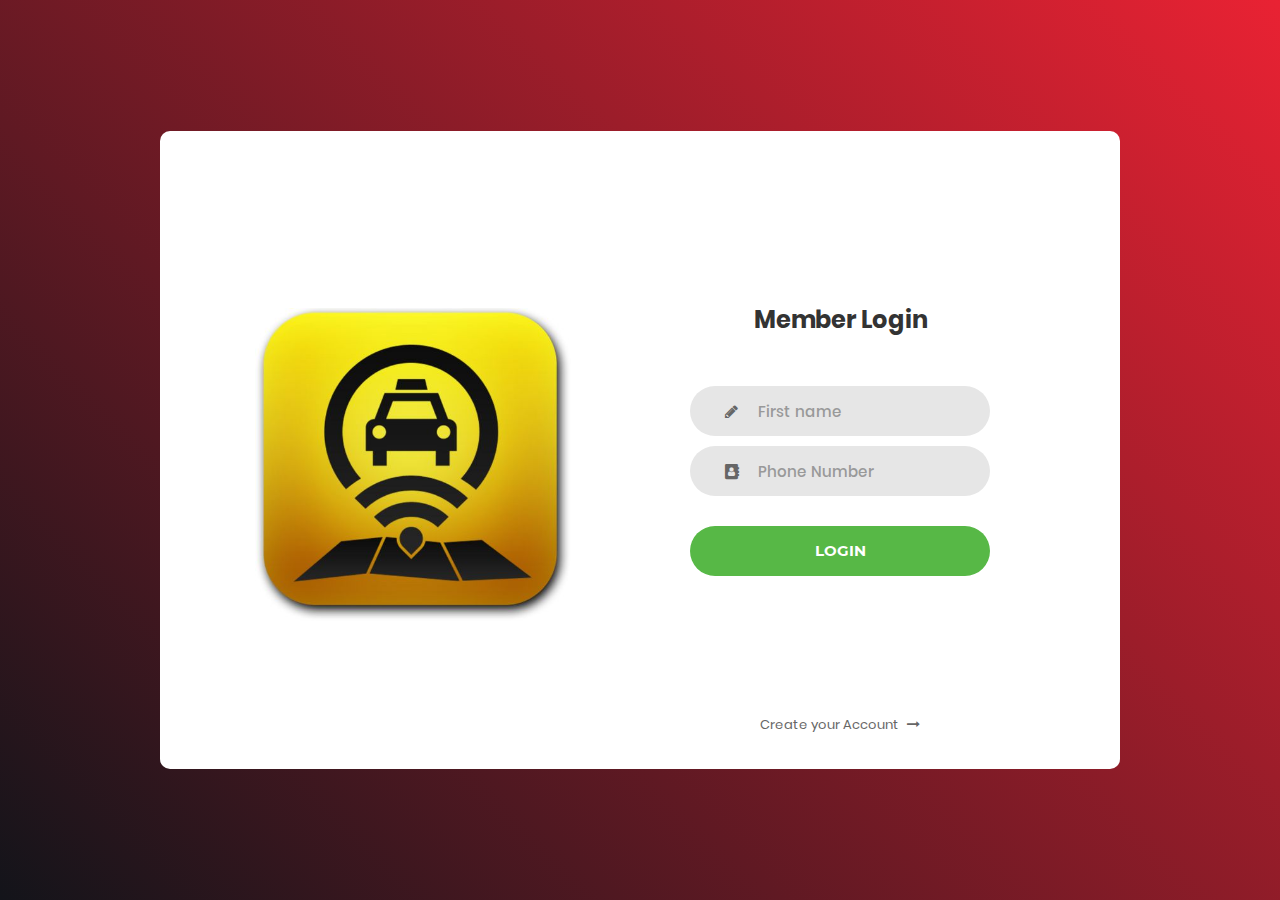
<file: FrontEnd/Login_v1/index.html>
<!DOCTYPE html>
<html lang="en">
<head>
	<title>Login</title>
	<meta charset="UTF-8">
	<meta name="viewport" content="width=device-width, initial-scale=1">
<!--===============================================================================================-->	
	<link rel="icon" type="image/png" href="images/icons/favicon.ico"/>
<!--===============================================================================================-->
	<link rel="stylesheet" type="text/css" href="vendor/bootstrap/css/bootstrap.min.css">
<!--===============================================================================================-->
	<link rel="stylesheet" type="text/css" href="fonts/font-awesome-4.7.0/css/font-awesome.min.css">
<!--===============================================================================================-->
	<link rel="stylesheet" type="text/css" href="vendor/animate/animate.css">
<!--===============================================================================================-->	
	<link rel="stylesheet" type="text/css" href="vendor/css-hamburgers/hamburgers.min.css">
<!--===============================================================================================-->
	<link rel="stylesheet" type="text/css" href="vendor/select2/select2.min.css">
<!--===============================================================================================-->
	<link rel="stylesheet" type="text/css" href="css/util.css">
	<link rel="stylesheet" type="text/css" href="css/main.css">
<!--===============================================================================================-->
</head>
<body>
	
	<div class="limiter">
		<div class="container-login100">
			<div class="wrap-login100">
				<div class="login100-pic js-tilt" data-tilt>
					<img src="images/icons/cab.jpg" alt="IMG">
				</div>

				<form class="login100-form validate-form">
					<span class="login100-form-title">
						Member Login
					</span>

					<div class="wrap-input100 validate-input" data-validate = "First Name required">
						<input class="input100" type="text" name="name" placeholder="First name">
						<span class="focus-input100"></span>
						<span class="symbol-input100">
							<i class="fa fa-pencil" aria-hidden="true"></i>
						</span>
					</div>

					<!--<div class="wrap-input100 validate-input" data-validate = "Last Name required">
						<input class="input100" type="text" name="name" placeholder="Last name">
						<span class="focus-input100"></span>
						<span class="symbol-input100">
							<i class="fa fa-pencil" aria-hidden="true"></i>
						</span>
					</div>-->

					<!--<div class="wrap-input100 validate-input" data-validate = "Password is required">
						<input class="input100" type="password" name="pass" placeholder="Password">
						<span class="focus-input100"></span>
						<span class="symbol-input100">
							<i class="fa fa-lock" aria-hidden="true"></i>
						</span>
					</div>-->

					<div class="wrap-input100 validate-input" data-validate = "Password not matching!">
						<input class="input100" type="number" name="pass" placeholder="Phone Number">
						<span class="focus-input100"></span>
						<span class="symbol-input100">
							<i class="fa fa-address-book" aria-hidden="true"></i>
						</span>
					</div>
					
					<div class="container-login100-form-btn">
						<button class="login100-form-btn">
							Login
						</button>
					</div>

					<div class="text-center p-t-136">
						<a class="txt2" href="signup.html">
							Create your Account
							<i class="fa fa-long-arrow-right m-l-5" aria-hidden="true"></i>
						</a>
					</div>
				</form>
			</div>
		</div>
	</div>
	
	

	
<!--===============================================================================================-->	
	<script src="vendor/jquery/jquery-3.2.1.min.js"></script>
<!--===============================================================================================-->
	<script src="vendor/bootstrap/js/popper.js"></script>
	<script src="vendor/bootstrap/js/bootstrap.min.js"></script>
<!--===============================================================================================-->
	<script src="vendor/select2/select2.min.js"></script>
<!--===============================================================================================-->
	<script src="vendor/tilt/tilt.jquery.min.js"></script>
	<script >
		$('.js-tilt').tilt({
			scale: 1.1
		})
	</script>
<!--===============================================================================================-->
	<script src="js/main.js"></script>

</body>
</html>
</file>
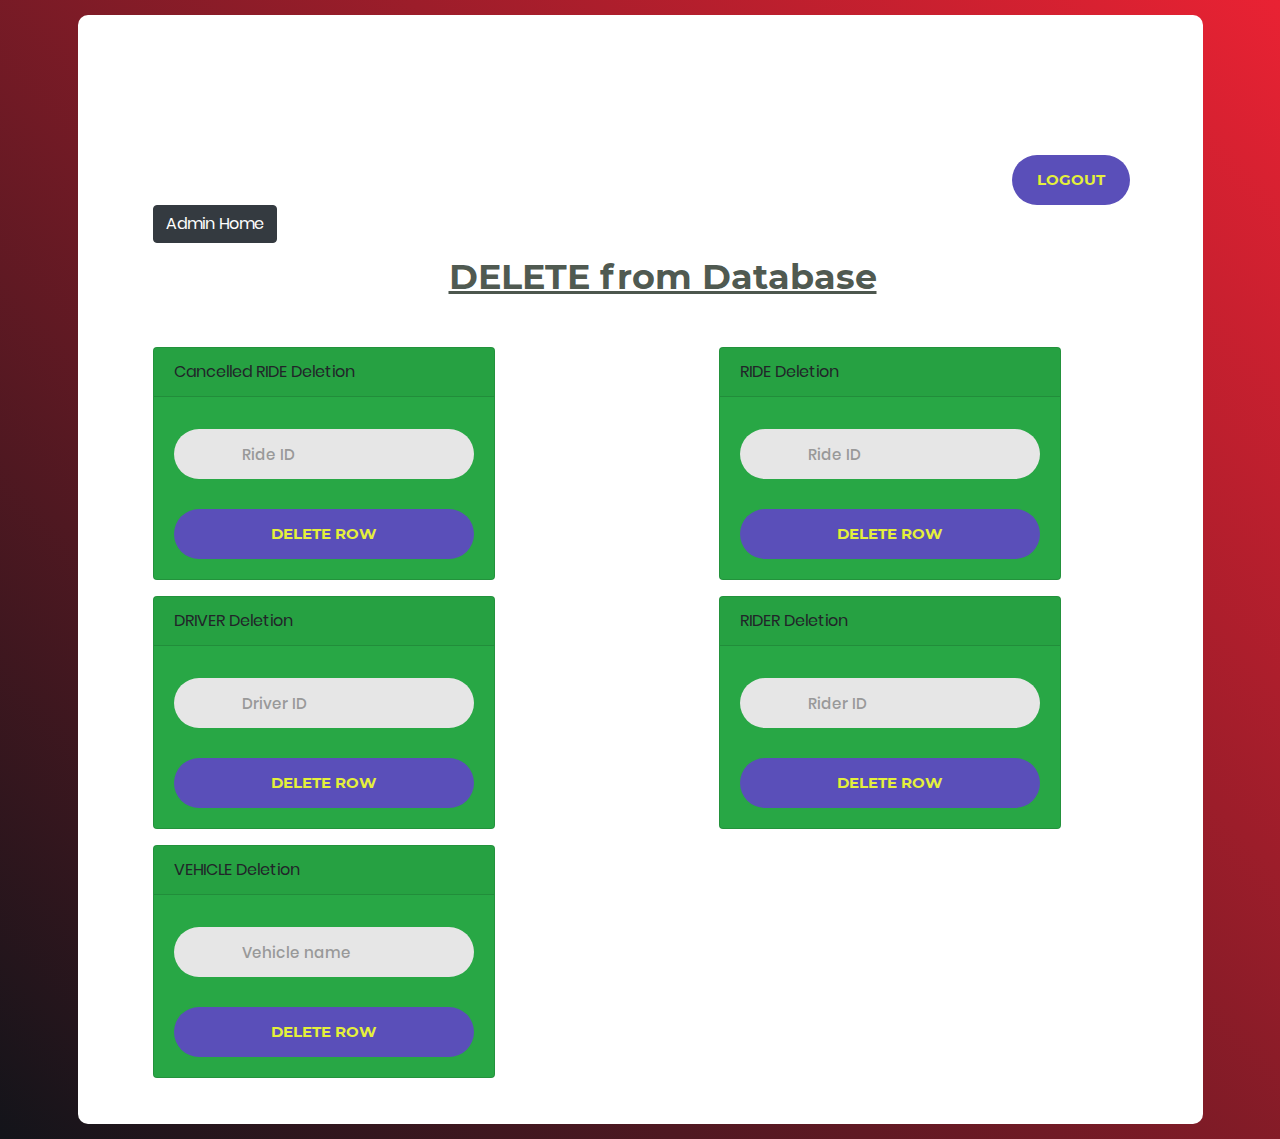
<file: templates/delete.html>
<!DOCTYPE html>
<html lang="en">
<head>
	<title>Deletion</title>
	<meta charset="UTF-8">
	<meta name="viewport" content="width=device-width, initial-scale=1">
<!--===============================================================================================-->	
	<link rel="icon" type="image/png" href="../static/images/icons/cab.jpg"/>
<!--===============================================================================================-->
	<link rel="stylesheet" type="text/css" href="../static/vendor/bootstrap/css/bootstrap.min.css">
<!--===============================================================================================-->
	<link rel="stylesheet" type="text/css" href="../static/fonts/font-awesome-4.7.0/css/font-awesome.min.css">
<!--===============================================================================================-->
	<link rel="stylesheet" type="text/css" href="../static/vendor/animate/animate.css">
<!--===============================================================================================-->	
	<link rel="stylesheet" type="text/css" href="../static/vendor/css-hamburgers/hamburgers.min.css">
<!--===============================================================================================-->
	<link rel="stylesheet" type="text/css" href="../static/vendor/select2/select2.min.css">
<!--===============================================================================================-->
	<link rel="stylesheet" type="text/css" href="../static/css/util.css">
	<link rel="stylesheet" type="text/css" href="../static/css/main.css">
<!--===============================================================================================-->
</head>
<body>
	
	<div class="limiter">
		<div class="container-login100">
			<div class="wrap-login100">
				<div class="container-login100-form-btn">
					<a href="/logout" style="margin-left: 80%;">
					<button class="login100-form-btn" >
						Logout
					</button>
					</a>
                </div>
                <a href='adminPage'>
                    <button class="btn btn-dark">Admin Home</button>
                </a>
                <br><br><br>
                <span class="login100-page-title" >
                    <u><b>DELETE from Database</b></u>
                </span>
                <div class="card text-grey bg-success mb-3" style="max-width: 30rem;">
                        <div class="card-header">Cancelled RIDE Deletion</div>
                        <div class="card-body">
                          <h5 class="card-title"></h5>
                          <form action="/delete" method="POST" class="login100-form validate-form">
                            <div class="wrap-input100 ">
                                <input class="input100" type="text" name="crideid" placeholder="Ride ID">
                                <span class="focus-input100"></span>
                            </div>                  
                            <div class="container-login100-form-btn">
                                <button name="dcrideform" class="login100-form-btn js-tilt" type="submit">
                                    DELETE Row
                                </button>
                            </div>
                        </form>
                        </div>
                    </div>
                    <br><br><br><br>
                    <div class="card text-grey bg-success mb-3" style="max-width: 30rem;">
                        <div class="card-header">RIDE Deletion</div>
                        <div class="card-body">
                          <h5 class="card-title"></h5>
                          <form action="/delete" method="POST" class="login100-form validate-form">
                            <div class="wrap-input100 ">
                                <input class="input100" type="text" name="rideid" placeholder="Ride ID">
                                <span class="focus-input100"></span>
                            </div>                  
                            <div class="container-login100-form-btn">
                                <button name="drideform" class="login100-form-btn js-tilt" type="submit">
                                    DELETE Row
                                </button>
                            </div>
                        </form>
                        </div>
                    </div>
                    <br><br><br><br>
                    <div class="card text-grey bg-success mb-3" style="max-width: 30rem;">
                        <div class="card-header">DRIVER Deletion</div>
                        <div class="card-body">
                          <h5 class="card-title"></h5>
                          <form action="/delete" method="POST" class="login100-form validate-form">
                            <div class="wrap-input100 ">
                                <input class="input100" type="text" name="driverid" placeholder="Driver ID">
                                <span class="focus-input100"></span>
                            </div>                  
                            <div class="container-login100-form-btn">
                                <button name="ddriverform" class="login100-form-btn js-tilt" type="submit">
                                    DELETE Row
                                </button>
                            </div>
                        </form>
                        </div>
                    </div>
                    <br><br><br><br>
                    <div class="card text-grey bg-success mb-3" style="max-width: 30rem;">
                        <div class="card-header">RIDER Deletion</div>
                        <div class="card-body">
                          <h5 class="card-title"></h5>
                          <form action="/delete" method="POST" class="login100-form validate-form">
                            <div class="wrap-input100 ">
                                <input class="input100" type="text" name="riderid" placeholder="Rider ID">
                                <span class="focus-input100"></span>
                            </div>                  
                            <div class="container-login100-form-btn">
                                <button name="driderform" class="login100-form-btn js-tilt" type="submit">
                                    DELETE Row
                                </button>
                            </div>
                        </form>
                        </div>
                    </div>
                    <br><br><br><br>
                    <div class="card text-grey bg-success mb-3" style="max-width: 30rem;">
                        <div class="card-header">VEHICLE Deletion</div>
                        <div class="card-body">
                          <h5 class="card-title"></h5>
                          <form action="/delete" method="POST" class="login100-form validate-form">
                            <div class="wrap-input100 ">
                                <input class="input100" type="text" name="vname" placeholder="Vehicle name">
                                <span class="focus-input100"></span>
                            </div>                  
                            <div class="container-login100-form-btn">
                                <button name="dvform" class="login100-form-btn js-tilt" type="submit">
                                    DELETE Row
                                </button>
                            </div>
                        </form>
                        </div>
                    </div>
                </div>
			</div>
		</div>
	</div>
	


	
<!--===============================================================================================-->	
	<script src="../static/vendor/jquery/jquery-3.2.1.min.js"></script>
<!--===============================================================================================-->
	<script src="../static/vendor/bootstrap/js/popper.js"></script>
	<script src="../static/vendor/bootstrap/js/bootstrap.min.js"></script>
<!--===============================================================================================-->
	<script src="../static/vendor/select2/select2.min.js"></script>
<!--===============================================================================================-->
	<script src="../static/vendor/tilt/tilt.jquery.min.js"></script>
	<script >
		$('.js-tilt').tilt({
			scale: 1.1
		})
	</script>
<!--===============================================================================================-->
	<script src="../static/js/main.js"></script>

</body>
</html>
</file>
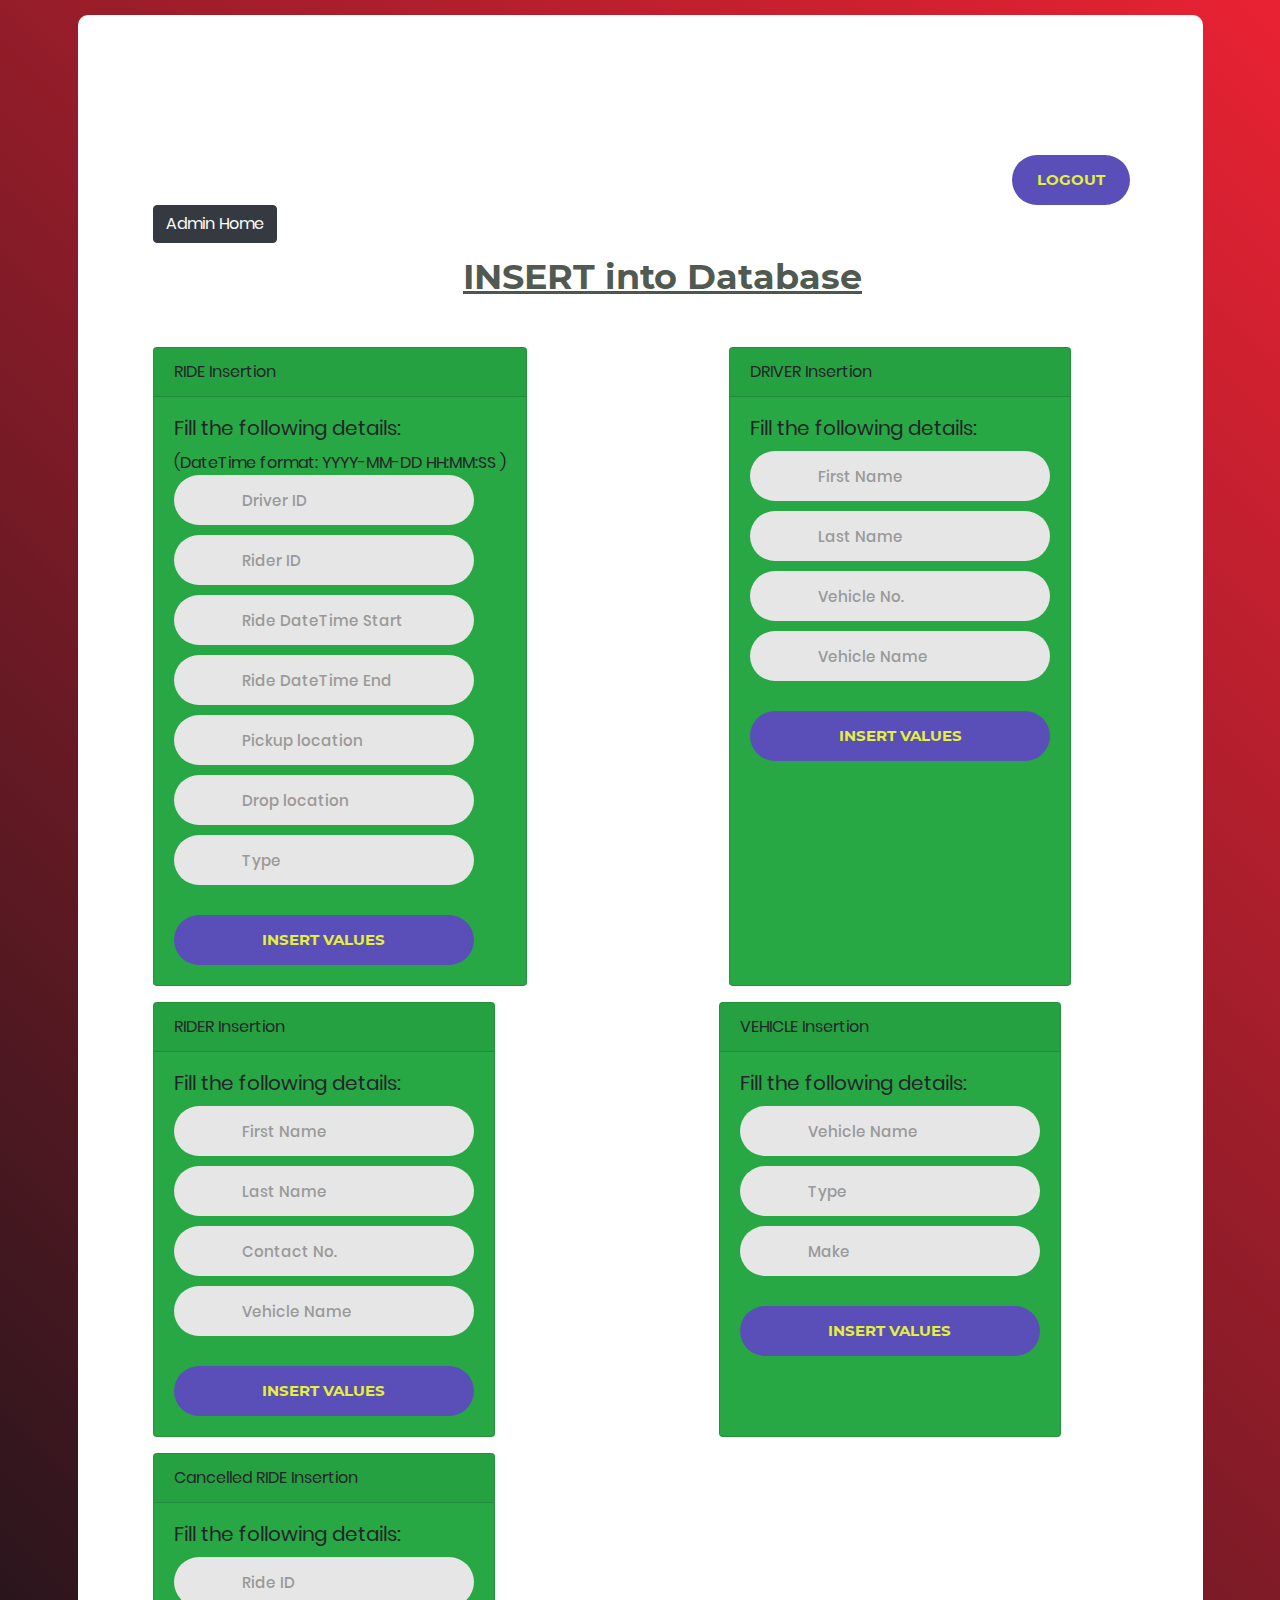
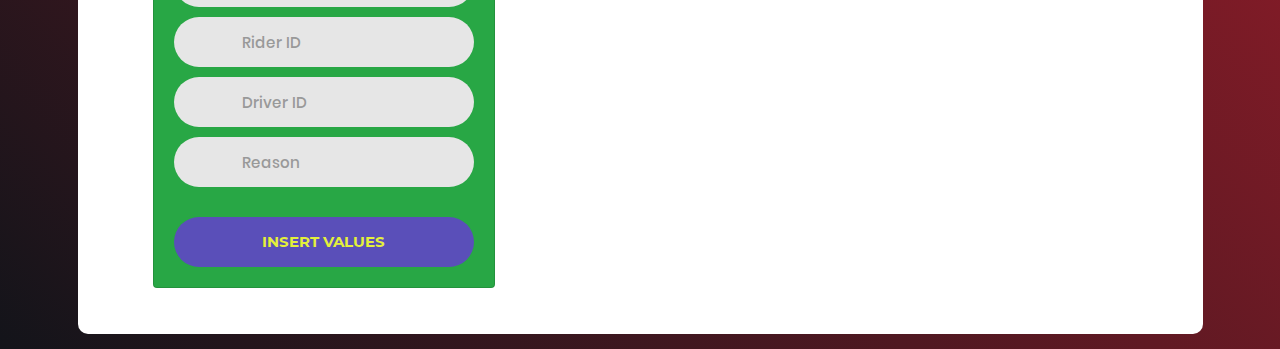
<file: templates/insert.html>
<!DOCTYPE html>
<html lang="en">
<head>
	<title>Insertion</title>
	<meta charset="UTF-8">
	<meta name="viewport" content="width=device-width, initial-scale=1">
<!--===============================================================================================-->	
	<link rel="icon" type="image/png" href="../static/images/icons/cab.jpg"/>
<!--===============================================================================================-->
	<link rel="stylesheet" type="text/css" href="../static/vendor/bootstrap/css/bootstrap.min.css">
<!--===============================================================================================-->
	<link rel="stylesheet" type="text/css" href="../static/fonts/font-awesome-4.7.0/css/font-awesome.min.css">
<!--===============================================================================================-->
	<link rel="stylesheet" type="text/css" href="../static/vendor/animate/animate.css">
<!--===============================================================================================-->	
	<link rel="stylesheet" type="text/css" href="../static/vendor/css-hamburgers/hamburgers.min.css">
<!--===============================================================================================-->
	<link rel="stylesheet" type="text/css" href="../static/vendor/select2/select2.min.css">
<!--===============================================================================================-->
	<link rel="stylesheet" type="text/css" href="../static/css/util.css">
	<link rel="stylesheet" type="text/css" href="../static/css/main.css">
<!--===============================================================================================-->
</head>
<body>
	
	<div class="limiter">
		<div class="container-login100">
			<div class="wrap-login100">
				<div class="container-login100-form-btn">
					<a href="/logout" style="margin-left: 80%;">
					<button class="login100-form-btn" >
						Logout
					</button>
					</a>
                </div>
                <a href='adminPage'>
                    <button class="btn btn-dark">Admin Home</button>
                </a>
                <br><br><br>
                <span class="login100-page-title" >
                    <u><b>INSERT into Database</b></u>
                </span>
                <div class="card text-grey bg-success mb-3" style="max-width: 30rem;">
                        <div class="card-header">RIDE Insertion</div>
                        <div class="card-body">
                          <h5 class="card-title">Fill the following details:</h5>
                          (DateTime format: YYYY-MM-DD HH:MM:SS )
                          <form action="/insert" method="POST" class="login100-form validate-form">
                            <div class="wrap-input100 ">
                                <input class="input100" type="text" name="rdriverid" placeholder="Driver ID">
                                <span class="focus-input100"></span>
                            </div>
                            <div class="wrap-input100 ">
                                    <input class="input100" type="text" name="rriderid" placeholder="Rider ID">
                                    <span class="focus-input100"></span>
                            </div>
                            <div class="wrap-input100 ">
                                    <input class="input100" type="text" name="dtstart" placeholder="Ride DateTime Start">
                                    <span class="focus-input100"></span>
                                </div>
                            <div class="wrap-input100 ">
                                    <input class="input100" type="text" name="dtend" placeholder="Ride DateTime End">
                                    <span class="focus-input100"></span>
                                </div>
                            <div class="wrap-input100 ">
                                    <input class="input100" type="text" name="ploc" placeholder="Pickup location">
                                    <span class="focus-input100"></span>
                                </div>
                            <div class="wrap-input100 ">
                                    <input class="input100" type="text" name="dloc" placeholder="Drop location">
                                    <span class="focus-input100"></span>
                                </div>
                            <div class="wrap-input100 ">
                                    <input class="input100" type="text" name="rtype" placeholder="Type">
                                    <span class="focus-input100"></span>
                                </div>                    
                            <div class="container-login100-form-btn">
                                <button name="rideform" class="login100-form-btn js-tilt" type="submit">
                                    INSERT Values
                                </button>
                            </div>
                        </form>
                        </div>
                    </div>
                    <br><br><br><br>
                    <div class="card text-grey bg-success mb-3" style="max-width: 30rem;">
                        <div class="card-header">DRIVER Insertion</div>
                        <div class="card-body">
                          <h5 class="card-title">Fill the following details:</h5>
                          <form action="/insert" method="POST" class="login100-form validate-form">
                            <div class="wrap-input100 ">
                                    <input class="input100" type="text" name="dfname" placeholder="First Name">
                                    <span class="focus-input100"></span>
                                </div>
                            <div class="wrap-input100 ">
                                    <input class="input100" type="text" name="dlname" placeholder="Last Name">
                                    <span class="focus-input100"></span>
                                </div>
                            <div class="wrap-input100 ">
                                    <input class="input100" type="text" name="dvno" placeholder="Vehicle No.">
                                    <span class="focus-input100"></span>
                                </div>
                            <div class="wrap-input100 ">
                                    <input class="input100" type="text" name="dvname" placeholder="Vehicle Name">
                                    <span class="focus-input100"></span>
                            </div>                
                            <div class="container-login100-form-btn">
                                <button name="driverform" class="login100-form-btn js-tilt" type="submit">
                                    INSERT Values
                                </button>
                            </div>
                        </form>
                        </div>
                    </div>
                    <br><br><br><br>
                    <div class="card text-grey bg-success mb-3" style="max-width: 30rem;">
                        <div class="card-header">RIDER Insertion</div>
                        <div class="card-body">
                          <h5 class="card-title">Fill the following details:</h5>
                          <form action="/insert" method="POST" class="login100-form validate-form">
                            <div class="wrap-input100 ">
                                    <input class="input100" type="text" name="rfname" placeholder="First Name">
                                    <span class="focus-input100"></span>
                                </div>
                            <div class="wrap-input100 ">
                                    <input class="input100" type="text" name="rlname" placeholder="Last Name">
                                    <span class="focus-input100"></span>
                                </div>
                            <div class="wrap-input100 ">
                                    <input class="input100" type="text" name="contact" placeholder="Contact No.">
                                    <span class="focus-input100"></span>
                                </div>
                            <div class="wrap-input100 ">
                                    <input class="input100" type="text" name="dvname" placeholder="Vehicle Name">
                                    <span class="focus-input100"></span>
                            </div>                
                            <div class="container-login100-form-btn">
                                <button name="riderform" class="login100-form-btn js-tilt" type="submit">
                                    INSERT Values
                                </button>
                            </div>
                        </form>
                        </div>
                    </div>
                <br><br><br><br>
                <div class="card text-grey bg-success mb-3" style="max-width: 30rem;">
                    <div class="card-header">VEHICLE Insertion</div>
                    <div class="card-body">
                      <h5 class="card-title">Fill the following details:</h5>
                      <form action="/insert" method="POST" class="login100-form validate-form">
                        <div class="wrap-input100 ">
                            <input class="input100" type="text" name="vname" placeholder="Vehicle Name">
                            <span class="focus-input100"></span>
                        </div>
                        <div class="wrap-input100 ">
                                <input class="input100" type="text" name="vtype" placeholder="Type">
                                <span class="focus-input100"></span>
                            </div>
                        <div class="wrap-input100 ">
                                <input class="input100" type="text" name="make" placeholder="Make">
                                <span class="focus-input100"></span>
                        </div>
                        <div class="container-login100-form-btn">
                            <button name="vform" class="login100-form-btn js-tilt" type="submit">
                                INSERT Values
                            </button>
                        </div>
                    </form>
                    </div>
                </div>
                <br><br><br><br>
                <div class="card text-grey bg-success mb-3" style="max-width: 30rem;">
                    <div class="card-header">Cancelled RIDE Insertion</div>
                    <div class="card-body">
                      <h5 class="card-title">Fill the following details:</h5>
                      <form action="/insert" method="POST" class="login100-form validate-form">
                        <div class="wrap-input100 ">
                            <input class="input100" type="text" name="crideid" placeholder="Ride ID">
                            <span class="focus-input100"></span>
                        </div>
                        <div class="wrap-input100 ">
                                <input class="input100" type="text" name="criderid" placeholder="Rider ID">
                                <span class="focus-input100"></span>
                            </div>
                        <div class="wrap-input100 ">
                                <input class="input100" type="text" name="cdriverid" placeholder="Driver ID">
                                <span class="focus-input100"></span>
                        </div>
                        <div class="wrap-input100 ">
                                <input class="input100" type="text" name="reason" placeholder="Reason">
                                <span class="focus-input100"></span>
                        </div>
                        <div class="container-login100-form-btn">
                            <button name="crideform" class="login100-form-btn js-tilt" type="submit">
                                INSERT Values
                            </button>
                        </div>
                    </form>
                    </div>
                </div>
			</div>
		</div>
	</div>
	


	
<!--===============================================================================================-->	
	<script src="../static/vendor/jquery/jquery-3.2.1.min.js"></script>
<!--===============================================================================================-->
	<script src="../static/vendor/bootstrap/js/popper.js"></script>
	<script src="../static/vendor/bootstrap/js/bootstrap.min.js"></script>
<!--===============================================================================================-->
	<script src="../static/vendor/select2/select2.min.js"></script>
<!--===============================================================================================-->
	<script src="../static/vendor/tilt/tilt.jquery.min.js"></script>
	<script >
		$('.js-tilt').tilt({
			scale: 1.1
		})
	</script>
<!--===============================================================================================-->
	<script src="../static/js/main.js"></script>

</body>
</html>
</file>
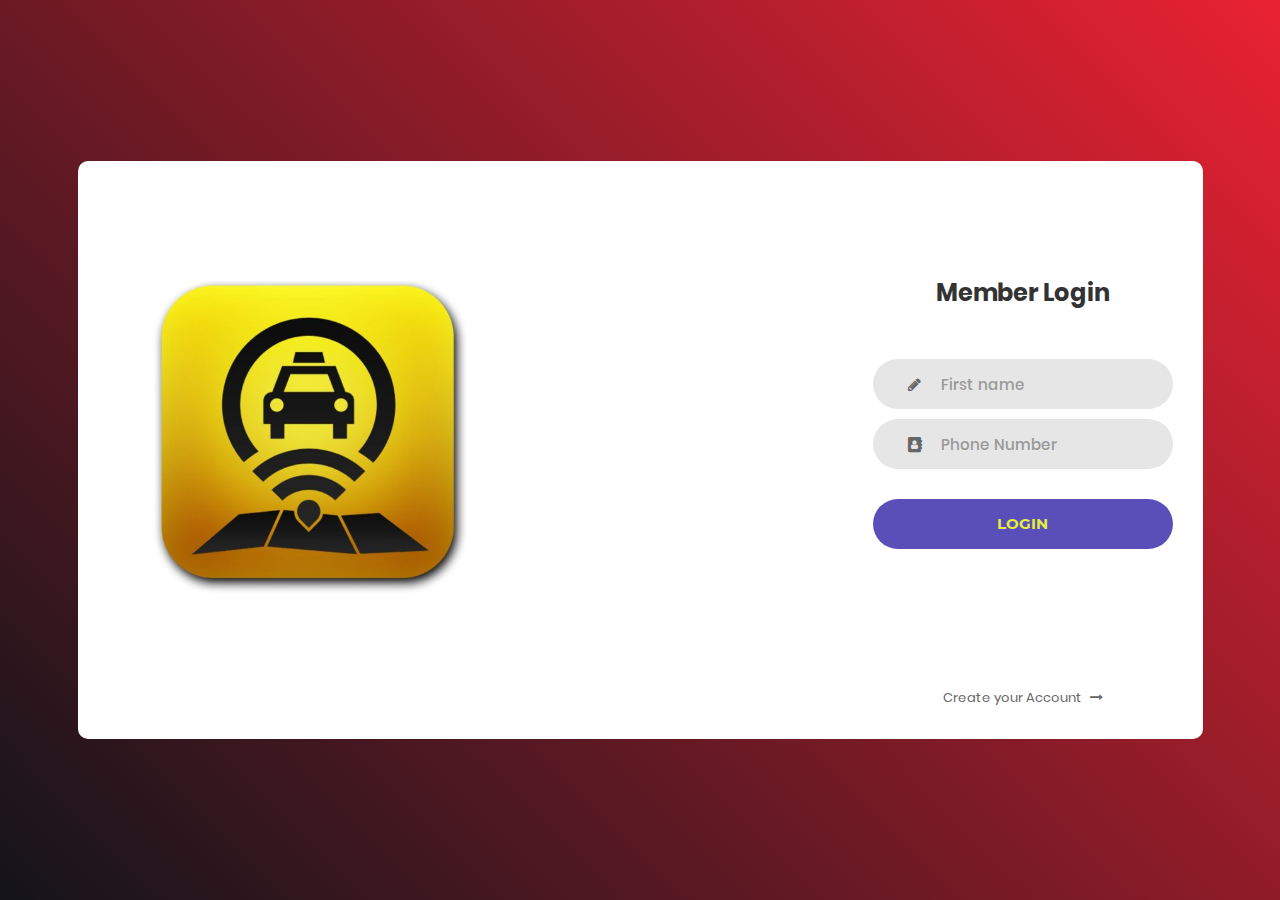
<file: templates/login.html>
<!DOCTYPE html>
<html lang="en">
<head>
	<title>Login</title>
	<meta charset="UTF-8">
	<meta name="viewport" content="width=device-width, initial-scale=1">
<!--===============================================================================================-->	
	<link rel="icon" type="image/png" href="../static/images/icons/favicon.ico"/>
<!--===============================================================================================-->
	<link rel="stylesheet" type="text/css" href="../static/vendor/bootstrap/css/bootstrap.min.css">
<!--===============================================================================================-->
	<link rel="stylesheet" type="text/css" href="../static/fonts/font-awesome-4.7.0/css/font-awesome.min.css">
<!--===============================================================================================-->
	<link rel="stylesheet" type="text/css" href="../static/vendor/animate/animate.css">
<!--===============================================================================================-->	
	<link rel="stylesheet" type="text/css" href="../static/vendor/css-hamburgers/hamburgers.min.css">
<!--===============================================================================================-->
	<link rel="stylesheet" type="text/css" href="../static/vendor/select2/select2.min.css">
<!--===============================================================================================-->
	<link rel="stylesheet" type="text/css" href="../static/css/util.css">
	<link rel="stylesheet" type="text/css" href="../static/css/main.css">
<!--===============================================================================================-->
</head>
<body>
	
	<div class="limiter">
		<div class="container-login100">
			<div class="wrap-login100">
				<div class="login100-pic js-tilt" data-tilt>
					<img src="../static/images/icons/cab.jpg" alt="IMG">
				</div>
				<form action="/login" class="login100-form validate-form", method="POST">
					<span class="login100-form-title">
						Member Login
					</span>

					<div class="wrap-input100 validate-input" data-validate = "First Name required">
						<input class="input100" type="text" name="first_name" placeholder="First name">
						<span class="focus-input100"></span>
						<span class="symbol-input100">
							<i class="fa fa-pencil" aria-hidden="true"></i>
						</span>
					</div>

					<!--<div class="wrap-input100 validate-input" data-validate = "Last Name required">
						<input class="input100" type="text" name="name" placeholder="Last name">
						<span class="focus-input100"></span>
						<span class="symbol-input100">
							<i class="fa fa-pencil" aria-hidden="true"></i>
						</span>
					</div>-->

					<!--<div class="wrap-input100 validate-input" data-validate = "Password is required">
						<input class="input100" type="password" name="pass" placeholder="Password">
						<span class="focus-input100"></span>
						<span class="symbol-input100">
							<i class="fa fa-lock" aria-hidden="true"></i>
						</span>
					</div>-->

					<div class="wrap-input100 validate-input" data-validate = "Password not matching!">
						<input class="input100" type="text" name="contact" placeholder="Phone Number">
						<span class="focus-input100"></span>
						<span class="symbol-input100">
							<i class="fa fa-address-book" aria-hidden="true"></i>
						</span>
					</div>
					
					<div class="container-login100-form-btn">
						<button class="login100-form-btn" type="submit">
							Login
						</button>
					</div>

					<div class="text-center p-t-136">
						<a class="txt2" href="signup">
							Create your Account
							<i class="fa fa-long-arrow-right m-l-5" aria-hidden="true"></i>
						</a>
					</div>
				</form>
			</div>
		</div>
	</div>
	
	

	
<!--===============================================================================================-->	
	<script src="../static/vendor/jquery/jquery-3.2.1.min.js"></script>
<!--===============================================================================================-->
	<script src="../static/vendor/bootstrap/js/popper.js"></script>
	<script src="../static/vendor/bootstrap/js/bootstrap.min.js"></script>
<!--===============================================================================================-->
	<script src="../static/vendor/select2/select2.min.js"></script>
<!--===============================================================================================-->
	<script src="../static/vendor/tilt/tilt.jquery.min.js"></script>
	<script >
		$('.js-tilt').tilt({
			scale: 1.1
		})
	</script>
<!--===============================================================================================-->
	<script src="../static/js/main.js"></script>

</body>
</html>
</file>
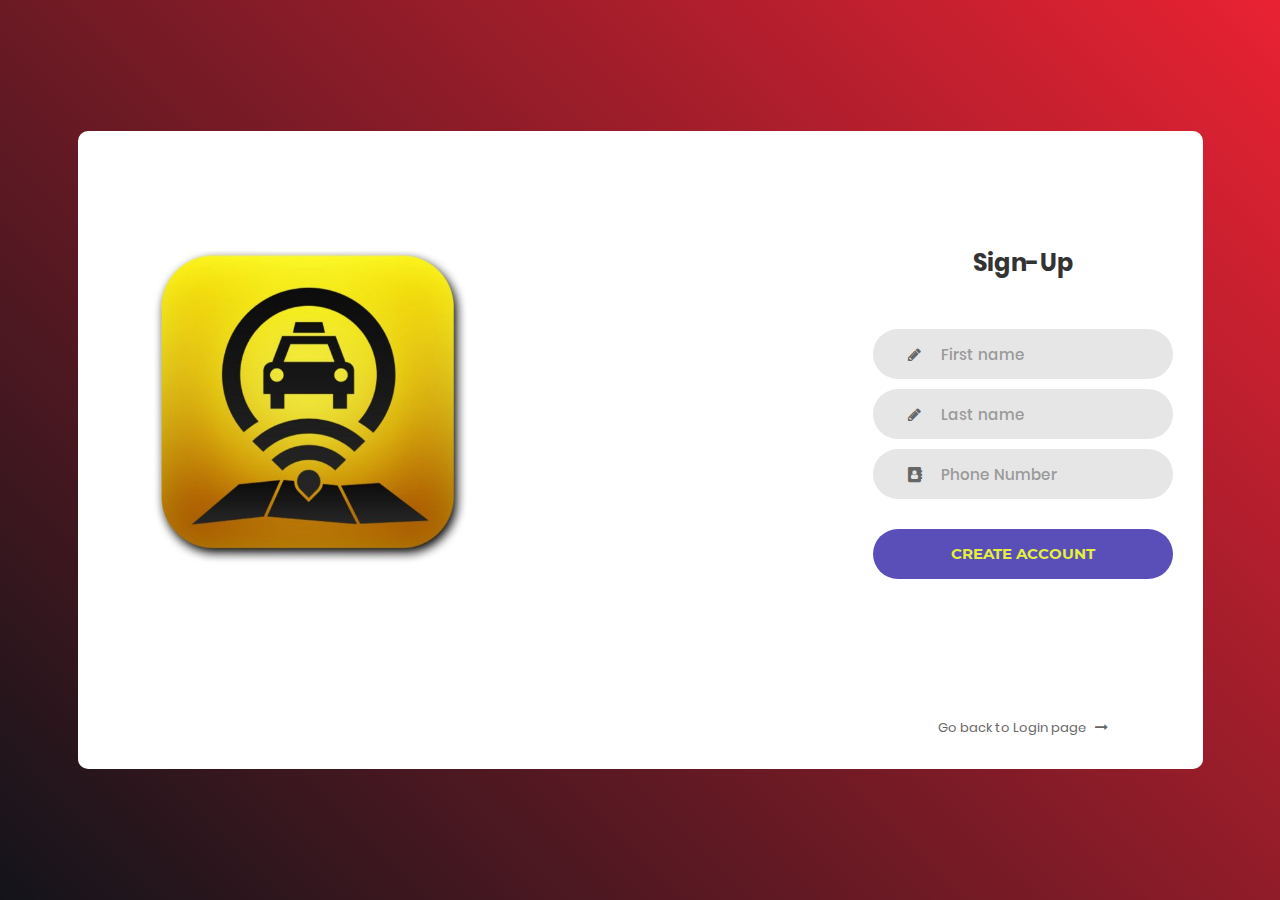
<file: templates/signup.html>
<!DOCTYPE html>
<html lang="en">
<head>
	<title>SignUp</title>
	<meta charset="UTF-8">
	<meta name="viewport" content="width=device-width, initial-scale=1">
<!--===============================================================================================-->	
	<link rel="icon" type="image/png" href="../static/images/icons/favicon.ico"/>
<!--===============================================================================================-->
	<link rel="stylesheet" type="text/css" href="../static/vendor/bootstrap/css/bootstrap.min.css">
<!--===============================================================================================-->
	<link rel="stylesheet" type="text/css" href="../static/fonts/font-awesome-4.7.0/css/font-awesome.min.css">
<!--===============================================================================================-->
	<link rel="stylesheet" type="text/css" href="../static/vendor/animate/animate.css">
<!--===============================================================================================-->	
	<link rel="stylesheet" type="text/css" href="../static/vendor/css-hamburgers/hamburgers.min.css">
<!--===============================================================================================-->
	<link rel="stylesheet" type="text/css" href="../static/vendor/select2/select2.min.css">
<!--===============================================================================================-->
	<link rel="stylesheet" type="text/css" href="../static/css/util.css">
	<link rel="stylesheet" type="text/css" href="../static/css/main.css">
<!--===============================================================================================-->
</head>
<body>
	
	<div class="limiter">
		<div class="container-login100">
			<div class="wrap-login100">
				<div class="login100-pic js-tilt" data-tilt>
					<img src="../static/images/icons/cab.jpg" alt="IMG">
				</div>

				<form action="/signup" method="POST" class="login100-form validate-form">
					<span class="login100-form-title">
                        Sign-Up
					</span>

					<div class="wrap-input100 validate-input" data-validate = "First Name required">
						<input class="input100" type="text" name="first_name" placeholder="First name">
						<span class="focus-input100"></span>
						<span class="symbol-input100">
							<i class="fa fa-pencil" aria-hidden="true"></i>
						</span>
					</div>

					<div class="wrap-input100 validate-input" data-validate = "Last Name required">
						<input class="input100" type="text" name="last_name" placeholder="Last name">
						<span class="focus-input100"></span>
						<span class="symbol-input100">
							<i class="fa fa-pencil" aria-hidden="true"></i>
						</span>
					</div>

					<!--<div class="wrap-input100 validate-input" data-validate = "Password is required">
						<input class="input100" type="password" name="pass" placeholder="Password">
						<span class="focus-input100"></span>
						<span class="symbol-input100">
							<i class="fa fa-lock" aria-hidden="true"></i>
						</span>
					</div>-->
                    
                    <div class="wrap-input100 validate-input" data-validate = "Phone number required">
						<input class="input100" type="text" name="contact" placeholder="Phone Number">
						<span class="focus-input100"></span>
						<span class="symbol-input100">
							<i class="fa fa-address-book" aria-hidden="true"></i>
						</span>
					</div>
					<div class="container-login100-form-btn">
						<button class="login100-form-btn" type="submit">
							Create Account
						</button>
                    </div>
                    
                    <div class="text-center p-t-136">
						<a class="txt2" href="login">
							Go back to Login page
							<i class="fa fa-long-arrow-right m-l-5" aria-hidden="true"></i>
						</a>
					</div>

				</form>
			</div>
		</div>
	</div>
	
	

	
<!--===============================================================================================-->	
	<script src="../static/vendor/jquery/jquery-3.2.1.min.js"></script>
<!--===============================================================================================-->
	<script src="../static/vendor/bootstrap/js/popper.js"></script>
	<script src="../static/vendor/bootstrap/js/bootstrap.min.js"></script>
<!--===============================================================================================-->
	<script src="../static/vendor/select2/select2.min.js"></script>
<!--===============================================================================================-->
	<script src="../static/vendor/tilt/tilt.jquery.min.js"></script>
	<script >
		$('.js-tilt').tilt({
			scale: 1.1
		})
	</script>
<!--===============================================================================================-->
	<script src="../static/js/main.js"></script>

</body>
</html>
</file>
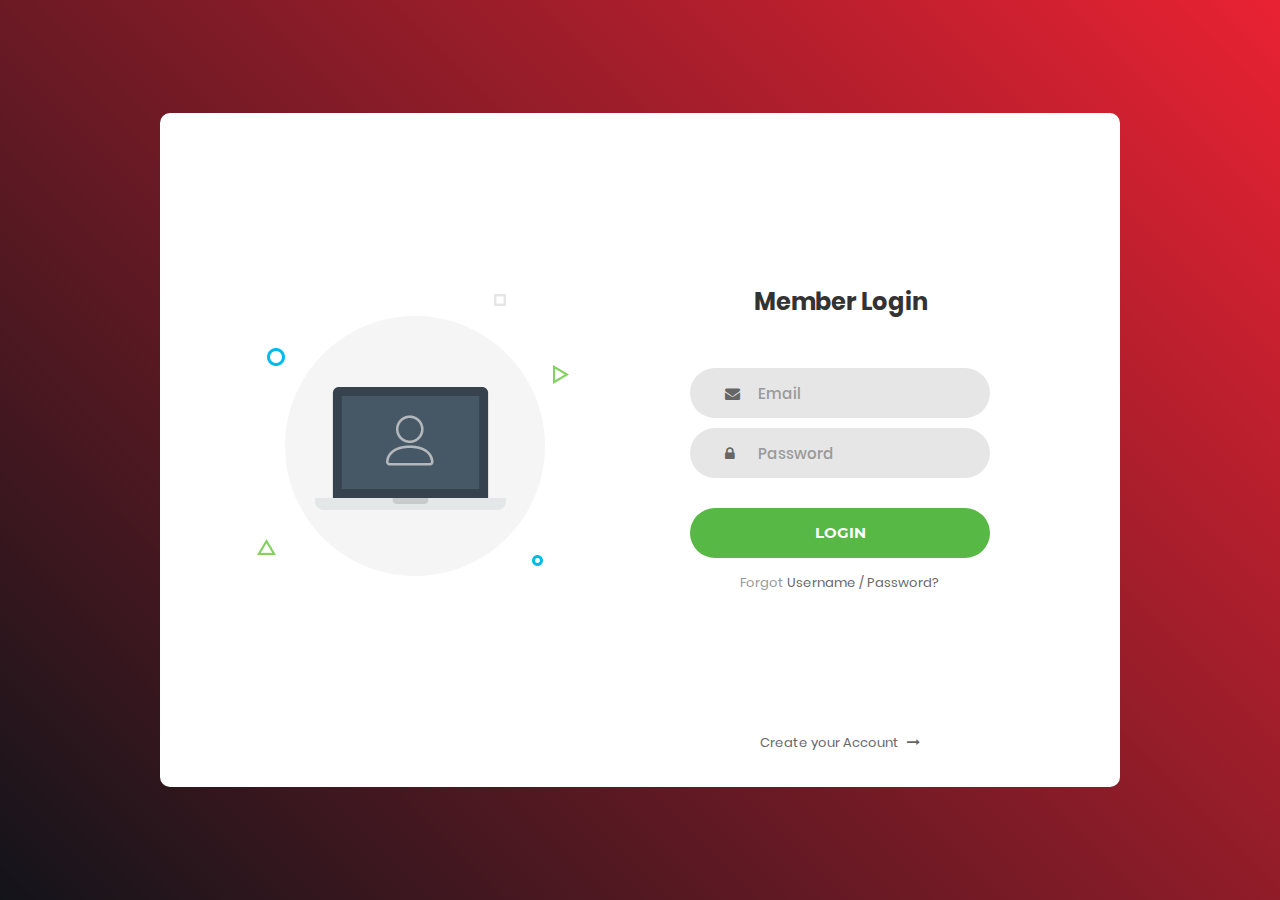
<file: FrontEnd/Login_v1/original.html>
<!DOCTYPE html>
<html lang="en">
<head>
	<title>Login V1</title>
	<meta charset="UTF-8">
	<meta name="viewport" content="width=device-width, initial-scale=1">
<!--===============================================================================================-->	
	<link rel="icon" type="image/png" href="images/icons/favicon.ico"/>
<!--===============================================================================================-->
	<link rel="stylesheet" type="text/css" href="vendor/bootstrap/css/bootstrap.min.css">
<!--===============================================================================================-->
	<link rel="stylesheet" type="text/css" href="fonts/font-awesome-4.7.0/css/font-awesome.min.css">
<!--===============================================================================================-->
	<link rel="stylesheet" type="text/css" href="vendor/animate/animate.css">
<!--===============================================================================================-->	
	<link rel="stylesheet" type="text/css" href="vendor/css-hamburgers/hamburgers.min.css">
<!--===============================================================================================-->
	<link rel="stylesheet" type="text/css" href="vendor/select2/select2.min.css">
<!--===============================================================================================-->
	<link rel="stylesheet" type="text/css" href="css/util.css">
	<link rel="stylesheet" type="text/css" href="css/main.css">
<!--===============================================================================================-->
</head>
<body>
	
	<div class="limiter">
		<div class="container-login100">
			<div class="wrap-login100">
				<div class="login100-pic js-tilt" data-tilt>
					<img src="images/img-01.png" alt="IMG">
				</div>

				<form class="login100-form validate-form">
					<span class="login100-form-title">
						Member Login
					</span>

					<div class="wrap-input100 validate-input" data-validate = "Valid email is required: ex@abc.xyz">
						<input class="input100" type="text" name="email" placeholder="Email">
						<span class="focus-input100"></span>
						<span class="symbol-input100">
							<i class="fa fa-envelope" aria-hidden="true"></i>
						</span>
					</div>

					<div class="wrap-input100 validate-input" data-validate = "Password is required">
						<input class="input100" type="password" name="pass" placeholder="Password">
						<span class="focus-input100"></span>
						<span class="symbol-input100">
							<i class="fa fa-lock" aria-hidden="true"></i>
						</span>
					</div>
					
					<div class="container-login100-form-btn">
						<button class="login100-form-btn">
							Login
						</button>
					</div>

					<div class="text-center p-t-12">
						<span class="txt1">
							Forgot
						</span>
						<a class="txt2" href="#">
							Username / Password?
						</a>
					</div>

					<div class="text-center p-t-136">
						<a class="txt2" href="#">
							Create your Account
							<i class="fa fa-long-arrow-right m-l-5" aria-hidden="true"></i>
						</a>
					</div>
				</form>
			</div>
		</div>
	</div>
	
	

	
<!--===============================================================================================-->	
	<script src="vendor/jquery/jquery-3.2.1.min.js"></script>
<!--===============================================================================================-->
	<script src="vendor/bootstrap/js/popper.js"></script>
	<script src="vendor/bootstrap/js/bootstrap.min.js"></script>
<!--===============================================================================================-->
	<script src="vendor/select2/select2.min.js"></script>
<!--===============================================================================================-->
	<script src="vendor/tilt/tilt.jquery.min.js"></script>
	<script >
		$('.js-tilt').tilt({
			scale: 1.1
		})
	</script>
<!--===============================================================================================-->
	<script src="js/main.js"></script>

</body>
</html>
</file>
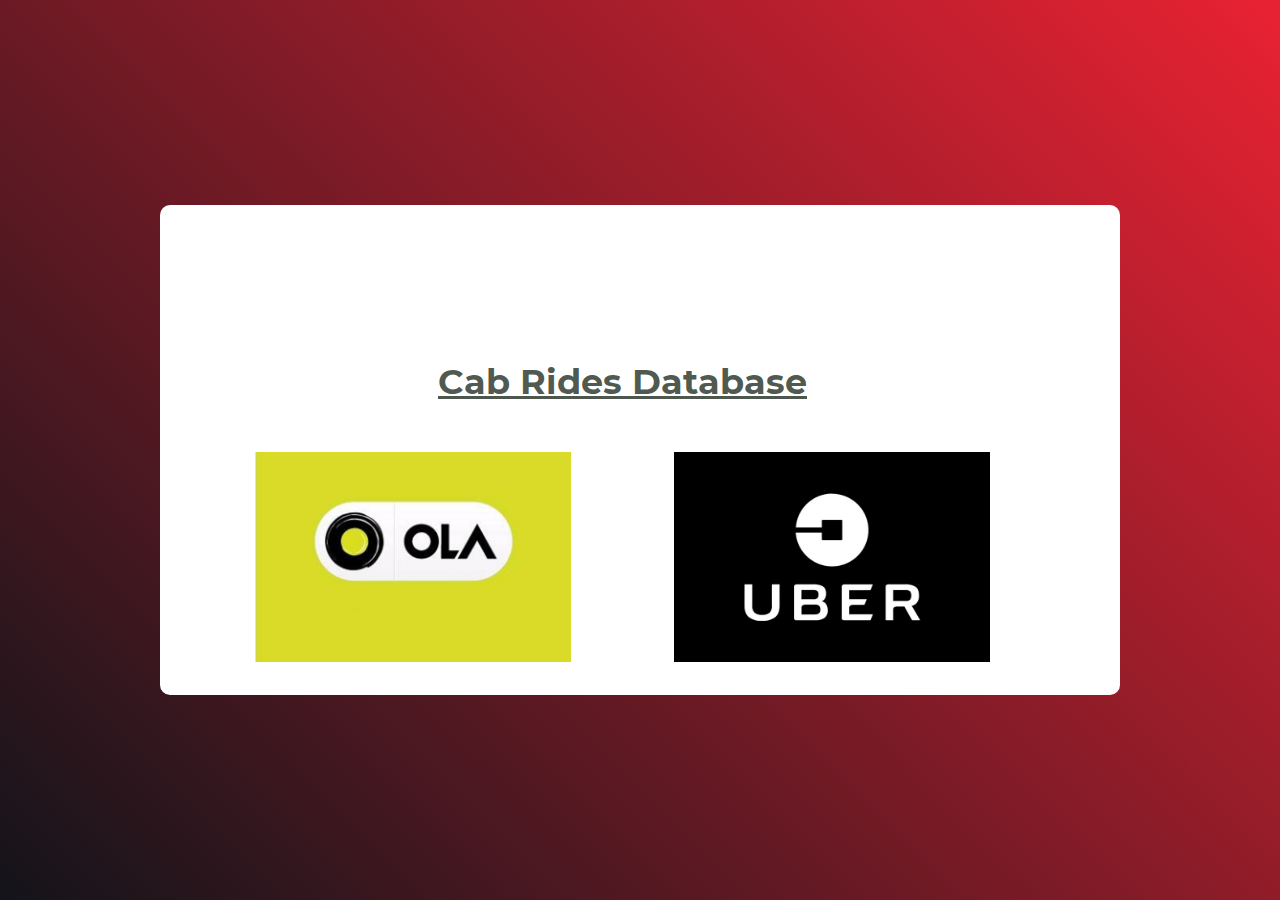
<file: FrontEnd/Login_v1/page1.html>
<!DOCTYPE html>
<html lang="en">
<head>
	<title>Cab RIDES</title>
	<meta charset="UTF-8">
	<meta name="viewport" content="width=device-width, initial-scale=1">
<!--===============================================================================================-->	
	<link rel="icon" type="image/png" href="images/icons/cab.jpg"/>
<!--===============================================================================================-->
	<link rel="stylesheet" type="text/css" href="vendor/bootstrap/css/bootstrap.min.css">
<!--===============================================================================================-->
	<link rel="stylesheet" type="text/css" href="fonts/font-awesome-4.7.0/css/font-awesome.min.css">
<!--===============================================================================================-->
	<link rel="stylesheet" type="text/css" href="vendor/animate/animate.css">
<!--===============================================================================================-->	
	<link rel="stylesheet" type="text/css" href="vendor/css-hamburgers/hamburgers.min.css">
<!--===============================================================================================-->
	<link rel="stylesheet" type="text/css" href="vendor/select2/select2.min.css">
<!--===============================================================================================-->
	<link rel="stylesheet" type="text/css" href="css/util.css">
	<link rel="stylesheet" type="text/css" href="css/main.css">
<!--===============================================================================================-->
</head>
<body>
	
	<div class="limiter">
		<div class="container-login100">
			<div class="wrap-login100">
                <span class="login100-page-title" >
                    <u><b>Cab Rides Database</b></u>
                </span>
				<div class="login100-pic js-tilt" data-tilt>
					<img src="images/ola.jpg" alt="IMG">
                </div>
                
                <div class="login100-pic js-tilt" data-tilt>
					<img src="images/uber.jpg" alt="IMG">
				</div>

				<!--form class="login100-form validate-form">
					<span class="login100-form-title">
						Member Login
					</span>

					<div class="wrap-input100 validate-input" data-validate = "First Name required">
						<input class="input100" type="text" name="name" placeholder="First name">
						<span class="focus-input100"></span>
						<span class="symbol-input100">
							<i class="fa fa-pencil" aria-hidden="true"></i>
						</span>
					</div>

					<div class="wrap-input100 validate-input" data-validate = "Last Name required">
						<input class="input100" type="text" name="name" placeholder="Last name">
						<span class="focus-input100"></span>
						<span class="symbol-input100">
							<i class="fa fa-pencil" aria-hidden="true"></i>
						</span>
					</div>

					<div class="wrap-input100 validate-input" data-validate = "Password is required">
						<input class="input100" type="password" name="pass" placeholder="Password">
						<span class="focus-input100"></span>
						<span class="symbol-input100">
							<i class="fa fa-lock" aria-hidden="true"></i>
						</span>
					</div>

					<div class="wrap-input100 validate-input" data-validate = "Password not matching!">
						<input class="input100" type="number" name="pass" placeholder="Phone Number">
						<span class="focus-input100"></span>
						<span class="symbol-input100">
							<i class="fa fa-address-book" aria-hidden="true"></i>
						</span>
					</div>
					
					<div class="container-login100-form-btn">
						<button class="login100-form-btn">
							Login
						</button>
					</div>

					<div class="text-center p-t-136">
						<a class="txt2" href="signup.html">
							Create your Account
							<i class="fa fa-long-arrow-right m-l-5" aria-hidden="true"></i>
						</a>
					</div>
				</form>-->
			</div>
		</div>
	</div>
	
	

	
<!--===============================================================================================-->	
	<script src="vendor/jquery/jquery-3.2.1.min.js"></script>
<!--===============================================================================================-->
	<script src="vendor/bootstrap/js/popper.js"></script>
	<script src="vendor/bootstrap/js/bootstrap.min.js"></script>
<!--===============================================================================================-->
	<script src="vendor/select2/select2.min.js"></script>
<!--===============================================================================================-->
	<script src="vendor/tilt/tilt.jquery.min.js"></script>
	<script >
		$('.js-tilt').tilt({
			scale: 1.1
		})
	</script>
<!--===============================================================================================-->
	<script src="js/main.js"></script>

</body>
</html>
</file>
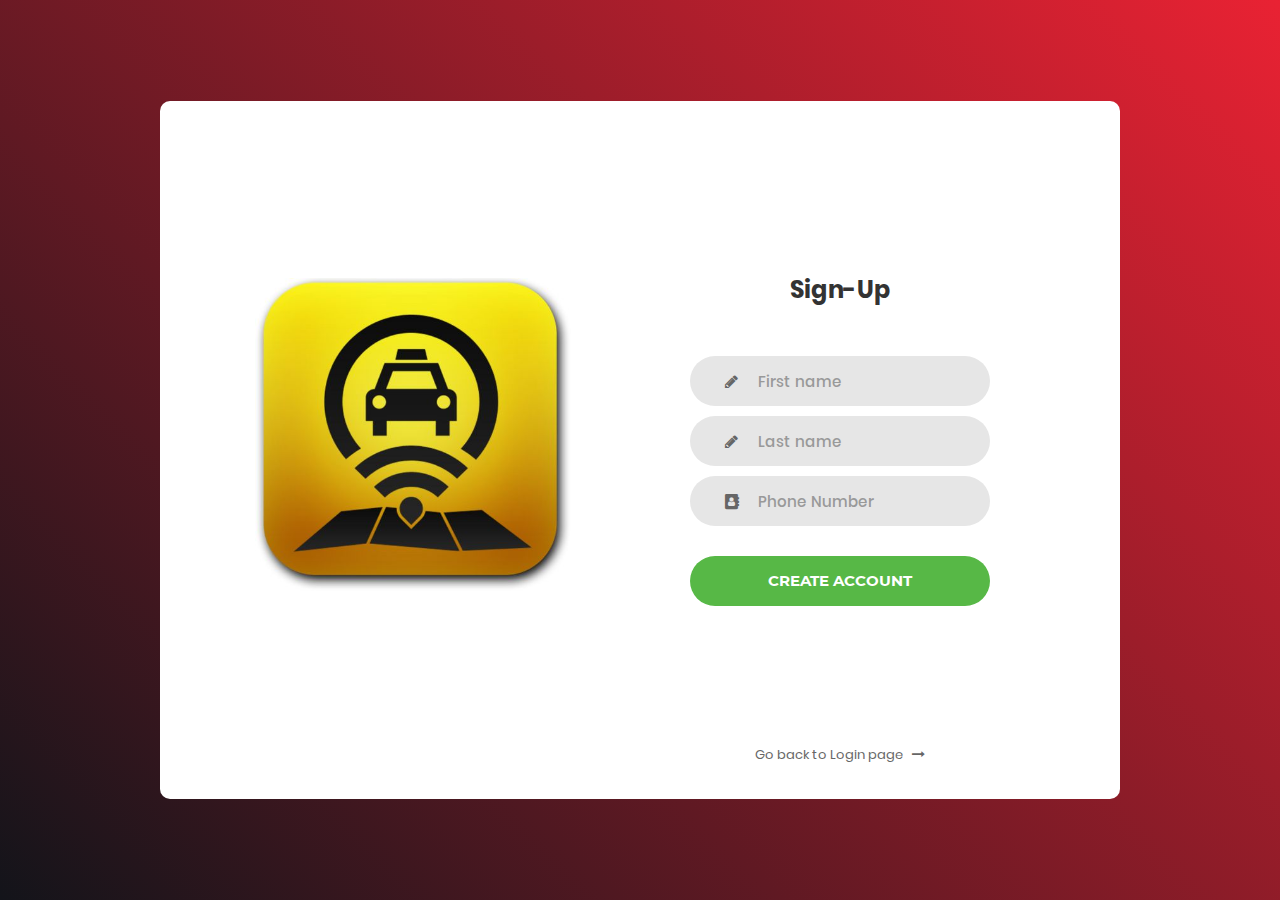
<file: FrontEnd/Login_v1/signup.html>
<!DOCTYPE html>
<html lang="en">
<head>
	<title>SignUp</title>
	<meta charset="UTF-8">
	<meta name="viewport" content="width=device-width, initial-scale=1">
<!--===============================================================================================-->	
	<link rel="icon" type="image/png" href="images/icons/favicon.ico"/>
<!--===============================================================================================-->
	<link rel="stylesheet" type="text/css" href="vendor/bootstrap/css/bootstrap.min.css">
<!--===============================================================================================-->
	<link rel="stylesheet" type="text/css" href="fonts/font-awesome-4.7.0/css/font-awesome.min.css">
<!--===============================================================================================-->
	<link rel="stylesheet" type="text/css" href="vendor/animate/animate.css">
<!--===============================================================================================-->	
	<link rel="stylesheet" type="text/css" href="vendor/css-hamburgers/hamburgers.min.css">
<!--===============================================================================================-->
	<link rel="stylesheet" type="text/css" href="vendor/select2/select2.min.css">
<!--===============================================================================================-->
	<link rel="stylesheet" type="text/css" href="css/util.css">
	<link rel="stylesheet" type="text/css" href="css/main.css">
<!--===============================================================================================-->
</head>
<body>
	
	<div class="limiter">
		<div class="container-login100">
			<div class="wrap-login100">
				<div class="login100-pic js-tilt" data-tilt>
					<img src="images/icons/cab.jpg" alt="IMG">
				</div>

				<form class="login100-form validate-form">
					<span class="login100-form-title">
                        Sign-Up
					</span>

					<div class="wrap-input100 validate-input" data-validate = "First Name required">
						<input class="input100" type="text" name="first_name" placeholder="First name">
						<span class="focus-input100"></span>
						<span class="symbol-input100">
							<i class="fa fa-pencil" aria-hidden="true"></i>
						</span>
					</div>

					<div class="wrap-input100 validate-input" data-validate = "Last Name required">
						<input class="input100" type="text" name="last_name" placeholder="Last name">
						<span class="focus-input100"></span>
						<span class="symbol-input100">
							<i class="fa fa-pencil" aria-hidden="true"></i>
						</span>
					</div>

					<!--<div class="wrap-input100 validate-input" data-validate = "Password is required">
						<input class="input100" type="password" name="pass" placeholder="Password">
						<span class="focus-input100"></span>
						<span class="symbol-input100">
							<i class="fa fa-lock" aria-hidden="true"></i>
						</span>
					</div>-->
                    
                    <div class="wrap-input100 validate-input" data-validate = "Password not matching!">
						<input class="input100" type="number" name="pass" placeholder="Phone Number">
						<span class="focus-input100"></span>
						<span class="symbol-input100">
							<i class="fa fa-address-book" aria-hidden="true"></i>
						</span>
					</div>
					<div class="container-login100-form-btn">
						<button class="login100-form-btn">
							Create Account
						</button>
                    </div>
                    
                    <div class="text-center p-t-136">
						<a class="txt2" href="index.html">
							Go back to Login page
							<i class="fa fa-long-arrow-right m-l-5" aria-hidden="true"></i>
						</a>
					</div>

				</form>
			</div>
		</div>
	</div>
	
	

	
<!--===============================================================================================-->	
	<script src="vendor/jquery/jquery-3.2.1.min.js"></script>
<!--===============================================================================================-->
	<script src="vendor/bootstrap/js/popper.js"></script>
	<script src="vendor/bootstrap/js/bootstrap.min.js"></script>
<!--===============================================================================================-->
	<script src="vendor/select2/select2.min.js"></script>
<!--===============================================================================================-->
	<script src="vendor/tilt/tilt.jquery.min.js"></script>
	<script >
		$('.js-tilt').tilt({
			scale: 1.1
		})
	</script>
<!--===============================================================================================-->
	<script src="js/main.js"></script>

</body>
</html>
</file>
<file: FrontEnd/Login_v1/css/util.css>
/*[ FONT SIZE ]
///////////////////////////////////////////////////////////
*/
.fs-1 {font-size: 1px;}
.fs-2 {font-size: 2px;}
.fs-3 {font-size: 3px;}
.fs-4 {font-size: 4px;}
.fs-5 {font-size: 5px;}
.fs-6 {font-size: 6px;}
.fs-7 {font-size: 7px;}
.fs-8 {font-size: 8px;}
.fs-9 {font-size: 9px;}
.fs-10 {font-size: 10px;}
.fs-11 {font-size: 11px;}
.fs-12 {font-size: 12px;}
.fs-13 {font-size: 13px;}
.fs-14 {font-size: 14px;}
.fs-15 {font-size: 15px;}
.fs-16 {font-size: 16px;}
.fs-17 {font-size: 17px;}
.fs-18 {font-size: 18px;}
.fs-19 {font-size: 19px;}
.fs-20 {font-size: 20px;}
.fs-21 {font-size: 21px;}
.fs-22 {font-size: 22px;}
.fs-23 {font-size: 23px;}
.fs-24 {font-size: 24px;}
.fs-25 {font-size: 25px;}
.fs-26 {font-size: 26px;}
.fs-27 {font-size: 27px;}
.fs-28 {font-size: 28px;}
.fs-29 {font-size: 29px;}
.fs-30 {font-size: 30px;}
.fs-31 {font-size: 31px;}
.fs-32 {font-size: 32px;}
.fs-33 {font-size: 33px;}
.fs-34 {font-size: 34px;}
.fs-35 {font-size: 35px;}
.fs-36 {font-size: 36px;}
.fs-37 {font-size: 37px;}
.fs-38 {font-size: 38px;}
.fs-39 {font-size: 39px;}
.fs-40 {font-size: 40px;}
.fs-41 {font-size: 41px;}
.fs-42 {font-size: 42px;}
.fs-43 {font-size: 43px;}
.fs-44 {font-size: 44px;}
.fs-45 {font-size: 45px;}
.fs-46 {font-size: 46px;}
.fs-47 {font-size: 47px;}
.fs-48 {font-size: 48px;}
.fs-49 {font-size: 49px;}
.fs-50 {font-size: 50px;}
.fs-51 {font-size: 51px;}
.fs-52 {font-size: 52px;}
.fs-53 {font-size: 53px;}
.fs-54 {font-size: 54px;}
.fs-55 {font-size: 55px;}
.fs-56 {font-size: 56px;}
.fs-57 {font-size: 57px;}
.fs-58 {font-size: 58px;}
.fs-59 {font-size: 59px;}
.fs-60 {font-size: 60px;}
.fs-61 {font-size: 61px;}
.fs-62 {font-size: 62px;}
.fs-63 {font-size: 63px;}
.fs-64 {font-size: 64px;}
.fs-65 {font-size: 65px;}
.fs-66 {font-size: 66px;}
.fs-67 {font-size: 67px;}
.fs-68 {font-size: 68px;}
.fs-69 {font-size: 69px;}
.fs-70 {font-size: 70px;}
.fs-71 {font-size: 71px;}
.fs-72 {font-size: 72px;}
.fs-73 {font-size: 73px;}
.fs-74 {font-size: 74px;}
.fs-75 {font-size: 75px;}
.fs-76 {font-size: 76px;}
.fs-77 {font-size: 77px;}
.fs-78 {font-size: 78px;}
.fs-79 {font-size: 79px;}
.fs-80 {font-size: 80px;}
.fs-81 {font-size: 81px;}
.fs-82 {font-size: 82px;}
.fs-83 {font-size: 83px;}
.fs-84 {font-size: 84px;}
.fs-85 {font-size: 85px;}
.fs-86 {font-size: 86px;}
.fs-87 {font-size: 87px;}
.fs-88 {font-size: 88px;}
.fs-89 {font-size: 89px;}
.fs-90 {font-size: 90px;}
.fs-91 {font-size: 91px;}
.fs-92 {font-size: 92px;}
.fs-93 {font-size: 93px;}
.fs-94 {font-size: 94px;}
.fs-95 {font-size: 95px;}
.fs-96 {font-size: 96px;}
.fs-97 {font-size: 97px;}
.fs-98 {font-size: 98px;}
.fs-99 {font-size: 99px;}
.fs-100 {font-size: 100px;}
.fs-101 {font-size: 101px;}
.fs-102 {font-size: 102px;}
.fs-103 {font-size: 103px;}
.fs-104 {font-size: 104px;}
.fs-105 {font-size: 105px;}
.fs-106 {font-size: 106px;}
.fs-107 {font-size: 107px;}
.fs-108 {font-size: 108px;}
.fs-109 {font-size: 109px;}
.fs-110 {font-size: 110px;}
.fs-111 {font-size: 111px;}
.fs-112 {font-size: 112px;}
.fs-113 {font-size: 113px;}
.fs-114 {font-size: 114px;}
.fs-115 {font-size: 115px;}
.fs-116 {font-size: 116px;}
.fs-117 {font-size: 117px;}
.fs-118 {font-size: 118px;}
.fs-119 {font-size: 119px;}
.fs-120 {font-size: 120px;}
.fs-121 {font-size: 121px;}
.fs-122 {font-size: 122px;}
.fs-123 {font-size: 123px;}
.fs-124 {font-size: 124px;}
.fs-125 {font-size: 125px;}
.fs-126 {font-size: 126px;}
.fs-127 {font-size: 127px;}
.fs-128 {font-size: 128px;}
.fs-129 {font-size: 129px;}
.fs-130 {font-size: 130px;}
.fs-131 {font-size: 131px;}
.fs-132 {font-size: 132px;}
.fs-133 {font-size: 133px;}
.fs-134 {font-size: 134px;}
.fs-135 {font-size: 135px;}
.fs-136 {font-size: 136px;}
.fs-137 {font-size: 137px;}
.fs-138 {font-size: 138px;}
.fs-139 {font-size: 139px;}
.fs-140 {font-size: 140px;}
.fs-141 {font-size: 141px;}
.fs-142 {font-size: 142px;}
.fs-143 {font-size: 143px;}
.fs-144 {font-size: 144px;}
.fs-145 {font-size: 145px;}
.fs-146 {font-size: 146px;}
.fs-147 {font-size: 147px;}
.fs-148 {font-size: 148px;}
.fs-149 {font-size: 149px;}
.fs-150 {font-size: 150px;}
.fs-151 {font-size: 151px;}
.fs-152 {font-size: 152px;}
.fs-153 {font-size: 153px;}
.fs-154 {font-size: 154px;}
.fs-155 {font-size: 155px;}
.fs-156 {font-size: 156px;}
.fs-157 {font-size: 157px;}
.fs-158 {font-size: 158px;}
.fs-159 {font-size: 159px;}
.fs-160 {font-size: 160px;}
.fs-161 {font-size: 161px;}
.fs-162 {font-size: 162px;}
.fs-163 {font-size: 163px;}
.fs-164 {font-size: 164px;}
.fs-165 {font-size: 165px;}
.fs-166 {font-size: 166px;}
.fs-167 {font-size: 167px;}
.fs-168 {font-size: 168px;}
.fs-169 {font-size: 169px;}
.fs-170 {font-size: 170px;}
.fs-171 {font-size: 171px;}
.fs-172 {font-size: 172px;}
.fs-173 {font-size: 173px;}
.fs-174 {font-size: 174px;}
.fs-175 {font-size: 175px;}
.fs-176 {font-size: 176px;}
.fs-177 {font-size: 177px;}
.fs-178 {font-size: 178px;}
.fs-179 {font-size: 179px;}
.fs-180 {font-size: 180px;}
.fs-181 {font-size: 181px;}
.fs-182 {font-size: 182px;}
.fs-183 {font-size: 183px;}
.fs-184 {font-size: 184px;}
.fs-185 {font-size: 185px;}
.fs-186 {font-size: 186px;}
.fs-187 {font-size: 187px;}
.fs-188 {font-size: 188px;}
.fs-189 {font-size: 189px;}
.fs-190 {font-size: 190px;}
.fs-191 {font-size: 191px;}
.fs-192 {font-size: 192px;}
.fs-193 {font-size: 193px;}
.fs-194 {font-size: 194px;}
.fs-195 {font-size: 195px;}
.fs-196 {font-size: 196px;}
.fs-197 {font-size: 197px;}
.fs-198 {font-size: 198px;}
.fs-199 {font-size: 199px;}
.fs-200 {font-size: 200px;}

/*[ PADDING ]
///////////////////////////////////////////////////////////
*/
.p-t-0 {padding-top: 0px;}
.p-t-1 {padding-top: 1px;}
.p-t-2 {padding-top: 2px;}
.p-t-3 {padding-top: 3px;}
.p-t-4 {padding-top: 4px;}
.p-t-5 {padding-top: 5px;}
.p-t-6 {padding-top: 6px;}
.p-t-7 {padding-top: 7px;}
.p-t-8 {padding-top: 8px;}
.p-t-9 {padding-top: 9px;}
.p-t-10 {padding-top: 10px;}
.p-t-11 {padding-top: 11px;}
.p-t-12 {padding-top: 12px;}
.p-t-13 {padding-top: 13px;}
.p-t-14 {padding-top: 14px;}
.p-t-15 {padding-top: 15px;}
.p-t-16 {padding-top: 16px;}
.p-t-17 {padding-top: 17px;}
.p-t-18 {padding-top: 18px;}
.p-t-19 {padding-top: 19px;}
.p-t-20 {padding-top: 20px;}
.p-t-21 {padding-top: 21px;}
.p-t-22 {padding-top: 22px;}
.p-t-23 {padding-top: 23px;}
.p-t-24 {padding-top: 24px;}
.p-t-25 {padding-top: 25px;}
.p-t-26 {padding-top: 26px;}
.p-t-27 {padding-top: 27px;}
.p-t-28 {padding-top: 28px;}
.p-t-29 {padding-top: 29px;}
.p-t-30 {padding-top: 30px;}
.p-t-31 {padding-top: 31px;}
.p-t-32 {padding-top: 32px;}
.p-t-33 {padding-top: 33px;}
.p-t-34 {padding-top: 34px;}
.p-t-35 {padding-top: 35px;}
.p-t-36 {padding-top: 36px;}
.p-t-37 {padding-top: 37px;}
.p-t-38 {padding-top: 38px;}
.p-t-39 {padding-top: 39px;}
.p-t-40 {padding-top: 40px;}
.p-t-41 {padding-top: 41px;}
.p-t-42 {padding-top: 42px;}
.p-t-43 {padding-top: 43px;}
.p-t-44 {padding-top: 44px;}
.p-t-45 {padding-top: 45px;}
.p-t-46 {padding-top: 46px;}
.p-t-47 {padding-top: 47px;}
.p-t-48 {padding-top: 48px;}
.p-t-49 {padding-top: 49px;}
.p-t-50 {padding-top: 50px;}
.p-t-51 {padding-top: 51px;}
.p-t-52 {padding-top: 52px;}
.p-t-53 {padding-top: 53px;}
.p-t-54 {padding-top: 54px;}
.p-t-55 {padding-top: 55px;}
.p-t-56 {padding-top: 56px;}
.p-t-57 {padding-top: 57px;}
.p-t-58 {padding-top: 58px;}
.p-t-59 {padding-top: 59px;}
.p-t-60 {padding-top: 60px;}
.p-t-61 {padding-top: 61px;}
.p-t-62 {padding-top: 62px;}
.p-t-63 {padding-top: 63px;}
.p-t-64 {padding-top: 64px;}
.p-t-65 {padding-top: 65px;}
.p-t-66 {padding-top: 66px;}
.p-t-67 {padding-top: 67px;}
.p-t-68 {padding-top: 68px;}
.p-t-69 {padding-top: 69px;}
.p-t-70 {padding-top: 70px;}
.p-t-71 {padding-top: 71px;}
.p-t-72 {padding-top: 72px;}
.p-t-73 {padding-top: 73px;}
.p-t-74 {padding-top: 74px;}
.p-t-75 {padding-top: 75px;}
.p-t-76 {padding-top: 76px;}
.p-t-77 {padding-top: 77px;}
.p-t-78 {padding-top: 78px;}
.p-t-79 {padding-top: 79px;}
.p-t-80 {padding-top: 80px;}
.p-t-81 {padding-top: 81px;}
.p-t-82 {padding-top: 82px;}
.p-t-83 {padding-top: 83px;}
.p-t-84 {padding-top: 84px;}
.p-t-85 {padding-top: 85px;}
.p-t-86 {padding-top: 86px;}
.p-t-87 {padding-top: 87px;}
.p-t-88 {padding-top: 88px;}
.p-t-89 {padding-top: 89px;}
.p-t-90 {padding-top: 90px;}
.p-t-91 {padding-top: 91px;}
.p-t-92 {padding-top: 92px;}
.p-t-93 {padding-top: 93px;}
.p-t-94 {padding-top: 94px;}
.p-t-95 {padding-top: 95px;}
.p-t-96 {padding-top: 96px;}
.p-t-97 {padding-top: 97px;}
.p-t-98 {padding-top: 98px;}
.p-t-99 {padding-top: 99px;}
.p-t-100 {padding-top: 100px;}
.p-t-101 {padding-top: 101px;}
.p-t-102 {padding-top: 102px;}
.p-t-103 {padding-top: 103px;}
.p-t-104 {padding-top: 104px;}
.p-t-105 {padding-top: 105px;}
.p-t-106 {padding-top: 106px;}
.p-t-107 {padding-top: 107px;}
.p-t-108 {padding-top: 108px;}
.p-t-109 {padding-top: 109px;}
.p-t-110 {padding-top: 110px;}
.p-t-111 {padding-top: 111px;}
.p-t-112 {padding-top: 112px;}
.p-t-113 {padding-top: 113px;}
.p-t-114 {padding-top: 114px;}
.p-t-115 {padding-top: 115px;}
.p-t-116 {padding-top: 116px;}
.p-t-117 {padding-top: 117px;}
.p-t-118 {padding-top: 118px;}
.p-t-119 {padding-top: 119px;}
.p-t-120 {padding-top: 120px;}
.p-t-121 {padding-top: 121px;}
.p-t-122 {padding-top: 122px;}
.p-t-123 {padding-top: 123px;}
.p-t-124 {padding-top: 124px;}
.p-t-125 {padding-top: 125px;}
.p-t-126 {padding-top: 126px;}
.p-t-127 {padding-top: 127px;}
.p-t-128 {padding-top: 128px;}
.p-t-129 {padding-top: 129px;}
.p-t-130 {padding-top: 130px;}
.p-t-131 {padding-top: 131px;}
.p-t-132 {padding-top: 132px;}
.p-t-133 {padding-top: 133px;}
.p-t-134 {padding-top: 134px;}
.p-t-135 {padding-top: 135px;}
.p-t-136 {padding-top: 136px;}
.p-t-137 {padding-top: 137px;}
.p-t-138 {padding-top: 138px;}
.p-t-139 {padding-top: 139px;}
.p-t-140 {padding-top: 140px;}
.p-t-141 {padding-top: 141px;}
.p-t-142 {padding-top: 142px;}
.p-t-143 {padding-top: 143px;}
.p-t-144 {padding-top: 144px;}
.p-t-145 {padding-top: 145px;}
.p-t-146 {padding-top: 146px;}
.p-t-147 {padding-top: 147px;}
.p-t-148 {padding-top: 148px;}
.p-t-149 {padding-top: 149px;}
.p-t-150 {padding-top: 150px;}
.p-t-151 {padding-top: 151px;}
.p-t-152 {padding-top: 152px;}
.p-t-153 {padding-top: 153px;}
.p-t-154 {padding-top: 154px;}
.p-t-155 {padding-top: 155px;}
.p-t-156 {padding-top: 156px;}
.p-t-157 {padding-top: 157px;}
.p-t-158 {padding-top: 158px;}
.p-t-159 {padding-top: 159px;}
.p-t-160 {padding-top: 160px;}
.p-t-161 {padding-top: 161px;}
.p-t-162 {padding-top: 162px;}
.p-t-163 {padding-top: 163px;}
.p-t-164 {padding-top: 164px;}
.p-t-165 {padding-top: 165px;}
.p-t-166 {padding-top: 166px;}
.p-t-167 {padding-top: 167px;}
.p-t-168 {padding-top: 168px;}
.p-t-169 {padding-top: 169px;}
.p-t-170 {padding-top: 170px;}
.p-t-171 {padding-top: 171px;}
.p-t-172 {padding-top: 172px;}
.p-t-173 {padding-top: 173px;}
.p-t-174 {padding-top: 174px;}
.p-t-175 {padding-top: 175px;}
.p-t-176 {padding-top: 176px;}
.p-t-177 {padding-top: 177px;}
.p-t-178 {padding-top: 178px;}
.p-t-179 {padding-top: 179px;}
.p-t-180 {padding-top: 180px;}
.p-t-181 {padding-top: 181px;}
.p-t-182 {padding-top: 182px;}
.p-t-183 {padding-top: 183px;}
.p-t-184 {padding-top: 184px;}
.p-t-185 {padding-top: 185px;}
.p-t-186 {padding-top: 186px;}
.p-t-187 {padding-top: 187px;}
.p-t-188 {padding-top: 188px;}
.p-t-189 {padding-top: 189px;}
.p-t-190 {padding-top: 190px;}
.p-t-191 {padding-top: 191px;}
.p-t-192 {padding-top: 192px;}
.p-t-193 {padding-top: 193px;}
.p-t-194 {padding-top: 194px;}
.p-t-195 {padding-top: 195px;}
.p-t-196 {padding-top: 196px;}
.p-t-197 {padding-top: 197px;}
.p-t-198 {padding-top: 198px;}
.p-t-199 {padding-top: 199px;}
.p-t-200 {padding-top: 200px;}
.p-t-201 {padding-top: 201px;}
.p-t-202 {padding-top: 202px;}
.p-t-203 {padding-top: 203px;}
.p-t-204 {padding-top: 204px;}
.p-t-205 {padding-top: 205px;}
.p-t-206 {padding-top: 206px;}
.p-t-207 {padding-top: 207px;}
.p-t-208 {padding-top: 208px;}
.p-t-209 {padding-top: 209px;}
.p-t-210 {padding-top: 210px;}
.p-t-211 {padding-top: 211px;}
.p-t-212 {padding-top: 212px;}
.p-t-213 {padding-top: 213px;}
.p-t-214 {padding-top: 214px;}
.p-t-215 {padding-top: 215px;}
.p-t-216 {padding-top: 216px;}
.p-t-217 {padding-top: 217px;}
.p-t-218 {padding-top: 218px;}
.p-t-219 {padding-top: 219px;}
.p-t-220 {padding-top: 220px;}
.p-t-221 {padding-top: 221px;}
.p-t-222 {padding-top: 222px;}
.p-t-223 {padding-top: 223px;}
.p-t-224 {padding-top: 224px;}
.p-t-225 {padding-top: 225px;}
.p-t-226 {padding-top: 226px;}
.p-t-227 {padding-top: 227px;}
.p-t-228 {padding-top: 228px;}
.p-t-229 {padding-top: 229px;}
.p-t-230 {padding-top: 230px;}
.p-t-231 {padding-top: 231px;}
.p-t-232 {padding-top: 232px;}
.p-t-233 {padding-top: 233px;}
.p-t-234 {padding-top: 234px;}
.p-t-235 {padding-top: 235px;}
.p-t-236 {padding-top: 236px;}
.p-t-237 {padding-top: 237px;}
.p-t-238 {padding-top: 238px;}
.p-t-239 {padding-top: 239px;}
.p-t-240 {padding-top: 240px;}
.p-t-241 {padding-top: 241px;}
.p-t-242 {padding-top: 242px;}
.p-t-243 {padding-top: 243px;}
.p-t-244 {padding-top: 244px;}
.p-t-245 {padding-top: 245px;}
.p-t-246 {padding-top: 246px;}
.p-t-247 {padding-top: 247px;}
.p-t-248 {padding-top: 248px;}
.p-t-249 {padding-top: 249px;}
.p-t-250 {padding-top: 250px;}
.p-b-0 {padding-bottom: 0px;}
.p-b-1 {padding-bottom: 1px;}
.p-b-2 {padding-bottom: 2px;}
.p-b-3 {padding-bottom: 3px;}
.p-b-4 {padding-bottom: 4px;}
.p-b-5 {padding-bottom: 5px;}
.p-b-6 {padding-bottom: 6px;}
.p-b-7 {padding-bottom: 7px;}
.p-b-8 {padding-bottom: 8px;}
.p-b-9 {padding-bottom: 9px;}
.p-b-10 {padding-bottom: 10px;}
.p-b-11 {padding-bottom: 11px;}
.p-b-12 {padding-bottom: 12px;}
.p-b-13 {padding-bottom: 13px;}
.p-b-14 {padding-bottom: 14px;}
.p-b-15 {padding-bottom: 15px;}
.p-b-16 {padding-bottom: 16px;}
.p-b-17 {padding-bottom: 17px;}
.p-b-18 {padding-bottom: 18px;}
.p-b-19 {padding-bottom: 19px;}
.p-b-20 {padding-bottom: 20px;}
.p-b-21 {padding-bottom: 21px;}
.p-b-22 {padding-bottom: 22px;}
.p-b-23 {padding-bottom: 23px;}
.p-b-24 {padding-bottom: 24px;}
.p-b-25 {padding-bottom: 25px;}
.p-b-26 {padding-bottom: 26px;}
.p-b-27 {padding-bottom: 27px;}
.p-b-28 {padding-bottom: 28px;}
.p-b-29 {padding-bottom: 29px;}
.p-b-30 {padding-bottom: 30px;}
.p-b-31 {padding-bottom: 31px;}
.p-b-32 {padding-bottom: 32px;}
.p-b-33 {padding-bottom: 33px;}
.p-b-34 {padding-bottom: 34px;}
.p-b-35 {padding-bottom: 35px;}
.p-b-36 {padding-bottom: 36px;}
.p-b-37 {padding-bottom: 37px;}
.p-b-38 {padding-bottom: 38px;}
.p-b-39 {padding-bottom: 39px;}
.p-b-40 {padding-bottom: 40px;}
.p-b-41 {padding-bottom: 41px;}
.p-b-42 {padding-bottom: 42px;}
.p-b-43 {padding-bottom: 43px;}
.p-b-44 {padding-bottom: 44px;}
.p-b-45 {padding-bottom: 45px;}
.p-b-46 {padding-bottom: 46px;}
.p-b-47 {padding-bottom: 47px;}
.p-b-48 {padding-bottom: 48px;}
.p-b-49 {padding-bottom: 49px;}
.p-b-50 {padding-bottom: 50px;}
.p-b-51 {padding-bottom: 51px;}
.p-b-52 {padding-bottom: 52px;}
.p-b-53 {padding-bottom: 53px;}
.p-b-54 {padding-bottom: 54px;}
.p-b-55 {padding-bottom: 55px;}
.p-b-56 {padding-bottom: 56px;}
.p-b-57 {padding-bottom: 57px;}
.p-b-58 {padding-bottom: 58px;}
.p-b-59 {padding-bottom: 59px;}
.p-b-60 {padding-bottom: 60px;}
.p-b-61 {padding-bottom: 61px;}
.p-b-62 {padding-bottom: 62px;}
.p-b-63 {padding-bottom: 63px;}
.p-b-64 {padding-bottom: 64px;}
.p-b-65 {padding-bottom: 65px;}
.p-b-66 {padding-bottom: 66px;}
.p-b-67 {padding-bottom: 67px;}
.p-b-68 {padding-bottom: 68px;}
.p-b-69 {padding-bottom: 69px;}
.p-b-70 {padding-bottom: 70px;}
.p-b-71 {padding-bottom: 71px;}
.p-b-72 {padding-bottom: 72px;}
.p-b-73 {padding-bottom: 73px;}
.p-b-74 {padding-bottom: 74px;}
.p-b-75 {padding-bottom: 75px;}
.p-b-76 {padding-bottom: 76px;}
.p-b-77 {padding-bottom: 77px;}
.p-b-78 {padding-bottom: 78px;}
.p-b-79 {padding-bottom: 79px;}
.p-b-80 {padding-bottom: 80px;}
.p-b-81 {padding-bottom: 81px;}
.p-b-82 {padding-bottom: 82px;}
.p-b-83 {padding-bottom: 83px;}
.p-b-84 {padding-bottom: 84px;}
.p-b-85 {padding-bottom: 85px;}
.p-b-86 {padding-bottom: 86px;}
.p-b-87 {padding-bottom: 87px;}
.p-b-88 {padding-bottom: 88px;}
.p-b-89 {padding-bottom: 89px;}
.p-b-90 {padding-bottom: 90px;}
.p-b-91 {padding-bottom: 91px;}
.p-b-92 {padding-bottom: 92px;}
.p-b-93 {padding-bottom: 93px;}
.p-b-94 {padding-bottom: 94px;}
.p-b-95 {padding-bottom: 95px;}
.p-b-96 {padding-bottom: 96px;}
.p-b-97 {padding-bottom: 97px;}
.p-b-98 {padding-bottom: 98px;}
.p-b-99 {padding-bottom: 99px;}
.p-b-100 {padding-bottom: 100px;}
.p-b-101 {padding-bottom: 101px;}
.p-b-102 {padding-bottom: 102px;}
.p-b-103 {padding-bottom: 103px;}
.p-b-104 {padding-bottom: 104px;}
.p-b-105 {padding-bottom: 105px;}
.p-b-106 {padding-bottom: 106px;}
.p-b-107 {padding-bottom: 107px;}
.p-b-108 {padding-bottom: 108px;}
.p-b-109 {padding-bottom: 109px;}
.p-b-110 {padding-bottom: 110px;}
.p-b-111 {padding-bottom: 111px;}
.p-b-112 {padding-bottom: 112px;}
.p-b-113 {padding-bottom: 113px;}
.p-b-114 {padding-bottom: 114px;}
.p-b-115 {padding-bottom: 115px;}
.p-b-116 {padding-bottom: 116px;}
.p-b-117 {padding-bottom: 117px;}
.p-b-118 {padding-bottom: 118px;}
.p-b-119 {padding-bottom: 119px;}
.p-b-120 {padding-bottom: 120px;}
.p-b-121 {padding-bottom: 121px;}
.p-b-122 {padding-bottom: 122px;}
.p-b-123 {padding-bottom: 123px;}
.p-b-124 {padding-bottom: 124px;}
.p-b-125 {padding-bottom: 125px;}
.p-b-126 {padding-bottom: 126px;}
.p-b-127 {padding-bottom: 127px;}
.p-b-128 {padding-bottom: 128px;}
.p-b-129 {padding-bottom: 129px;}
.p-b-130 {padding-bottom: 130px;}
.p-b-131 {padding-bottom: 131px;}
.p-b-132 {padding-bottom: 132px;}
.p-b-133 {padding-bottom: 133px;}
.p-b-134 {padding-bottom: 134px;}
.p-b-135 {padding-bottom: 135px;}
.p-b-136 {padding-bottom: 136px;}
.p-b-137 {padding-bottom: 137px;}
.p-b-138 {padding-bottom: 138px;}
.p-b-139 {padding-bottom: 139px;}
.p-b-140 {padding-bottom: 140px;}
.p-b-141 {padding-bottom: 141px;}
.p-b-142 {padding-bottom: 142px;}
.p-b-143 {padding-bottom: 143px;}
.p-b-144 {padding-bottom: 144px;}
.p-b-145 {padding-bottom: 145px;}
.p-b-146 {padding-bottom: 146px;}
.p-b-147 {padding-bottom: 147px;}
.p-b-148 {padding-bottom: 148px;}
.p-b-149 {padding-bottom: 149px;}
.p-b-150 {padding-bottom: 150px;}
.p-b-151 {padding-bottom: 151px;}
.p-b-152 {padding-bottom: 152px;}
.p-b-153 {padding-bottom: 153px;}
.p-b-154 {padding-bottom: 154px;}
.p-b-155 {padding-bottom: 155px;}
.p-b-156 {padding-bottom: 156px;}
.p-b-157 {padding-bottom: 157px;}
.p-b-158 {padding-bottom: 158px;}
.p-b-159 {padding-bottom: 159px;}
.p-b-160 {padding-bottom: 160px;}
.p-b-161 {padding-bottom: 161px;}
.p-b-162 {padding-bottom: 162px;}
.p-b-163 {padding-bottom: 163px;}
.p-b-164 {padding-bottom: 164px;}
.p-b-165 {padding-bottom: 165px;}
.p-b-166 {padding-bottom: 166px;}
.p-b-167 {padding-bottom: 167px;}
.p-b-168 {padding-bottom: 168px;}
.p-b-169 {padding-bottom: 169px;}
.p-b-170 {padding-bottom: 170px;}
.p-b-171 {padding-bottom: 171px;}
.p-b-172 {padding-bottom: 172px;}
.p-b-173 {padding-bottom: 173px;}
.p-b-174 {padding-bottom: 174px;}
.p-b-175 {padding-bottom: 175px;}
.p-b-176 {padding-bottom: 176px;}
.p-b-177 {padding-bottom: 177px;}
.p-b-178 {padding-bottom: 178px;}
.p-b-179 {padding-bottom: 179px;}
.p-b-180 {padding-bottom: 180px;}
.p-b-181 {padding-bottom: 181px;}
.p-b-182 {padding-bottom: 182px;}
.p-b-183 {padding-bottom: 183px;}
.p-b-184 {padding-bottom: 184px;}
.p-b-185 {padding-bottom: 185px;}
.p-b-186 {padding-bottom: 186px;}
.p-b-187 {padding-bottom: 187px;}
.p-b-188 {padding-bottom: 188px;}
.p-b-189 {padding-bottom: 189px;}
.p-b-190 {padding-bottom: 190px;}
.p-b-191 {padding-bottom: 191px;}
.p-b-192 {padding-bottom: 192px;}
.p-b-193 {padding-bottom: 193px;}
.p-b-194 {padding-bottom: 194px;}
.p-b-195 {padding-bottom: 195px;}
.p-b-196 {padding-bottom: 196px;}
.p-b-197 {padding-bottom: 197px;}
.p-b-198 {padding-bottom: 198px;}
.p-b-199 {padding-bottom: 199px;}
.p-b-200 {padding-bottom: 200px;}
.p-b-201 {padding-bottom: 201px;}
.p-b-202 {padding-bottom: 202px;}
.p-b-203 {padding-bottom: 203px;}
.p-b-204 {padding-bottom: 204px;}
.p-b-205 {padding-bottom: 205px;}
.p-b-206 {padding-bottom: 206px;}
.p-b-207 {padding-bottom: 207px;}
.p-b-208 {padding-bottom: 208px;}
.p-b-209 {padding-bottom: 209px;}
.p-b-210 {padding-bottom: 210px;}
.p-b-211 {padding-bottom: 211px;}
.p-b-212 {padding-bottom: 212px;}
.p-b-213 {padding-bottom: 213px;}
.p-b-214 {padding-bottom: 214px;}
.p-b-215 {padding-bottom: 215px;}
.p-b-216 {padding-bottom: 216px;}
.p-b-217 {padding-bottom: 217px;}
.p-b-218 {padding-bottom: 218px;}
.p-b-219 {padding-bottom: 219px;}
.p-b-220 {padding-bottom: 220px;}
.p-b-221 {padding-bottom: 221px;}
.p-b-222 {padding-bottom: 222px;}
.p-b-223 {padding-bottom: 223px;}
.p-b-224 {padding-bottom: 224px;}
.p-b-225 {padding-bottom: 225px;}
.p-b-226 {padding-bottom: 226px;}
.p-b-227 {padding-bottom: 227px;}
.p-b-228 {padding-bottom: 228px;}
.p-b-229 {padding-bottom: 229px;}
.p-b-230 {padding-bottom: 230px;}
.p-b-231 {padding-bottom: 231px;}
.p-b-232 {padding-bottom: 232px;}
.p-b-233 {padding-bottom: 233px;}
.p-b-234 {padding-bottom: 234px;}
.p-b-235 {padding-bottom: 235px;}
.p-b-236 {padding-bottom: 236px;}
.p-b-237 {padding-bottom: 237px;}
.p-b-238 {padding-bottom: 238px;}
.p-b-239 {padding-bottom: 239px;}
.p-b-240 {padding-bottom: 240px;}
.p-b-241 {padding-bottom: 241px;}
.p-b-242 {padding-bottom: 242px;}
.p-b-243 {padding-bottom: 243px;}
.p-b-244 {padding-bottom: 244px;}
.p-b-245 {padding-bottom: 245px;}
.p-b-246 {padding-bottom: 246px;}
.p-b-247 {padding-bottom: 247px;}
.p-b-248 {padding-bottom: 248px;}
.p-b-249 {padding-bottom: 249px;}
.p-b-250 {padding-bottom: 250px;}
.p-l-0 {padding-left: 0px;}
.p-l-1 {padding-left: 1px;}
.p-l-2 {padding-left: 2px;}
.p-l-3 {padding-left: 3px;}
.p-l-4 {padding-left: 4px;}
.p-l-5 {padding-left: 5px;}
.p-l-6 {padding-left: 6px;}
.p-l-7 {padding-left: 7px;}
.p-l-8 {padding-left: 8px;}
.p-l-9 {padding-left: 9px;}
.p-l-10 {padding-left: 10px;}
.p-l-11 {padding-left: 11px;}
.p-l-12 {padding-left: 12px;}
.p-l-13 {padding-left: 13px;}
.p-l-14 {padding-left: 14px;}
.p-l-15 {padding-left: 15px;}
.p-l-16 {padding-left: 16px;}
.p-l-17 {padding-left: 17px;}
.p-l-18 {padding-left: 18px;}
.p-l-19 {padding-left: 19px;}
.p-l-20 {padding-left: 20px;}
.p-l-21 {padding-left: 21px;}
.p-l-22 {padding-left: 22px;}
.p-l-23 {padding-left: 23px;}
.p-l-24 {padding-left: 24px;}
.p-l-25 {padding-left: 25px;}
.p-l-26 {padding-left: 26px;}
.p-l-27 {padding-left: 27px;}
.p-l-28 {padding-left: 28px;}
.p-l-29 {padding-left: 29px;}
.p-l-30 {padding-left: 30px;}
.p-l-31 {padding-left: 31px;}
.p-l-32 {padding-left: 32px;}
.p-l-33 {padding-left: 33px;}
.p-l-34 {padding-left: 34px;}
.p-l-35 {padding-left: 35px;}
.p-l-36 {padding-left: 36px;}
.p-l-37 {padding-left: 37px;}
.p-l-38 {padding-left: 38px;}
.p-l-39 {padding-left: 39px;}
.p-l-40 {padding-left: 40px;}
.p-l-41 {padding-left: 41px;}
.p-l-42 {padding-left: 42px;}
.p-l-43 {padding-left: 43px;}
.p-l-44 {padding-left: 44px;}
.p-l-45 {padding-left: 45px;}
.p-l-46 {padding-left: 46px;}
.p-l-47 {padding-left: 47px;}
.p-l-48 {padding-left: 48px;}
.p-l-49 {padding-left: 49px;}
.p-l-50 {padding-left: 50px;}
.p-l-51 {padding-left: 51px;}
.p-l-52 {padding-left: 52px;}
.p-l-53 {padding-left: 53px;}
.p-l-54 {padding-left: 54px;}
.p-l-55 {padding-left: 55px;}
.p-l-56 {padding-left: 56px;}
.p-l-57 {padding-left: 57px;}
.p-l-58 {padding-left: 58px;}
.p-l-59 {padding-left: 59px;}
.p-l-60 {padding-left: 60px;}
.p-l-61 {padding-left: 61px;}
.p-l-62 {padding-left: 62px;}
.p-l-63 {padding-left: 63px;}
.p-l-64 {padding-left: 64px;}
.p-l-65 {padding-left: 65px;}
.p-l-66 {padding-left: 66px;}
.p-l-67 {padding-left: 67px;}
.p-l-68 {padding-left: 68px;}
.p-l-69 {padding-left: 69px;}
.p-l-70 {padding-left: 70px;}
.p-l-71 {padding-left: 71px;}
.p-l-72 {padding-left: 72px;}
.p-l-73 {padding-left: 73px;}
.p-l-74 {padding-left: 74px;}
.p-l-75 {padding-left: 75px;}
.p-l-76 {padding-left: 76px;}
.p-l-77 {padding-left: 77px;}
.p-l-78 {padding-left: 78px;}
.p-l-79 {padding-left: 79px;}
.p-l-80 {padding-left: 80px;}
.p-l-81 {padding-left: 81px;}
.p-l-82 {padding-left: 82px;}
.p-l-83 {padding-left: 83px;}
.p-l-84 {padding-left: 84px;}
.p-l-85 {padding-left: 85px;}
.p-l-86 {padding-left: 86px;}
.p-l-87 {padding-left: 87px;}
.p-l-88 {padding-left: 88px;}
.p-l-89 {padding-left: 89px;}
.p-l-90 {padding-left: 90px;}
.p-l-91 {padding-left: 91px;}
.p-l-92 {padding-left: 92px;}
.p-l-93 {padding-left: 93px;}
.p-l-94 {padding-left: 94px;}
.p-l-95 {padding-left: 95px;}
.p-l-96 {padding-left: 96px;}
.p-l-97 {padding-left: 97px;}
.p-l-98 {padding-left: 98px;}
.p-l-99 {padding-left: 99px;}
.p-l-100 {padding-left: 100px;}
.p-l-101 {padding-left: 101px;}
.p-l-102 {padding-left: 102px;}
.p-l-103 {padding-left: 103px;}
.p-l-104 {padding-left: 104px;}
.p-l-105 {padding-left: 105px;}
.p-l-106 {padding-left: 106px;}
.p-l-107 {padding-left: 107px;}
.p-l-108 {padding-left: 108px;}
.p-l-109 {padding-left: 109px;}
.p-l-110 {padding-left: 110px;}
.p-l-111 {padding-left: 111px;}
.p-l-112 {padding-left: 112px;}
.p-l-113 {padding-left: 113px;}
.p-l-114 {padding-left: 114px;}
.p-l-115 {padding-left: 115px;}
.p-l-116 {padding-left: 116px;}
.p-l-117 {padding-left: 117px;}
.p-l-118 {padding-left: 118px;}
.p-l-119 {padding-left: 119px;}
.p-l-120 {padding-left: 120px;}
.p-l-121 {padding-left: 121px;}
.p-l-122 {padding-left: 122px;}
.p-l-123 {padding-left: 123px;}
.p-l-124 {padding-left: 124px;}
.p-l-125 {padding-left: 125px;}
.p-l-126 {padding-left: 126px;}
.p-l-127 {padding-left: 127px;}
.p-l-128 {padding-left: 128px;}
.p-l-129 {padding-left: 129px;}
.p-l-130 {padding-left: 130px;}
.p-l-131 {padding-left: 131px;}
.p-l-132 {padding-left: 132px;}
.p-l-133 {padding-left: 133px;}
.p-l-134 {padding-left: 134px;}
.p-l-135 {padding-left: 135px;}
.p-l-136 {padding-left: 136px;}
.p-l-137 {padding-left: 137px;}
.p-l-138 {padding-left: 138px;}
.p-l-139 {padding-left: 139px;}
.p-l-140 {padding-left: 140px;}
.p-l-141 {padding-left: 141px;}
.p-l-142 {padding-left: 142px;}
.p-l-143 {padding-left: 143px;}
.p-l-144 {padding-left: 144px;}
.p-l-145 {padding-left: 145px;}
.p-l-146 {padding-left: 146px;}
.p-l-147 {padding-left: 147px;}
.p-l-148 {padding-left: 148px;}
.p-l-149 {padding-left: 149px;}
.p-l-150 {padding-left: 150px;}
.p-l-151 {padding-left: 151px;}
.p-l-152 {padding-left: 152px;}
.p-l-153 {padding-left: 153px;}
.p-l-154 {padding-left: 154px;}
.p-l-155 {padding-left: 155px;}
.p-l-156 {padding-left: 156px;}
.p-l-157 {padding-left: 157px;}
.p-l-158 {padding-left: 158px;}
.p-l-159 {padding-left: 159px;}
.p-l-160 {padding-left: 160px;}
.p-l-161 {padding-left: 161px;}
.p-l-162 {padding-left: 162px;}
.p-l-163 {padding-left: 163px;}
.p-l-164 {padding-left: 164px;}
.p-l-165 {padding-left: 165px;}
.p-l-166 {padding-left: 166px;}
.p-l-167 {padding-left: 167px;}
.p-l-168 {padding-left: 168px;}
.p-l-169 {padding-left: 169px;}
.p-l-170 {padding-left: 170px;}
.p-l-171 {padding-left: 171px;}
.p-l-172 {padding-left: 172px;}
.p-l-173 {padding-left: 173px;}
.p-l-174 {padding-left: 174px;}
.p-l-175 {padding-left: 175px;}
.p-l-176 {padding-left: 176px;}
.p-l-177 {padding-left: 177px;}
.p-l-178 {padding-left: 178px;}
.p-l-179 {padding-left: 179px;}
.p-l-180 {padding-left: 180px;}
.p-l-181 {padding-left: 181px;}
.p-l-182 {padding-left: 182px;}
.p-l-183 {padding-left: 183px;}
.p-l-184 {padding-left: 184px;}
.p-l-185 {padding-left: 185px;}
.p-l-186 {padding-left: 186px;}
.p-l-187 {padding-left: 187px;}
.p-l-188 {padding-left: 188px;}
.p-l-189 {padding-left: 189px;}
.p-l-190 {padding-left: 190px;}
.p-l-191 {padding-left: 191px;}
.p-l-192 {padding-left: 192px;}
.p-l-193 {padding-left: 193px;}
.p-l-194 {padding-left: 194px;}
.p-l-195 {padding-left: 195px;}
.p-l-196 {padding-left: 196px;}
.p-l-197 {padding-left: 197px;}
.p-l-198 {padding-left: 198px;}
.p-l-199 {padding-left: 199px;}
.p-l-200 {padding-left: 200px;}
.p-l-201 {padding-left: 201px;}
.p-l-202 {padding-left: 202px;}
.p-l-203 {padding-left: 203px;}
.p-l-204 {padding-left: 204px;}
.p-l-205 {padding-left: 205px;}
.p-l-206 {padding-left: 206px;}
.p-l-207 {padding-left: 207px;}
.p-l-208 {padding-left: 208px;}
.p-l-209 {padding-left: 209px;}
.p-l-210 {padding-left: 210px;}
.p-l-211 {padding-left: 211px;}
.p-l-212 {padding-left: 212px;}
.p-l-213 {padding-left: 213px;}
.p-l-214 {padding-left: 214px;}
.p-l-215 {padding-left: 215px;}
.p-l-216 {padding-left: 216px;}
.p-l-217 {padding-left: 217px;}
.p-l-218 {padding-left: 218px;}
.p-l-219 {padding-left: 219px;}
.p-l-220 {padding-left: 220px;}
.p-l-221 {padding-left: 221px;}
.p-l-222 {padding-left: 222px;}
.p-l-223 {padding-left: 223px;}
.p-l-224 {padding-left: 224px;}
.p-l-225 {padding-left: 225px;}
.p-l-226 {padding-left: 226px;}
.p-l-227 {padding-left: 227px;}
.p-l-228 {padding-left: 228px;}
.p-l-229 {padding-left: 229px;}
.p-l-230 {padding-left: 230px;}
.p-l-231 {padding-left: 231px;}
.p-l-232 {padding-left: 232px;}
.p-l-233 {padding-left: 233px;}
.p-l-234 {padding-left: 234px;}
.p-l-235 {padding-left: 235px;}
.p-l-236 {padding-left: 236px;}
.p-l-237 {padding-left: 237px;}
.p-l-238 {padding-left: 238px;}
.p-l-239 {padding-left: 239px;}
.p-l-240 {padding-left: 240px;}
.p-l-241 {padding-left: 241px;}
.p-l-242 {padding-left: 242px;}
.p-l-243 {padding-left: 243px;}
.p-l-244 {padding-left: 244px;}
.p-l-245 {padding-left: 245px;}
.p-l-246 {padding-left: 246px;}
.p-l-247 {padding-left: 247px;}
.p-l-248 {padding-left: 248px;}
.p-l-249 {padding-left: 249px;}
.p-l-250 {padding-left: 250px;}
.p-r-0 {padding-right: 0px;}
.p-r-1 {padding-right: 1px;}
.p-r-2 {padding-right: 2px;}
.p-r-3 {padding-right: 3px;}
.p-r-4 {padding-right: 4px;}
.p-r-5 {padding-right: 5px;}
.p-r-6 {padding-right: 6px;}
.p-r-7 {padding-right: 7px;}
.p-r-8 {padding-right: 8px;}
.p-r-9 {padding-right: 9px;}
.p-r-10 {padding-right: 10px;}
.p-r-11 {padding-right: 11px;}
.p-r-12 {padding-right: 12px;}
.p-r-13 {padding-right: 13px;}
.p-r-14 {padding-right: 14px;}
.p-r-15 {padding-right: 15px;}
.p-r-16 {padding-right: 16px;}
.p-r-17 {padding-right: 17px;}
.p-r-18 {padding-right: 18px;}
.p-r-19 {padding-right: 19px;}
.p-r-20 {padding-right: 20px;}
.p-r-21 {padding-right: 21px;}
.p-r-22 {padding-right: 22px;}
.p-r-23 {padding-right: 23px;}
.p-r-24 {padding-right: 24px;}
.p-r-25 {padding-right: 25px;}
.p-r-26 {padding-right: 26px;}
.p-r-27 {padding-right: 27px;}
.p-r-28 {padding-right: 28px;}
.p-r-29 {padding-right: 29px;}
.p-r-30 {padding-right: 30px;}
.p-r-31 {padding-right: 31px;}
.p-r-32 {padding-right: 32px;}
.p-r-33 {padding-right: 33px;}
.p-r-34 {padding-right: 34px;}
.p-r-35 {padding-right: 35px;}
.p-r-36 {padding-right: 36px;}
.p-r-37 {padding-right: 37px;}
.p-r-38 {padding-right: 38px;}
.p-r-39 {padding-right: 39px;}
.p-r-40 {padding-right: 40px;}
.p-r-41 {padding-right: 41px;}
.p-r-42 {padding-right: 42px;}
.p-r-43 {padding-right: 43px;}
.p-r-44 {padding-right: 44px;}
.p-r-45 {padding-right: 45px;}
.p-r-46 {padding-right: 46px;}
.p-r-47 {padding-right: 47px;}
.p-r-48 {padding-right: 48px;}
.p-r-49 {padding-right: 49px;}
.p-r-50 {padding-right: 50px;}
.p-r-51 {padding-right: 51px;}
.p-r-52 {padding-right: 52px;}
.p-r-53 {padding-right: 53px;}
.p-r-54 {padding-right: 54px;}
.p-r-55 {padding-right: 55px;}
.p-r-56 {padding-right: 56px;}
.p-r-57 {padding-right: 57px;}
.p-r-58 {padding-right: 58px;}
.p-r-59 {padding-right: 59px;}
.p-r-60 {padding-right: 60px;}
.p-r-61 {padding-right: 61px;}
.p-r-62 {padding-right: 62px;}
.p-r-63 {padding-right: 63px;}
.p-r-64 {padding-right: 64px;}
.p-r-65 {padding-right: 65px;}
.p-r-66 {padding-right: 66px;}
.p-r-67 {padding-right: 67px;}
.p-r-68 {padding-right: 68px;}
.p-r-69 {padding-right: 69px;}
.p-r-70 {padding-right: 70px;}
.p-r-71 {padding-right: 71px;}
.p-r-72 {padding-right: 72px;}
.p-r-73 {padding-right: 73px;}
.p-r-74 {padding-right: 74px;}
.p-r-75 {padding-right: 75px;}
.p-r-76 {padding-right: 76px;}
.p-r-77 {padding-right: 77px;}
.p-r-78 {padding-right: 78px;}
.p-r-79 {padding-right: 79px;}
.p-r-80 {padding-right: 80px;}
.p-r-81 {padding-right: 81px;}
.p-r-82 {padding-right: 82px;}
.p-r-83 {padding-right: 83px;}
.p-r-84 {padding-right: 84px;}
.p-r-85 {padding-right: 85px;}
.p-r-86 {padding-right: 86px;}
.p-r-87 {padding-right: 87px;}
.p-r-88 {padding-right: 88px;}
.p-r-89 {padding-right: 89px;}
.p-r-90 {padding-right: 90px;}
.p-r-91 {padding-right: 91px;}
.p-r-92 {padding-right: 92px;}
.p-r-93 {padding-right: 93px;}
.p-r-94 {padding-right: 94px;}
.p-r-95 {padding-right: 95px;}
.p-r-96 {padding-right: 96px;}
.p-r-97 {padding-right: 97px;}
.p-r-98 {padding-right: 98px;}
.p-r-99 {padding-right: 99px;}
.p-r-100 {padding-right: 100px;}
.p-r-101 {padding-right: 101px;}
.p-r-102 {padding-right: 102px;}
.p-r-103 {padding-right: 103px;}
.p-r-104 {padding-right: 104px;}
.p-r-105 {padding-right: 105px;}
.p-r-106 {padding-right: 106px;}
.p-r-107 {padding-right: 107px;}
.p-r-108 {padding-right: 108px;}
.p-r-109 {padding-right: 109px;}
.p-r-110 {padding-right: 110px;}
.p-r-111 {padding-right: 111px;}
.p-r-112 {padding-right: 112px;}
.p-r-113 {padding-right: 113px;}
.p-r-114 {padding-right: 114px;}
.p-r-115 {padding-right: 115px;}
.p-r-116 {padding-right: 116px;}
.p-r-117 {padding-right: 117px;}
.p-r-118 {padding-right: 118px;}
.p-r-119 {padding-right: 119px;}
.p-r-120 {padding-right: 120px;}
.p-r-121 {padding-right: 121px;}
.p-r-122 {padding-right: 122px;}
.p-r-123 {padding-right: 123px;}
.p-r-124 {padding-right: 124px;}
.p-r-125 {padding-right: 125px;}
.p-r-126 {padding-right: 126px;}
.p-r-127 {padding-right: 127px;}
.p-r-128 {padding-right: 128px;}
.p-r-129 {padding-right: 129px;}
.p-r-130 {padding-right: 130px;}
.p-r-131 {padding-right: 131px;}
.p-r-132 {padding-right: 132px;}
.p-r-133 {padding-right: 133px;}
.p-r-134 {padding-right: 134px;}
.p-r-135 {padding-right: 135px;}
.p-r-136 {padding-right: 136px;}
.p-r-137 {padding-right: 137px;}
.p-r-138 {padding-right: 138px;}
.p-r-139 {padding-right: 139px;}
.p-r-140 {padding-right: 140px;}
.p-r-141 {padding-right: 141px;}
.p-r-142 {padding-right: 142px;}
.p-r-143 {padding-right: 143px;}
.p-r-144 {padding-right: 144px;}
.p-r-145 {padding-right: 145px;}
.p-r-146 {padding-right: 146px;}
.p-r-147 {padding-right: 147px;}
.p-r-148 {padding-right: 148px;}
.p-r-149 {padding-right: 149px;}
.p-r-150 {padding-right: 150px;}
.p-r-151 {padding-right: 151px;}
.p-r-152 {padding-right: 152px;}
.p-r-153 {padding-right: 153px;}
.p-r-154 {padding-right: 154px;}
.p-r-155 {padding-right: 155px;}
.p-r-156 {padding-right: 156px;}
.p-r-157 {padding-right: 157px;}
.p-r-158 {padding-right: 158px;}
.p-r-159 {padding-right: 159px;}
.p-r-160 {padding-right: 160px;}
.p-r-161 {padding-right: 161px;}
.p-r-162 {padding-right: 162px;}
.p-r-163 {padding-right: 163px;}
.p-r-164 {padding-right: 164px;}
.p-r-165 {padding-right: 165px;}
.p-r-166 {padding-right: 166px;}
.p-r-167 {padding-right: 167px;}
.p-r-168 {padding-right: 168px;}
.p-r-169 {padding-right: 169px;}
.p-r-170 {padding-right: 170px;}
.p-r-171 {padding-right: 171px;}
.p-r-172 {padding-right: 172px;}
.p-r-173 {padding-right: 173px;}
.p-r-174 {padding-right: 174px;}
.p-r-175 {padding-right: 175px;}
.p-r-176 {padding-right: 176px;}
.p-r-177 {padding-right: 177px;}
.p-r-178 {padding-right: 178px;}
.p-r-179 {padding-right: 179px;}
.p-r-180 {padding-right: 180px;}
.p-r-181 {padding-right: 181px;}
.p-r-182 {padding-right: 182px;}
.p-r-183 {padding-right: 183px;}
.p-r-184 {padding-right: 184px;}
.p-r-185 {padding-right: 185px;}
.p-r-186 {padding-right: 186px;}
.p-r-187 {padding-right: 187px;}
.p-r-188 {padding-right: 188px;}
.p-r-189 {padding-right: 189px;}
.p-r-190 {padding-right: 190px;}
.p-r-191 {padding-right: 191px;}
.p-r-192 {padding-right: 192px;}
.p-r-193 {padding-right: 193px;}
.p-r-194 {padding-right: 194px;}
.p-r-195 {padding-right: 195px;}
.p-r-196 {padding-right: 196px;}
.p-r-197 {padding-right: 197px;}
.p-r-198 {padding-right: 198px;}
.p-r-199 {padding-right: 199px;}
.p-r-200 {padding-right: 200px;}
.p-r-201 {padding-right: 201px;}
.p-r-202 {padding-right: 202px;}
.p-r-203 {padding-right: 203px;}
.p-r-204 {padding-right: 204px;}
.p-r-205 {padding-right: 205px;}
.p-r-206 {padding-right: 206px;}
.p-r-207 {padding-right: 207px;}
.p-r-208 {padding-right: 208px;}
.p-r-209 {padding-right: 209px;}
.p-r-210 {padding-right: 210px;}
.p-r-211 {padding-right: 211px;}
.p-r-212 {padding-right: 212px;}
.p-r-213 {padding-right: 213px;}
.p-r-214 {padding-right: 214px;}
.p-r-215 {padding-right: 215px;}
.p-r-216 {padding-right: 216px;}
.p-r-217 {padding-right: 217px;}
.p-r-218 {padding-right: 218px;}
.p-r-219 {padding-right: 219px;}
.p-r-220 {padding-right: 220px;}
.p-r-221 {padding-right: 221px;}
.p-r-222 {padding-right: 222px;}
.p-r-223 {padding-right: 223px;}
.p-r-224 {padding-right: 224px;}
.p-r-225 {padding-right: 225px;}
.p-r-226 {padding-right: 226px;}
.p-r-227 {padding-right: 227px;}
.p-r-228 {padding-right: 228px;}
.p-r-229 {padding-right: 229px;}
.p-r-230 {padding-right: 230px;}
.p-r-231 {padding-right: 231px;}
.p-r-232 {padding-right: 232px;}
.p-r-233 {padding-right: 233px;}
.p-r-234 {padding-right: 234px;}
.p-r-235 {padding-right: 235px;}
.p-r-236 {padding-right: 236px;}
.p-r-237 {padding-right: 237px;}
.p-r-238 {padding-right: 238px;}
.p-r-239 {padding-right: 239px;}
.p-r-240 {padding-right: 240px;}
.p-r-241 {padding-right: 241px;}
.p-r-242 {padding-right: 242px;}
.p-r-243 {padding-right: 243px;}
.p-r-244 {padding-right: 244px;}
.p-r-245 {padding-right: 245px;}
.p-r-246 {padding-right: 246px;}
.p-r-247 {padding-right: 247px;}
.p-r-248 {padding-right: 248px;}
.p-r-249 {padding-right: 249px;}
.p-r-250 {padding-right: 250px;}

/*[ MARGIN ]
///////////////////////////////////////////////////////////
*/
.m-t-0 {margin-top: 0px;}
.m-t-1 {margin-top: 1px;}
.m-t-2 {margin-top: 2px;}
.m-t-3 {margin-top: 3px;}
.m-t-4 {margin-top: 4px;}
.m-t-5 {margin-top: 5px;}
.m-t-6 {margin-top: 6px;}
.m-t-7 {margin-top: 7px;}
.m-t-8 {margin-top: 8px;}
.m-t-9 {margin-top: 9px;}
.m-t-10 {margin-top: 10px;}
.m-t-11 {margin-top: 11px;}
.m-t-12 {margin-top: 12px;}
.m-t-13 {margin-top: 13px;}
.m-t-14 {margin-top: 14px;}
.m-t-15 {margin-top: 15px;}
.m-t-16 {margin-top: 16px;}
.m-t-17 {margin-top: 17px;}
.m-t-18 {margin-top: 18px;}
.m-t-19 {margin-top: 19px;}
.m-t-20 {margin-top: 20px;}
.m-t-21 {margin-top: 21px;}
.m-t-22 {margin-top: 22px;}
.m-t-23 {margin-top: 23px;}
.m-t-24 {margin-top: 24px;}
.m-t-25 {margin-top: 25px;}
.m-t-26 {margin-top: 26px;}
.m-t-27 {margin-top: 27px;}
.m-t-28 {margin-top: 28px;}
.m-t-29 {margin-top: 29px;}
.m-t-30 {margin-top: 30px;}
.m-t-31 {margin-top: 31px;}
.m-t-32 {margin-top: 32px;}
.m-t-33 {margin-top: 33px;}
.m-t-34 {margin-top: 34px;}
.m-t-35 {margin-top: 35px;}
.m-t-36 {margin-top: 36px;}
.m-t-37 {margin-top: 37px;}
.m-t-38 {margin-top: 38px;}
.m-t-39 {margin-top: 39px;}
.m-t-40 {margin-top: 40px;}
.m-t-41 {margin-top: 41px;}
.m-t-42 {margin-top: 42px;}
.m-t-43 {margin-top: 43px;}
.m-t-44 {margin-top: 44px;}
.m-t-45 {margin-top: 45px;}
.m-t-46 {margin-top: 46px;}
.m-t-47 {margin-top: 47px;}
.m-t-48 {margin-top: 48px;}
.m-t-49 {margin-top: 49px;}
.m-t-50 {margin-top: 50px;}
.m-t-51 {margin-top: 51px;}
.m-t-52 {margin-top: 52px;}
.m-t-53 {margin-top: 53px;}
.m-t-54 {margin-top: 54px;}
.m-t-55 {margin-top: 55px;}
.m-t-56 {margin-top: 56px;}
.m-t-57 {margin-top: 57px;}
.m-t-58 {margin-top: 58px;}
.m-t-59 {margin-top: 59px;}
.m-t-60 {margin-top: 60px;}
.m-t-61 {margin-top: 61px;}
.m-t-62 {margin-top: 62px;}
.m-t-63 {margin-top: 63px;}
.m-t-64 {margin-top: 64px;}
.m-t-65 {margin-top: 65px;}
.m-t-66 {margin-top: 66px;}
.m-t-67 {margin-top: 67px;}
.m-t-68 {margin-top: 68px;}
.m-t-69 {margin-top: 69px;}
.m-t-70 {margin-top: 70px;}
.m-t-71 {margin-top: 71px;}
.m-t-72 {margin-top: 72px;}
.m-t-73 {margin-top: 73px;}
.m-t-74 {margin-top: 74px;}
.m-t-75 {margin-top: 75px;}
.m-t-76 {margin-top: 76px;}
.m-t-77 {margin-top: 77px;}
.m-t-78 {margin-top: 78px;}
.m-t-79 {margin-top: 79px;}
.m-t-80 {margin-top: 80px;}
.m-t-81 {margin-top: 81px;}
.m-t-82 {margin-top: 82px;}
.m-t-83 {margin-top: 83px;}
.m-t-84 {margin-top: 84px;}
.m-t-85 {margin-top: 85px;}
.m-t-86 {margin-top: 86px;}
.m-t-87 {margin-top: 87px;}
.m-t-88 {margin-top: 88px;}
.m-t-89 {margin-top: 89px;}
.m-t-90 {margin-top: 90px;}
.m-t-91 {margin-top: 91px;}
.m-t-92 {margin-top: 92px;}
.m-t-93 {margin-top: 93px;}
.m-t-94 {margin-top: 94px;}
.m-t-95 {margin-top: 95px;}
.m-t-96 {margin-top: 96px;}
.m-t-97 {margin-top: 97px;}
.m-t-98 {margin-top: 98px;}
.m-t-99 {margin-top: 99px;}
.m-t-100 {margin-top: 100px;}
.m-t-101 {margin-top: 101px;}
.m-t-102 {margin-top: 102px;}
.m-t-103 {margin-top: 103px;}
.m-t-104 {margin-top: 104px;}
.m-t-105 {margin-top: 105px;}
.m-t-106 {margin-top: 106px;}
.m-t-107 {margin-top: 107px;}
.m-t-108 {margin-top: 108px;}
.m-t-109 {margin-top: 109px;}
.m-t-110 {margin-top: 110px;}
.m-t-111 {margin-top: 111px;}
.m-t-112 {margin-top: 112px;}
.m-t-113 {margin-top: 113px;}
.m-t-114 {margin-top: 114px;}
.m-t-115 {margin-top: 115px;}
.m-t-116 {margin-top: 116px;}
.m-t-117 {margin-top: 117px;}
.m-t-118 {margin-top: 118px;}
.m-t-119 {margin-top: 119px;}
.m-t-120 {margin-top: 120px;}
.m-t-121 {margin-top: 121px;}
.m-t-122 {margin-top: 122px;}
.m-t-123 {margin-top: 123px;}
.m-t-124 {margin-top: 124px;}
.m-t-125 {margin-top: 125px;}
.m-t-126 {margin-top: 126px;}
.m-t-127 {margin-top: 127px;}
.m-t-128 {margin-top: 128px;}
.m-t-129 {margin-top: 129px;}
.m-t-130 {margin-top: 130px;}
.m-t-131 {margin-top: 131px;}
.m-t-132 {margin-top: 132px;}
.m-t-133 {margin-top: 133px;}
.m-t-134 {margin-top: 134px;}
.m-t-135 {margin-top: 135px;}
.m-t-136 {margin-top: 136px;}
.m-t-137 {margin-top: 137px;}
.m-t-138 {margin-top: 138px;}
.m-t-139 {margin-top: 139px;}
.m-t-140 {margin-top: 140px;}
.m-t-141 {margin-top: 141px;}
.m-t-142 {margin-top: 142px;}
.m-t-143 {margin-top: 143px;}
.m-t-144 {margin-top: 144px;}
.m-t-145 {margin-top: 145px;}
.m-t-146 {margin-top: 146px;}
.m-t-147 {margin-top: 147px;}
.m-t-148 {margin-top: 148px;}
.m-t-149 {margin-top: 149px;}
.m-t-150 {margin-top: 150px;}
.m-t-151 {margin-top: 151px;}
.m-t-152 {margin-top: 152px;}
.m-t-153 {margin-top: 153px;}
.m-t-154 {margin-top: 154px;}
.m-t-155 {margin-top: 155px;}
.m-t-156 {margin-top: 156px;}
.m-t-157 {margin-top: 157px;}
.m-t-158 {margin-top: 158px;}
.m-t-159 {margin-top: 159px;}
.m-t-160 {margin-top: 160px;}
.m-t-161 {margin-top: 161px;}
.m-t-162 {margin-top: 162px;}
.m-t-163 {margin-top: 163px;}
.m-t-164 {margin-top: 164px;}
.m-t-165 {margin-top: 165px;}
.m-t-166 {margin-top: 166px;}
.m-t-167 {margin-top: 167px;}
.m-t-168 {margin-top: 168px;}
.m-t-169 {margin-top: 169px;}
.m-t-170 {margin-top: 170px;}
.m-t-171 {margin-top: 171px;}
.m-t-172 {margin-top: 172px;}
.m-t-173 {margin-top: 173px;}
.m-t-174 {margin-top: 174px;}
.m-t-175 {margin-top: 175px;}
.m-t-176 {margin-top: 176px;}
.m-t-177 {margin-top: 177px;}
.m-t-178 {margin-top: 178px;}
.m-t-179 {margin-top: 179px;}
.m-t-180 {margin-top: 180px;}
.m-t-181 {margin-top: 181px;}
.m-t-182 {margin-top: 182px;}
.m-t-183 {margin-top: 183px;}
.m-t-184 {margin-top: 184px;}
.m-t-185 {margin-top: 185px;}
.m-t-186 {margin-top: 186px;}
.m-t-187 {margin-top: 187px;}
.m-t-188 {margin-top: 188px;}
.m-t-189 {margin-top: 189px;}
.m-t-190 {margin-top: 190px;}
.m-t-191 {margin-top: 191px;}
.m-t-192 {margin-top: 192px;}
.m-t-193 {margin-top: 193px;}
.m-t-194 {margin-top: 194px;}
.m-t-195 {margin-top: 195px;}
.m-t-196 {margin-top: 196px;}
.m-t-197 {margin-top: 197px;}
.m-t-198 {margin-top: 198px;}
.m-t-199 {margin-top: 199px;}
.m-t-200 {margin-top: 200px;}
.m-t-201 {margin-top: 201px;}
.m-t-202 {margin-top: 202px;}
.m-t-203 {margin-top: 203px;}
.m-t-204 {margin-top: 204px;}
.m-t-205 {margin-top: 205px;}
.m-t-206 {margin-top: 206px;}
.m-t-207 {margin-top: 207px;}
.m-t-208 {margin-top: 208px;}
.m-t-209 {margin-top: 209px;}
.m-t-210 {margin-top: 210px;}
.m-t-211 {margin-top: 211px;}
.m-t-212 {margin-top: 212px;}
.m-t-213 {margin-top: 213px;}
.m-t-214 {margin-top: 214px;}
.m-t-215 {margin-top: 215px;}
.m-t-216 {margin-top: 216px;}
.m-t-217 {margin-top: 217px;}
.m-t-218 {margin-top: 218px;}
.m-t-219 {margin-top: 219px;}
.m-t-220 {margin-top: 220px;}
.m-t-221 {margin-top: 221px;}
.m-t-222 {margin-top: 222px;}
.m-t-223 {margin-top: 223px;}
.m-t-224 {margin-top: 224px;}
.m-t-225 {margin-top: 225px;}
.m-t-226 {margin-top: 226px;}
.m-t-227 {margin-top: 227px;}
.m-t-228 {margin-top: 228px;}
.m-t-229 {margin-top: 229px;}
.m-t-230 {margin-top: 230px;}
.m-t-231 {margin-top: 231px;}
.m-t-232 {margin-top: 232px;}
.m-t-233 {margin-top: 233px;}
.m-t-234 {margin-top: 234px;}
.m-t-235 {margin-top: 235px;}
.m-t-236 {margin-top: 236px;}
.m-t-237 {margin-top: 237px;}
.m-t-238 {margin-top: 238px;}
.m-t-239 {margin-top: 239px;}
.m-t-240 {margin-top: 240px;}
.m-t-241 {margin-top: 241px;}
.m-t-242 {margin-top: 242px;}
.m-t-243 {margin-top: 243px;}
.m-t-244 {margin-top: 244px;}
.m-t-245 {margin-top: 245px;}
.m-t-246 {margin-top: 246px;}
.m-t-247 {margin-top: 247px;}
.m-t-248 {margin-top: 248px;}
.m-t-249 {margin-top: 249px;}
.m-t-250 {margin-top: 250px;}
.m-b-0 {margin-bottom: 0px;}
.m-b-1 {margin-bottom: 1px;}
.m-b-2 {margin-bottom: 2px;}
.m-b-3 {margin-bottom: 3px;}
.m-b-4 {margin-bottom: 4px;}
.m-b-5 {margin-bottom: 5px;}
.m-b-6 {margin-bottom: 6px;}
.m-b-7 {margin-bottom: 7px;}
.m-b-8 {margin-bottom: 8px;}
.m-b-9 {margin-bottom: 9px;}
.m-b-10 {margin-bottom: 10px;}
.m-b-11 {margin-bottom: 11px;}
.m-b-12 {margin-bottom: 12px;}
.m-b-13 {margin-bottom: 13px;}
.m-b-14 {margin-bottom: 14px;}
.m-b-15 {margin-bottom: 15px;}
.m-b-16 {margin-bottom: 16px;}
.m-b-17 {margin-bottom: 17px;}
.m-b-18 {margin-bottom: 18px;}
.m-b-19 {margin-bottom: 19px;}
.m-b-20 {margin-bottom: 20px;}
.m-b-21 {margin-bottom: 21px;}
.m-b-22 {margin-bottom: 22px;}
.m-b-23 {margin-bottom: 23px;}
.m-b-24 {margin-bottom: 24px;}
.m-b-25 {margin-bottom: 25px;}
.m-b-26 {margin-bottom: 26px;}
.m-b-27 {margin-bottom: 27px;}
.m-b-28 {margin-bottom: 28px;}
.m-b-29 {margin-bottom: 29px;}
.m-b-30 {margin-bottom: 30px;}
.m-b-31 {margin-bottom: 31px;}
.m-b-32 {margin-bottom: 32px;}
.m-b-33 {margin-bottom: 33px;}
.m-b-34 {margin-bottom: 34px;}
.m-b-35 {margin-bottom: 35px;}
.m-b-36 {margin-bottom: 36px;}
.m-b-37 {margin-bottom: 37px;}
.m-b-38 {margin-bottom: 38px;}
.m-b-39 {margin-bottom: 39px;}
.m-b-40 {margin-bottom: 40px;}
.m-b-41 {margin-bottom: 41px;}
.m-b-42 {margin-bottom: 42px;}
.m-b-43 {margin-bottom: 43px;}
.m-b-44 {margin-bottom: 44px;}
.m-b-45 {margin-bottom: 45px;}
.m-b-46 {margin-bottom: 46px;}
.m-b-47 {margin-bottom: 47px;}
.m-b-48 {margin-bottom: 48px;}
.m-b-49 {margin-bottom: 49px;}
.m-b-50 {margin-bottom: 50px;}
.m-b-51 {margin-bottom: 51px;}
.m-b-52 {margin-bottom: 52px;}
.m-b-53 {margin-bottom: 53px;}
.m-b-54 {margin-bottom: 54px;}
.m-b-55 {margin-bottom: 55px;}
.m-b-56 {margin-bottom: 56px;}
.m-b-57 {margin-bottom: 57px;}
.m-b-58 {margin-bottom: 58px;}
.m-b-59 {margin-bottom: 59px;}
.m-b-60 {margin-bottom: 60px;}
.m-b-61 {margin-bottom: 61px;}
.m-b-62 {margin-bottom: 62px;}
.m-b-63 {margin-bottom: 63px;}
.m-b-64 {margin-bottom: 64px;}
.m-b-65 {margin-bottom: 65px;}
.m-b-66 {margin-bottom: 66px;}
.m-b-67 {margin-bottom: 67px;}
.m-b-68 {margin-bottom: 68px;}
.m-b-69 {margin-bottom: 69px;}
.m-b-70 {margin-bottom: 70px;}
.m-b-71 {margin-bottom: 71px;}
.m-b-72 {margin-bottom: 72px;}
.m-b-73 {margin-bottom: 73px;}
.m-b-74 {margin-bottom: 74px;}
.m-b-75 {margin-bottom: 75px;}
.m-b-76 {margin-bottom: 76px;}
.m-b-77 {margin-bottom: 77px;}
.m-b-78 {margin-bottom: 78px;}
.m-b-79 {margin-bottom: 79px;}
.m-b-80 {margin-bottom: 80px;}
.m-b-81 {margin-bottom: 81px;}
.m-b-82 {margin-bottom: 82px;}
.m-b-83 {margin-bottom: 83px;}
.m-b-84 {margin-bottom: 84px;}
.m-b-85 {margin-bottom: 85px;}
.m-b-86 {margin-bottom: 86px;}
.m-b-87 {margin-bottom: 87px;}
.m-b-88 {margin-bottom: 88px;}
.m-b-89 {margin-bottom: 89px;}
.m-b-90 {margin-bottom: 90px;}
.m-b-91 {margin-bottom: 91px;}
.m-b-92 {margin-bottom: 92px;}
.m-b-93 {margin-bottom: 93px;}
.m-b-94 {margin-bottom: 94px;}
.m-b-95 {margin-bottom: 95px;}
.m-b-96 {margin-bottom: 96px;}
.m-b-97 {margin-bottom: 97px;}
.m-b-98 {margin-bottom: 98px;}
.m-b-99 {margin-bottom: 99px;}
.m-b-100 {margin-bottom: 100px;}
.m-b-101 {margin-bottom: 101px;}
.m-b-102 {margin-bottom: 102px;}
.m-b-103 {margin-bottom: 103px;}
.m-b-104 {margin-bottom: 104px;}
.m-b-105 {margin-bottom: 105px;}
.m-b-106 {margin-bottom: 106px;}
.m-b-107 {margin-bottom: 107px;}
.m-b-108 {margin-bottom: 108px;}
.m-b-109 {margin-bottom: 109px;}
.m-b-110 {margin-bottom: 110px;}
.m-b-111 {margin-bottom: 111px;}
.m-b-112 {margin-bottom: 112px;}
.m-b-113 {margin-bottom: 113px;}
.m-b-114 {margin-bottom: 114px;}
.m-b-115 {margin-bottom: 115px;}
.m-b-116 {margin-bottom: 116px;}
.m-b-117 {margin-bottom: 117px;}
.m-b-118 {margin-bottom: 118px;}
.m-b-119 {margin-bottom: 119px;}
.m-b-120 {margin-bottom: 120px;}
.m-b-121 {margin-bottom: 121px;}
.m-b-122 {margin-bottom: 122px;}
.m-b-123 {margin-bottom: 123px;}
.m-b-124 {margin-bottom: 124px;}
.m-b-125 {margin-bottom: 125px;}
.m-b-126 {margin-bottom: 126px;}
.m-b-127 {margin-bottom: 127px;}
.m-b-128 {margin-bottom: 128px;}
.m-b-129 {margin-bottom: 129px;}
.m-b-130 {margin-bottom: 130px;}
.m-b-131 {margin-bottom: 131px;}
.m-b-132 {margin-bottom: 132px;}
.m-b-133 {margin-bottom: 133px;}
.m-b-134 {margin-bottom: 134px;}
.m-b-135 {margin-bottom: 135px;}
.m-b-136 {margin-bottom: 136px;}
.m-b-137 {margin-bottom: 137px;}
.m-b-138 {margin-bottom: 138px;}
.m-b-139 {margin-bottom: 139px;}
.m-b-140 {margin-bottom: 140px;}
.m-b-141 {margin-bottom: 141px;}
.m-b-142 {margin-bottom: 142px;}
.m-b-143 {margin-bottom: 143px;}
.m-b-144 {margin-bottom: 144px;}
.m-b-145 {margin-bottom: 145px;}
.m-b-146 {margin-bottom: 146px;}
.m-b-147 {margin-bottom: 147px;}
.m-b-148 {margin-bottom: 148px;}
.m-b-149 {margin-bottom: 149px;}
.m-b-150 {margin-bottom: 150px;}
.m-b-151 {margin-bottom: 151px;}
.m-b-152 {margin-bottom: 152px;}
.m-b-153 {margin-bottom: 153px;}
.m-b-154 {margin-bottom: 154px;}
.m-b-155 {margin-bottom: 155px;}
.m-b-156 {margin-bottom: 156px;}
.m-b-157 {margin-bottom: 157px;}
.m-b-158 {margin-bottom: 158px;}
.m-b-159 {margin-bottom: 159px;}
.m-b-160 {margin-bottom: 160px;}
.m-b-161 {margin-bottom: 161px;}
.m-b-162 {margin-bottom: 162px;}
.m-b-163 {margin-bottom: 163px;}
.m-b-164 {margin-bottom: 164px;}
.m-b-165 {margin-bottom: 165px;}
.m-b-166 {margin-bottom: 166px;}
.m-b-167 {margin-bottom: 167px;}
.m-b-168 {margin-bottom: 168px;}
.m-b-169 {margin-bottom: 169px;}
.m-b-170 {margin-bottom: 170px;}
.m-b-171 {margin-bottom: 171px;}
.m-b-172 {margin-bottom: 172px;}
.m-b-173 {margin-bottom: 173px;}
.m-b-174 {margin-bottom: 174px;}
.m-b-175 {margin-bottom: 175px;}
.m-b-176 {margin-bottom: 176px;}
.m-b-177 {margin-bottom: 177px;}
.m-b-178 {margin-bottom: 178px;}
.m-b-179 {margin-bottom: 179px;}
.m-b-180 {margin-bottom: 180px;}
.m-b-181 {margin-bottom: 181px;}
.m-b-182 {margin-bottom: 182px;}
.m-b-183 {margin-bottom: 183px;}
.m-b-184 {margin-bottom: 184px;}
.m-b-185 {margin-bottom: 185px;}
.m-b-186 {margin-bottom: 186px;}
.m-b-187 {margin-bottom: 187px;}
.m-b-188 {margin-bottom: 188px;}
.m-b-189 {margin-bottom: 189px;}
.m-b-190 {margin-bottom: 190px;}
.m-b-191 {margin-bottom: 191px;}
.m-b-192 {margin-bottom: 192px;}
.m-b-193 {margin-bottom: 193px;}
.m-b-194 {margin-bottom: 194px;}
.m-b-195 {margin-bottom: 195px;}
.m-b-196 {margin-bottom: 196px;}
.m-b-197 {margin-bottom: 197px;}
.m-b-198 {margin-bottom: 198px;}
.m-b-199 {margin-bottom: 199px;}
.m-b-200 {margin-bottom: 200px;}
.m-b-201 {margin-bottom: 201px;}
.m-b-202 {margin-bottom: 202px;}
.m-b-203 {margin-bottom: 203px;}
.m-b-204 {margin-bottom: 204px;}
.m-b-205 {margin-bottom: 205px;}
.m-b-206 {margin-bottom: 206px;}
.m-b-207 {margin-bottom: 207px;}
.m-b-208 {margin-bottom: 208px;}
.m-b-209 {margin-bottom: 209px;}
.m-b-210 {margin-bottom: 210px;}
.m-b-211 {margin-bottom: 211px;}
.m-b-212 {margin-bottom: 212px;}
.m-b-213 {margin-bottom: 213px;}
.m-b-214 {margin-bottom: 214px;}
.m-b-215 {margin-bottom: 215px;}
.m-b-216 {margin-bottom: 216px;}
.m-b-217 {margin-bottom: 217px;}
.m-b-218 {margin-bottom: 218px;}
.m-b-219 {margin-bottom: 219px;}
.m-b-220 {margin-bottom: 220px;}
.m-b-221 {margin-bottom: 221px;}
.m-b-222 {margin-bottom: 222px;}
.m-b-223 {margin-bottom: 223px;}
.m-b-224 {margin-bottom: 224px;}
.m-b-225 {margin-bottom: 225px;}
.m-b-226 {margin-bottom: 226px;}
.m-b-227 {margin-bottom: 227px;}
.m-b-228 {margin-bottom: 228px;}
.m-b-229 {margin-bottom: 229px;}
.m-b-230 {margin-bottom: 230px;}
.m-b-231 {margin-bottom: 231px;}
.m-b-232 {margin-bottom: 232px;}
.m-b-233 {margin-bottom: 233px;}
.m-b-234 {margin-bottom: 234px;}
.m-b-235 {margin-bottom: 235px;}
.m-b-236 {margin-bottom: 236px;}
.m-b-237 {margin-bottom: 237px;}
.m-b-238 {margin-bottom: 238px;}
.m-b-239 {margin-bottom: 239px;}
.m-b-240 {margin-bottom: 240px;}
.m-b-241 {margin-bottom: 241px;}
.m-b-242 {margin-bottom: 242px;}
.m-b-243 {margin-bottom: 243px;}
.m-b-244 {margin-bottom: 244px;}
.m-b-245 {margin-bottom: 245px;}
.m-b-246 {margin-bottom: 246px;}
.m-b-247 {margin-bottom: 247px;}
.m-b-248 {margin-bottom: 248px;}
.m-b-249 {margin-bottom: 249px;}
.m-b-250 {margin-bottom: 250px;}
.m-l-0 {margin-left: 0px;}
.m-l-1 {margin-left: 1px;}
.m-l-2 {margin-left: 2px;}
.m-l-3 {margin-left: 3px;}
.m-l-4 {margin-left: 4px;}
.m-l-5 {margin-left: 5px;}
.m-l-6 {margin-left: 6px;}
.m-l-7 {margin-left: 7px;}
.m-l-8 {margin-left: 8px;}
.m-l-9 {margin-left: 9px;}
.m-l-10 {margin-left: 10px;}
.m-l-11 {margin-left: 11px;}
.m-l-12 {margin-left: 12px;}
.m-l-13 {margin-left: 13px;}
.m-l-14 {margin-left: 14px;}
.m-l-15 {margin-left: 15px;}
.m-l-16 {margin-left: 16px;}
.m-l-17 {margin-left: 17px;}
.m-l-18 {margin-left: 18px;}
.m-l-19 {margin-left: 19px;}
.m-l-20 {margin-left: 20px;}
.m-l-21 {margin-left: 21px;}
.m-l-22 {margin-left: 22px;}
.m-l-23 {margin-left: 23px;}
.m-l-24 {margin-left: 24px;}
.m-l-25 {margin-left: 25px;}
.m-l-26 {margin-left: 26px;}
.m-l-27 {margin-left: 27px;}
.m-l-28 {margin-left: 28px;}
.m-l-29 {margin-left: 29px;}
.m-l-30 {margin-left: 30px;}
.m-l-31 {margin-left: 31px;}
.m-l-32 {margin-left: 32px;}
.m-l-33 {margin-left: 33px;}
.m-l-34 {margin-left: 34px;}
.m-l-35 {margin-left: 35px;}
.m-l-36 {margin-left: 36px;}
.m-l-37 {margin-left: 37px;}
.m-l-38 {margin-left: 38px;}
.m-l-39 {margin-left: 39px;}
.m-l-40 {margin-left: 40px;}
.m-l-41 {margin-left: 41px;}
.m-l-42 {margin-left: 42px;}
.m-l-43 {margin-left: 43px;}
.m-l-44 {margin-left: 44px;}
.m-l-45 {margin-left: 45px;}
.m-l-46 {margin-left: 46px;}
.m-l-47 {margin-left: 47px;}
.m-l-48 {margin-left: 48px;}
.m-l-49 {margin-left: 49px;}
.m-l-50 {margin-left: 50px;}
.m-l-51 {margin-left: 51px;}
.m-l-52 {margin-left: 52px;}
.m-l-53 {margin-left: 53px;}
.m-l-54 {margin-left: 54px;}
.m-l-55 {margin-left: 55px;}
.m-l-56 {margin-left: 56px;}
.m-l-57 {margin-left: 57px;}
.m-l-58 {margin-left: 58px;}
.m-l-59 {margin-left: 59px;}
.m-l-60 {margin-left: 60px;}
.m-l-61 {margin-left: 61px;}
.m-l-62 {margin-left: 62px;}
.m-l-63 {margin-left: 63px;}
.m-l-64 {margin-left: 64px;}
.m-l-65 {margin-left: 65px;}
.m-l-66 {margin-left: 66px;}
.m-l-67 {margin-left: 67px;}
.m-l-68 {margin-left: 68px;}
.m-l-69 {margin-left: 69px;}
.m-l-70 {margin-left: 70px;}
.m-l-71 {margin-left: 71px;}
.m-l-72 {margin-left: 72px;}
.m-l-73 {margin-left: 73px;}
.m-l-74 {margin-left: 74px;}
.m-l-75 {margin-left: 75px;}
.m-l-76 {margin-left: 76px;}
.m-l-77 {margin-left: 77px;}
.m-l-78 {margin-left: 78px;}
.m-l-79 {margin-left: 79px;}
.m-l-80 {margin-left: 80px;}
.m-l-81 {margin-left: 81px;}
.m-l-82 {margin-left: 82px;}
.m-l-83 {margin-left: 83px;}
.m-l-84 {margin-left: 84px;}
.m-l-85 {margin-left: 85px;}
.m-l-86 {margin-left: 86px;}
.m-l-87 {margin-left: 87px;}
.m-l-88 {margin-left: 88px;}
.m-l-89 {margin-left: 89px;}
.m-l-90 {margin-left: 90px;}
.m-l-91 {margin-left: 91px;}
.m-l-92 {margin-left: 92px;}
.m-l-93 {margin-left: 93px;}
.m-l-94 {margin-left: 94px;}
.m-l-95 {margin-left: 95px;}
.m-l-96 {margin-left: 96px;}
.m-l-97 {margin-left: 97px;}
.m-l-98 {margin-left: 98px;}
.m-l-99 {margin-left: 99px;}
.m-l-100 {margin-left: 100px;}
.m-l-101 {margin-left: 101px;}
.m-l-102 {margin-left: 102px;}
.m-l-103 {margin-left: 103px;}
.m-l-104 {margin-left: 104px;}
.m-l-105 {margin-left: 105px;}
.m-l-106 {margin-left: 106px;}
.m-l-107 {margin-left: 107px;}
.m-l-108 {margin-left: 108px;}
.m-l-109 {margin-left: 109px;}
.m-l-110 {margin-left: 110px;}
.m-l-111 {margin-left: 111px;}
.m-l-112 {margin-left: 112px;}
.m-l-113 {margin-left: 113px;}
.m-l-114 {margin-left: 114px;}
.m-l-115 {margin-left: 115px;}
.m-l-116 {margin-left: 116px;}
.m-l-117 {margin-left: 117px;}
.m-l-118 {margin-left: 118px;}
.m-l-119 {margin-left: 119px;}
.m-l-120 {margin-left: 120px;}
.m-l-121 {margin-left: 121px;}
.m-l-122 {margin-left: 122px;}
.m-l-123 {margin-left: 123px;}
.m-l-124 {margin-left: 124px;}
.m-l-125 {margin-left: 125px;}
.m-l-126 {margin-left: 126px;}
.m-l-127 {margin-left: 127px;}
.m-l-128 {margin-left: 128px;}
.m-l-129 {margin-left: 129px;}
.m-l-130 {margin-left: 130px;}
.m-l-131 {margin-left: 131px;}
.m-l-132 {margin-left: 132px;}
.m-l-133 {margin-left: 133px;}
.m-l-134 {margin-left: 134px;}
.m-l-135 {margin-left: 135px;}
.m-l-136 {margin-left: 136px;}
.m-l-137 {margin-left: 137px;}
.m-l-138 {margin-left: 138px;}
.m-l-139 {margin-left: 139px;}
.m-l-140 {margin-left: 140px;}
.m-l-141 {margin-left: 141px;}
.m-l-142 {margin-left: 142px;}
.m-l-143 {margin-left: 143px;}
.m-l-144 {margin-left: 144px;}
.m-l-145 {margin-left: 145px;}
.m-l-146 {margin-left: 146px;}
.m-l-147 {margin-left: 147px;}
.m-l-148 {margin-left: 148px;}
.m-l-149 {margin-left: 149px;}
.m-l-150 {margin-left: 150px;}
.m-l-151 {margin-left: 151px;}
.m-l-152 {margin-left: 152px;}
.m-l-153 {margin-left: 153px;}
.m-l-154 {margin-left: 154px;}
.m-l-155 {margin-left: 155px;}
.m-l-156 {margin-left: 156px;}
.m-l-157 {margin-left: 157px;}
.m-l-158 {margin-left: 158px;}
.m-l-159 {margin-left: 159px;}
.m-l-160 {margin-left: 160px;}
.m-l-161 {margin-left: 161px;}
.m-l-162 {margin-left: 162px;}
.m-l-163 {margin-left: 163px;}
.m-l-164 {margin-left: 164px;}
.m-l-165 {margin-left: 165px;}
.m-l-166 {margin-left: 166px;}
.m-l-167 {margin-left: 167px;}
.m-l-168 {margin-left: 168px;}
.m-l-169 {margin-left: 169px;}
.m-l-170 {margin-left: 170px;}
.m-l-171 {margin-left: 171px;}
.m-l-172 {margin-left: 172px;}
.m-l-173 {margin-left: 173px;}
.m-l-174 {margin-left: 174px;}
.m-l-175 {margin-left: 175px;}
.m-l-176 {margin-left: 176px;}
.m-l-177 {margin-left: 177px;}
.m-l-178 {margin-left: 178px;}
.m-l-179 {margin-left: 179px;}
.m-l-180 {margin-left: 180px;}
.m-l-181 {margin-left: 181px;}
.m-l-182 {margin-left: 182px;}
.m-l-183 {margin-left: 183px;}
.m-l-184 {margin-left: 184px;}
.m-l-185 {margin-left: 185px;}
.m-l-186 {margin-left: 186px;}
.m-l-187 {margin-left: 187px;}
.m-l-188 {margin-left: 188px;}
.m-l-189 {margin-left: 189px;}
.m-l-190 {margin-left: 190px;}
.m-l-191 {margin-left: 191px;}
.m-l-192 {margin-left: 192px;}
.m-l-193 {margin-left: 193px;}
.m-l-194 {margin-left: 194px;}
.m-l-195 {margin-left: 195px;}
.m-l-196 {margin-left: 196px;}
.m-l-197 {margin-left: 197px;}
.m-l-198 {margin-left: 198px;}
.m-l-199 {margin-left: 199px;}
.m-l-200 {margin-left: 200px;}
.m-l-201 {margin-left: 201px;}
.m-l-202 {margin-left: 202px;}
.m-l-203 {margin-left: 203px;}
.m-l-204 {margin-left: 204px;}
.m-l-205 {margin-left: 205px;}
.m-l-206 {margin-left: 206px;}
.m-l-207 {margin-left: 207px;}
.m-l-208 {margin-left: 208px;}
.m-l-209 {margin-left: 209px;}
.m-l-210 {margin-left: 210px;}
.m-l-211 {margin-left: 211px;}
.m-l-212 {margin-left: 212px;}
.m-l-213 {margin-left: 213px;}
.m-l-214 {margin-left: 214px;}
.m-l-215 {margin-left: 215px;}
.m-l-216 {margin-left: 216px;}
.m-l-217 {margin-left: 217px;}
.m-l-218 {margin-left: 218px;}
.m-l-219 {margin-left: 219px;}
.m-l-220 {margin-left: 220px;}
.m-l-221 {margin-left: 221px;}
.m-l-222 {margin-left: 222px;}
.m-l-223 {margin-left: 223px;}
.m-l-224 {margin-left: 224px;}
.m-l-225 {margin-left: 225px;}
.m-l-226 {margin-left: 226px;}
.m-l-227 {margin-left: 227px;}
.m-l-228 {margin-left: 228px;}
.m-l-229 {margin-left: 229px;}
.m-l-230 {margin-left: 230px;}
.m-l-231 {margin-left: 231px;}
.m-l-232 {margin-left: 232px;}
.m-l-233 {margin-left: 233px;}
.m-l-234 {margin-left: 234px;}
.m-l-235 {margin-left: 235px;}
.m-l-236 {margin-left: 236px;}
.m-l-237 {margin-left: 237px;}
.m-l-238 {margin-left: 238px;}
.m-l-239 {margin-left: 239px;}
.m-l-240 {margin-left: 240px;}
.m-l-241 {margin-left: 241px;}
.m-l-242 {margin-left: 242px;}
.m-l-243 {margin-left: 243px;}
.m-l-244 {margin-left: 244px;}
.m-l-245 {margin-left: 245px;}
.m-l-246 {margin-left: 246px;}
.m-l-247 {margin-left: 247px;}
.m-l-248 {margin-left: 248px;}
.m-l-249 {margin-left: 249px;}
.m-l-250 {margin-left: 250px;}
.m-r-0 {margin-right: 0px;}
.m-r-1 {margin-right: 1px;}
.m-r-2 {margin-right: 2px;}
.m-r-3 {margin-right: 3px;}
.m-r-4 {margin-right: 4px;}
.m-r-5 {margin-right: 5px;}
.m-r-6 {margin-right: 6px;}
.m-r-7 {margin-right: 7px;}
.m-r-8 {margin-right: 8px;}
.m-r-9 {margin-right: 9px;}
.m-r-10 {margin-right: 10px;}
.m-r-11 {margin-right: 11px;}
.m-r-12 {margin-right: 12px;}
.m-r-13 {margin-right: 13px;}
.m-r-14 {margin-right: 14px;}
.m-r-15 {margin-right: 15px;}
.m-r-16 {margin-right: 16px;}
.m-r-17 {margin-right: 17px;}
.m-r-18 {margin-right: 18px;}
.m-r-19 {margin-right: 19px;}
.m-r-20 {margin-right: 20px;}
.m-r-21 {margin-right: 21px;}
.m-r-22 {margin-right: 22px;}
.m-r-23 {margin-right: 23px;}
.m-r-24 {margin-right: 24px;}
.m-r-25 {margin-right: 25px;}
.m-r-26 {margin-right: 26px;}
.m-r-27 {margin-right: 27px;}
.m-r-28 {margin-right: 28px;}
.m-r-29 {margin-right: 29px;}
.m-r-30 {margin-right: 30px;}
.m-r-31 {margin-right: 31px;}
.m-r-32 {margin-right: 32px;}
.m-r-33 {margin-right: 33px;}
.m-r-34 {margin-right: 34px;}
.m-r-35 {margin-right: 35px;}
.m-r-36 {margin-right: 36px;}
.m-r-37 {margin-right: 37px;}
.m-r-38 {margin-right: 38px;}
.m-r-39 {margin-right: 39px;}
.m-r-40 {margin-right: 40px;}
.m-r-41 {margin-right: 41px;}
.m-r-42 {margin-right: 42px;}
.m-r-43 {margin-right: 43px;}
.m-r-44 {margin-right: 44px;}
.m-r-45 {margin-right: 45px;}
.m-r-46 {margin-right: 46px;}
.m-r-47 {margin-right: 47px;}
.m-r-48 {margin-right: 48px;}
.m-r-49 {margin-right: 49px;}
.m-r-50 {margin-right: 50px;}
.m-r-51 {margin-right: 51px;}
.m-r-52 {margin-right: 52px;}
.m-r-53 {margin-right: 53px;}
.m-r-54 {margin-right: 54px;}
.m-r-55 {margin-right: 55px;}
.m-r-56 {margin-right: 56px;}
.m-r-57 {margin-right: 57px;}
.m-r-58 {margin-right: 58px;}
.m-r-59 {margin-right: 59px;}
.m-r-60 {margin-right: 60px;}
.m-r-61 {margin-right: 61px;}
.m-r-62 {margin-right: 62px;}
.m-r-63 {margin-right: 63px;}
.m-r-64 {margin-right: 64px;}
.m-r-65 {margin-right: 65px;}
.m-r-66 {margin-right: 66px;}
.m-r-67 {margin-right: 67px;}
.m-r-68 {margin-right: 68px;}
.m-r-69 {margin-right: 69px;}
.m-r-70 {margin-right: 70px;}
.m-r-71 {margin-right: 71px;}
.m-r-72 {margin-right: 72px;}
.m-r-73 {margin-right: 73px;}
.m-r-74 {margin-right: 74px;}
.m-r-75 {margin-right: 75px;}
.m-r-76 {margin-right: 76px;}
.m-r-77 {margin-right: 77px;}
.m-r-78 {margin-right: 78px;}
.m-r-79 {margin-right: 79px;}
.m-r-80 {margin-right: 80px;}
.m-r-81 {margin-right: 81px;}
.m-r-82 {margin-right: 82px;}
.m-r-83 {margin-right: 83px;}
.m-r-84 {margin-right: 84px;}
.m-r-85 {margin-right: 85px;}
.m-r-86 {margin-right: 86px;}
.m-r-87 {margin-right: 87px;}
.m-r-88 {margin-right: 88px;}
.m-r-89 {margin-right: 89px;}
.m-r-90 {margin-right: 90px;}
.m-r-91 {margin-right: 91px;}
.m-r-92 {margin-right: 92px;}
.m-r-93 {margin-right: 93px;}
.m-r-94 {margin-right: 94px;}
.m-r-95 {margin-right: 95px;}
.m-r-96 {margin-right: 96px;}
.m-r-97 {margin-right: 97px;}
.m-r-98 {margin-right: 98px;}
.m-r-99 {margin-right: 99px;}
.m-r-100 {margin-right: 100px;}
.m-r-101 {margin-right: 101px;}
.m-r-102 {margin-right: 102px;}
.m-r-103 {margin-right: 103px;}
.m-r-104 {margin-right: 104px;}
.m-r-105 {margin-right: 105px;}
.m-r-106 {margin-right: 106px;}
.m-r-107 {margin-right: 107px;}
.m-r-108 {margin-right: 108px;}
.m-r-109 {margin-right: 109px;}
.m-r-110 {margin-right: 110px;}
.m-r-111 {margin-right: 111px;}
.m-r-112 {margin-right: 112px;}
.m-r-113 {margin-right: 113px;}
.m-r-114 {margin-right: 114px;}
.m-r-115 {margin-right: 115px;}
.m-r-116 {margin-right: 116px;}
.m-r-117 {margin-right: 117px;}
.m-r-118 {margin-right: 118px;}
.m-r-119 {margin-right: 119px;}
.m-r-120 {margin-right: 120px;}
.m-r-121 {margin-right: 121px;}
.m-r-122 {margin-right: 122px;}
.m-r-123 {margin-right: 123px;}
.m-r-124 {margin-right: 124px;}
.m-r-125 {margin-right: 125px;}
.m-r-126 {margin-right: 126px;}
.m-r-127 {margin-right: 127px;}
.m-r-128 {margin-right: 128px;}
.m-r-129 {margin-right: 129px;}
.m-r-130 {margin-right: 130px;}
.m-r-131 {margin-right: 131px;}
.m-r-132 {margin-right: 132px;}
.m-r-133 {margin-right: 133px;}
.m-r-134 {margin-right: 134px;}
.m-r-135 {margin-right: 135px;}
.m-r-136 {margin-right: 136px;}
.m-r-137 {margin-right: 137px;}
.m-r-138 {margin-right: 138px;}
.m-r-139 {margin-right: 139px;}
.m-r-140 {margin-right: 140px;}
.m-r-141 {margin-right: 141px;}
.m-r-142 {margin-right: 142px;}
.m-r-143 {margin-right: 143px;}
.m-r-144 {margin-right: 144px;}
.m-r-145 {margin-right: 145px;}
.m-r-146 {margin-right: 146px;}
.m-r-147 {margin-right: 147px;}
.m-r-148 {margin-right: 148px;}
.m-r-149 {margin-right: 149px;}
.m-r-150 {margin-right: 150px;}
.m-r-151 {margin-right: 151px;}
.m-r-152 {margin-right: 152px;}
.m-r-153 {margin-right: 153px;}
.m-r-154 {margin-right: 154px;}
.m-r-155 {margin-right: 155px;}
.m-r-156 {margin-right: 156px;}
.m-r-157 {margin-right: 157px;}
.m-r-158 {margin-right: 158px;}
.m-r-159 {margin-right: 159px;}
.m-r-160 {margin-right: 160px;}
.m-r-161 {margin-right: 161px;}
.m-r-162 {margin-right: 162px;}
.m-r-163 {margin-right: 163px;}
.m-r-164 {margin-right: 164px;}
.m-r-165 {margin-right: 165px;}
.m-r-166 {margin-right: 166px;}
.m-r-167 {margin-right: 167px;}
.m-r-168 {margin-right: 168px;}
.m-r-169 {margin-right: 169px;}
.m-r-170 {margin-right: 170px;}
.m-r-171 {margin-right: 171px;}
.m-r-172 {margin-right: 172px;}
.m-r-173 {margin-right: 173px;}
.m-r-174 {margin-right: 174px;}
.m-r-175 {margin-right: 175px;}
.m-r-176 {margin-right: 176px;}
.m-r-177 {margin-right: 177px;}
.m-r-178 {margin-right: 178px;}
.m-r-179 {margin-right: 179px;}
.m-r-180 {margin-right: 180px;}
.m-r-181 {margin-right: 181px;}
.m-r-182 {margin-right: 182px;}
.m-r-183 {margin-right: 183px;}
.m-r-184 {margin-right: 184px;}
.m-r-185 {margin-right: 185px;}
.m-r-186 {margin-right: 186px;}
.m-r-187 {margin-right: 187px;}
.m-r-188 {margin-right: 188px;}
.m-r-189 {margin-right: 189px;}
.m-r-190 {margin-right: 190px;}
.m-r-191 {margin-right: 191px;}
.m-r-192 {margin-right: 192px;}
.m-r-193 {margin-right: 193px;}
.m-r-194 {margin-right: 194px;}
.m-r-195 {margin-right: 195px;}
.m-r-196 {margin-right: 196px;}
.m-r-197 {margin-right: 197px;}
.m-r-198 {margin-right: 198px;}
.m-r-199 {margin-right: 199px;}
.m-r-200 {margin-right: 200px;}
.m-r-201 {margin-right: 201px;}
.m-r-202 {margin-right: 202px;}
.m-r-203 {margin-right: 203px;}
.m-r-204 {margin-right: 204px;}
.m-r-205 {margin-right: 205px;}
.m-r-206 {margin-right: 206px;}
.m-r-207 {margin-right: 207px;}
.m-r-208 {margin-right: 208px;}
.m-r-209 {margin-right: 209px;}
.m-r-210 {margin-right: 210px;}
.m-r-211 {margin-right: 211px;}
.m-r-212 {margin-right: 212px;}
.m-r-213 {margin-right: 213px;}
.m-r-214 {margin-right: 214px;}
.m-r-215 {margin-right: 215px;}
.m-r-216 {margin-right: 216px;}
.m-r-217 {margin-right: 217px;}
.m-r-218 {margin-right: 218px;}
.m-r-219 {margin-right: 219px;}
.m-r-220 {margin-right: 220px;}
.m-r-221 {margin-right: 221px;}
.m-r-222 {margin-right: 222px;}
.m-r-223 {margin-right: 223px;}
.m-r-224 {margin-right: 224px;}
.m-r-225 {margin-right: 225px;}
.m-r-226 {margin-right: 226px;}
.m-r-227 {margin-right: 227px;}
.m-r-228 {margin-right: 228px;}
.m-r-229 {margin-right: 229px;}
.m-r-230 {margin-right: 230px;}
.m-r-231 {margin-right: 231px;}
.m-r-232 {margin-right: 232px;}
.m-r-233 {margin-right: 233px;}
.m-r-234 {margin-right: 234px;}
.m-r-235 {margin-right: 235px;}
.m-r-236 {margin-right: 236px;}
.m-r-237 {margin-right: 237px;}
.m-r-238 {margin-right: 238px;}
.m-r-239 {margin-right: 239px;}
.m-r-240 {margin-right: 240px;}
.m-r-241 {margin-right: 241px;}
.m-r-242 {margin-right: 242px;}
.m-r-243 {margin-right: 243px;}
.m-r-244 {margin-right: 244px;}
.m-r-245 {margin-right: 245px;}
.m-r-246 {margin-right: 246px;}
.m-r-247 {margin-right: 247px;}
.m-r-248 {margin-right: 248px;}
.m-r-249 {margin-right: 249px;}
.m-r-250 {margin-right: 250px;}
.m-l-r-auto {margin-left: auto;	margin-right: auto;}
.m-l-auto {margin-left: auto;}
.m-r-auto {margin-right: auto;}



/*[ TEXT ]
///////////////////////////////////////////////////////////
*/
/* ------------------------------------ */
.text-white {color: white;}
.text-black {color: black;}

.text-hov-white:hover {color: white;}

/* ------------------------------------ */
.text-up {text-transform: uppercase;}

/* ------------------------------------ */
.text-center {text-align: center;}
.text-left {text-align: left;}
.text-right {text-align: right;}
.text-middle {vertical-align: middle;}

/* ------------------------------------ */
.lh-1-0 {line-height: 1.0;}
.lh-1-1 {line-height: 1.1;}
.lh-1-2 {line-height: 1.2;}
.lh-1-3 {line-height: 1.3;}
.lh-1-4 {line-height: 1.4;}
.lh-1-5 {line-height: 1.5;}
.lh-1-6 {line-height: 1.6;}
.lh-1-7 {line-height: 1.7;}
.lh-1-8 {line-height: 1.8;}
.lh-1-9 {line-height: 1.9;}
.lh-2-0 {line-height: 2.0;}
.lh-2-1 {line-height: 2.1;}
.lh-2-2 {line-height: 2.2;}
.lh-2-3 {line-height: 2.3;}
.lh-2-4 {line-height: 2.4;}
.lh-2-5 {line-height: 2.5;}
.lh-2-6 {line-height: 2.6;}
.lh-2-7 {line-height: 2.7;}
.lh-2-8 {line-height: 2.8;}
.lh-2-9 {line-height: 2.9;}





/*[ SHAPE ]
///////////////////////////////////////////////////////////
*/

/*[ Display ]
-----------------------------------------------------------
*/
.dis-none {display: none;}
.dis-block {display: block;}
.dis-inline {display: inline;}
.dis-inline-block {display: inline-block;}
.dis-flex {
	display: -webkit-box;
	display: -webkit-flex;
	display: -moz-box;
	display: -ms-flexbox;
	display: flex;
}

/*[ Position ]
-----------------------------------------------------------
*/
.pos-relative {position: relative;}
.pos-absolute {position: absolute;}
.pos-fixed {position: fixed;}

/*[ float ]
-----------------------------------------------------------
*/
.float-l {float: left;}
.float-r {float: right;}


/*[ Width & Height ]
-----------------------------------------------------------
*/
.sizefull {
	width: 100%;
	height: 100%;
}
.w-full {width: 100%;}
.h-full {height: 100%;}
.max-w-full {max-width: 100%;}
.max-h-full {max-height: 100%;}
.min-w-full {min-width: 100%;}
.min-h-full {min-height: 100%;}

/*[ Top Bottom Left Right ]
-----------------------------------------------------------
*/
.top-0 {top: 0;}
.bottom-0 {bottom: 0;}
.left-0 {left: 0;}
.right-0 {right: 0;}

.top-auto {top: auto;}
.bottom-auto {bottom: auto;}
.left-auto {left: auto;}
.right-auto {right: auto;}


/*[ Opacity ]
-----------------------------------------------------------
*/
.op-0-0 {opacity: 0;}
.op-0-1 {opacity: 0.1;}
.op-0-2 {opacity: 0.2;}
.op-0-3 {opacity: 0.3;}
.op-0-4 {opacity: 0.4;}
.op-0-5 {opacity: 0.5;}
.op-0-6 {opacity: 0.6;}
.op-0-7 {opacity: 0.7;}
.op-0-8 {opacity: 0.8;}
.op-0-9 {opacity: 0.9;}
.op-1-0 {opacity: 1;}

/*[ Background ]
-----------------------------------------------------------
*/
.bgwhite {background-color: white;}
.bgblack {background-color: black;}



/*[ Wrap Picture ]
-----------------------------------------------------------
*/
.wrap-pic-w img {width: 100%;}
.wrap-pic-max-w img {max-width: 100%;}

/* ------------------------------------ */
.wrap-pic-h img {height: 100%;}
.wrap-pic-max-h img {max-height: 100%;}

/* ------------------------------------ */
.wrap-pic-cir {
	border-radius: 50%;
	overflow: hidden;
}
.wrap-pic-cir img {
	width: 100%;
}



/*[ Hover ]
-----------------------------------------------------------
*/
.hov-pointer:hover {cursor: pointer;}

/* ------------------------------------ */
.hov-img-zoom {
	display: block;
	overflow: hidden;
}
.hov-img-zoom img{
	width: 100%;
	-webkit-transition: all 0.6s;
    -o-transition: all 0.6s;
    -moz-transition: all 0.6s;
    transition: all 0.6s;
}
.hov-img-zoom:hover img {
	-webkit-transform: scale(1.1);
  	-moz-transform: scale(1.1);
  	-ms-transform: scale(1.1);
  	-o-transform: scale(1.1);
	transform: scale(1.1);
}



/*[  ]
-----------------------------------------------------------
*/
.bo-cir {border-radius: 50%;}

.of-hidden {overflow: hidden;}

.visible-false {visibility: hidden;}
.visible-true {visibility: visible;}




/*[ Transition ]
-----------------------------------------------------------
*/
.trans-0-1 {
	-webkit-transition: all 0.1s;
    -o-transition: all 0.1s;
    -moz-transition: all 0.1s;
    transition: all 0.1s;
}
.trans-0-2 {
	-webkit-transition: all 0.2s;
    -o-transition: all 0.2s;
    -moz-transition: all 0.2s;
    transition: all 0.2s;
}
.trans-0-3 {
	-webkit-transition: all 0.3s;
    -o-transition: all 0.3s;
    -moz-transition: all 0.3s;
    transition: all 0.3s;
}
.trans-0-4 {
	-webkit-transition: all 0.4s;
    -o-transition: all 0.4s;
    -moz-transition: all 0.4s;
    transition: all 0.4s;
}
.trans-0-5 {
	-webkit-transition: all 0.5s;
    -o-transition: all 0.5s;
    -moz-transition: all 0.5s;
    transition: all 0.5s;
}
.trans-0-6 {
	-webkit-transition: all 0.6s;
    -o-transition: all 0.6s;
    -moz-transition: all 0.6s;
    transition: all 0.6s;
}
.trans-0-9 {
	-webkit-transition: all 0.9s;
    -o-transition: all 0.9s;
    -moz-transition: all 0.9s;
    transition: all 0.9s;
}
.trans-1-0 {
	-webkit-transition: all 1s;
    -o-transition: all 1s;
    -moz-transition: all 1s;
    transition: all 1s;
}



/*[ Layout ]
///////////////////////////////////////////////////////////
*/

/*[ Flex ]
-----------------------------------------------------------
*/
/* ------------------------------------ */
.flex-w {
	display: -webkit-box;
	display: -webkit-flex;
	display: -moz-box;
	display: -ms-flexbox;
	display: flex;
	-webkit-flex-wrap: wrap;
	-moz-flex-wrap: wrap;
	-ms-flex-wrap: wrap;
	-o-flex-wrap: wrap;
	flex-wrap: wrap;
}

/* ------------------------------------ */
.flex-l {
	display: -webkit-box;
	display: -webkit-flex;
	display: -moz-box;
	display: -ms-flexbox;
	display: flex;
	justify-content: flex-start;
}

.flex-r {
	display: -webkit-box;
	display: -webkit-flex;
	display: -moz-box;
	display: -ms-flexbox;
	display: flex;
	justify-content: flex-end;
}

.flex-c {
	display: -webkit-box;
	display: -webkit-flex;
	display: -moz-box;
	display: -ms-flexbox;
	display: flex;
	justify-content: center;
}

.flex-sa {
	display: -webkit-box;
	display: -webkit-flex;
	display: -moz-box;
	display: -ms-flexbox;
	display: flex;
	justify-content: space-around;
}

.flex-sb {
	display: -webkit-box;
	display: -webkit-flex;
	display: -moz-box;
	display: -ms-flexbox;
	display: flex;
	justify-content: space-between;
}

/* ------------------------------------ */
.flex-t {
	display: -webkit-box;
	display: -webkit-flex;
	display: -moz-box;
	display: -ms-flexbox;
	display: flex;
	-ms-align-items: flex-start;
	align-items: flex-start;
}

.flex-b {
	display: -webkit-box;
	display: -webkit-flex;
	display: -moz-box;
	display: -ms-flexbox;
	display: flex;
	-ms-align-items: flex-end;
	align-items: flex-end;
}

.flex-m {
	display: -webkit-box;
	display: -webkit-flex;
	display: -moz-box;
	display: -ms-flexbox;
	display: flex;
	-ms-align-items: center;
	align-items: center;
}

.flex-str {
	display: -webkit-box;
	display: -webkit-flex;
	display: -moz-box;
	display: -ms-flexbox;
	display: flex;
	-ms-align-items: stretch;
	align-items: stretch;
}

/* ------------------------------------ */
.flex-row {
	display: -webkit-box;
	display: -webkit-flex;
	display: -moz-box;
	display: -ms-flexbox;
	display: flex;
	-webkit-flex-direction: row;
	-moz-flex-direction: row;
	-ms-flex-direction: row;
	-o-flex-direction: row;
	flex-direction: row;
}

.flex-row-rev {
	display: -webkit-box;
	display: -webkit-flex;
	display: -moz-box;
	display: -ms-flexbox;
	display: flex;
	-webkit-flex-direction: row-reverse;
	-moz-flex-direction: row-reverse;
	-ms-flex-direction: row-reverse;
	-o-flex-direction: row-reverse;
	flex-direction: row-reverse;
}

.flex-col {
	display: -webkit-box;
	display: -webkit-flex;
	display: -moz-box;
	display: -ms-flexbox;
	display: flex;
	-webkit-flex-direction: column;
	-moz-flex-direction: column;
	-ms-flex-direction: column;
	-o-flex-direction: column;
	flex-direction: column;
}

.flex-col-rev {
	display: -webkit-box;
	display: -webkit-flex;
	display: -moz-box;
	display: -ms-flexbox;
	display: flex;
	-webkit-flex-direction: column-reverse;
	-moz-flex-direction: column-reverse;
	-ms-flex-direction: column-reverse;
	-o-flex-direction: column-reverse;
	flex-direction: column-reverse;
}

/* ------------------------------------ */
.flex-c-m {
	display: -webkit-box;
	display: -webkit-flex;
	display: -moz-box;
	display: -ms-flexbox;
	display: flex;
	justify-content: center;
	-ms-align-items: center;
	align-items: center;
}

.flex-c-t {
	display: -webkit-box;
	display: -webkit-flex;
	display: -moz-box;
	display: -ms-flexbox;
	display: flex;
	justify-content: center;
	-ms-align-items: flex-start;
	align-items: flex-start;
}

.flex-c-b {
	display: -webkit-box;
	display: -webkit-flex;
	display: -moz-box;
	display: -ms-flexbox;
	display: flex;
	justify-content: center;
	-ms-align-items: flex-end;
	align-items: flex-end;
}

.flex-c-str {
	display: -webkit-box;
	display: -webkit-flex;
	display: -moz-box;
	display: -ms-flexbox;
	display: flex;
	justify-content: center;
	-ms-align-items: stretch;
	align-items: stretch;
}

.flex-l-m {
	display: -webkit-box;
	display: -webkit-flex;
	display: -moz-box;
	display: -ms-flexbox;
	display: flex;
	justify-content: flex-start;
	-ms-align-items: center;
	align-items: center;
}

.flex-r-m {
	display: -webkit-box;
	display: -webkit-flex;
	display: -moz-box;
	display: -ms-flexbox;
	display: flex;
	justify-content: flex-end;
	-ms-align-items: center;
	align-items: center;
}

.flex-sa-m {
	display: -webkit-box;
	display: -webkit-flex;
	display: -moz-box;
	display: -ms-flexbox;
	display: flex;
	justify-content: space-around;
	-ms-align-items: center;
	align-items: center;
}

.flex-sb-m {
	display: -webkit-box;
	display: -webkit-flex;
	display: -moz-box;
	display: -ms-flexbox;
	display: flex;
	justify-content: space-between;
	-ms-align-items: center;
	align-items: center;
}

/* ------------------------------------ */
.flex-col-l {
	display: -webkit-box;
	display: -webkit-flex;
	display: -moz-box;
	display: -ms-flexbox;
	display: flex;
	-webkit-flex-direction: column;
	-moz-flex-direction: column;
	-ms-flex-direction: column;
	-o-flex-direction: column;
	flex-direction: column;
	-ms-align-items: flex-start;
	align-items: flex-start;
}

.flex-col-r {
	display: -webkit-box;
	display: -webkit-flex;
	display: -moz-box;
	display: -ms-flexbox;
	display: flex;
	-webkit-flex-direction: column;
	-moz-flex-direction: column;
	-ms-flex-direction: column;
	-o-flex-direction: column;
	flex-direction: column;
	-ms-align-items: flex-end;
	align-items: flex-end;
}

.flex-col-c {
	display: -webkit-box;
	display: -webkit-flex;
	display: -moz-box;
	display: -ms-flexbox;
	display: flex;
	-webkit-flex-direction: column;
	-moz-flex-direction: column;
	-ms-flex-direction: column;
	-o-flex-direction: column;
	flex-direction: column;
	-ms-align-items: center;
	align-items: center;
}

.flex-col-l-m {
	display: -webkit-box;
	display: -webkit-flex;
	display: -moz-box;
	display: -ms-flexbox;
	display: flex;
	-webkit-flex-direction: column;
	-moz-flex-direction: column;
	-ms-flex-direction: column;
	-o-flex-direction: column;
	flex-direction: column;
	-ms-align-items: flex-start;
	align-items: flex-start;
	justify-content: center;
}

.flex-col-r-m {
	display: -webkit-box;
	display: -webkit-flex;
	display: -moz-box;
	display: -ms-flexbox;
	display: flex;
	-webkit-flex-direction: column;
	-moz-flex-direction: column;
	-ms-flex-direction: column;
	-o-flex-direction: column;
	flex-direction: column;
	-ms-align-items: flex-end;
	align-items: flex-end;
	justify-content: center;
}

.flex-col-c-m {
	display: -webkit-box;
	display: -webkit-flex;
	display: -moz-box;
	display: -ms-flexbox;
	display: flex;
	-webkit-flex-direction: column;
	-moz-flex-direction: column;
	-ms-flex-direction: column;
	-o-flex-direction: column;
	flex-direction: column;
	-ms-align-items: center;
	align-items: center;
	justify-content: center;
}

.flex-col-str {
	display: -webkit-box;
	display: -webkit-flex;
	display: -moz-box;
	display: -ms-flexbox;
	display: flex;
	-webkit-flex-direction: column;
	-moz-flex-direction: column;
	-ms-flex-direction: column;
	-o-flex-direction: column;
	flex-direction: column;
	-ms-align-items: stretch;
	align-items: stretch;
}

.flex-col-sb {
	display: -webkit-box;
	display: -webkit-flex;
	display: -moz-box;
	display: -ms-flexbox;
	display: flex;
	-webkit-flex-direction: column;
	-moz-flex-direction: column;
	-ms-flex-direction: column;
	-o-flex-direction: column;
	flex-direction: column;
	justify-content: space-between;
}

/* ------------------------------------ */
.flex-col-rev-l {
	display: -webkit-box;
	display: -webkit-flex;
	display: -moz-box;
	display: -ms-flexbox;
	display: flex;
	-webkit-flex-direction: column-reverse;
	-moz-flex-direction: column-reverse;
	-ms-flex-direction: column-reverse;
	-o-flex-direction: column-reverse;
	flex-direction: column-reverse;
	-ms-align-items: flex-start;
	align-items: flex-start;
}

.flex-col-rev-r {
	display: -webkit-box;
	display: -webkit-flex;
	display: -moz-box;
	display: -ms-flexbox;
	display: flex;
	-webkit-flex-direction: column-reverse;
	-moz-flex-direction: column-reverse;
	-ms-flex-direction: column-reverse;
	-o-flex-direction: column-reverse;
	flex-direction: column-reverse;
	-ms-align-items: flex-end;
	align-items: flex-end;
}

.flex-col-rev-c {
	display: -webkit-box;
	display: -webkit-flex;
	display: -moz-box;
	display: -ms-flexbox;
	display: flex;
	-webkit-flex-direction: column-reverse;
	-moz-flex-direction: column-reverse;
	-ms-flex-direction: column-reverse;
	-o-flex-direction: column-reverse;
	flex-direction: column-reverse;
	-ms-align-items: center;
	align-items: center;
}

.flex-col-rev-str {
	display: -webkit-box;
	display: -webkit-flex;
	display: -moz-box;
	display: -ms-flexbox;
	display: flex;
	-webkit-flex-direction: column-reverse;
	-moz-flex-direction: column-reverse;
	-ms-flex-direction: column-reverse;
	-o-flex-direction: column-reverse;
	flex-direction: column-reverse;
	-ms-align-items: stretch;
	align-items: stretch;
}


/*[ Absolute ]
-----------------------------------------------------------
*/
.ab-c-m {
	position: absolute;
	top: 50%;
	left: 50%;
	-webkit-transform: translate(-50%, -50%);
  	-moz-transform: translate(-50%, -50%);
  	-ms-transform: translate(-50%, -50%);
  	-o-transform: translate(-50%, -50%);
	transform: translate(-50%, -50%);
}

.ab-c-t {
	position: absolute;
	top: 0px;
	left: 50%;
	-webkit-transform: translateX(-50%);
  	-moz-transform: translateX(-50%);
  	-ms-transform: translateX(-50%);
  	-o-transform: translateX(-50%);
	transform: translateX(-50%);
}

.ab-c-b {
	position: absolute;
	bottom: 0px;
	left: 50%;
	-webkit-transform: translateX(-50%);
  	-moz-transform: translateX(-50%);
  	-ms-transform: translateX(-50%);
  	-o-transform: translateX(-50%);
	transform: translateX(-50%);
}

.ab-l-m {
	position: absolute;
	left: 0px;
	top: 50%;
	-webkit-transform: translateY(-50%);
  	-moz-transform: translateY(-50%);
  	-ms-transform: translateY(-50%);
  	-o-transform: translateY(-50%);
	transform: translateY(-50%);
}

.ab-r-m {
	position: absolute;
	right: 0px;
	top: 50%;
	-webkit-transform: translateY(-50%);
  	-moz-transform: translateY(-50%);
  	-ms-transform: translateY(-50%);
  	-o-transform: translateY(-50%);
	transform: translateY(-50%);
}

.ab-t-l {
	position: absolute;
	left: 0px;
	top: 0px;
}

.ab-t-r {
	position: absolute;
	right: 0px;
	top: 0px;
}

.ab-b-l {
	position: absolute;
	left: 0px;
	bottom: 0px;
}

.ab-b-r {
	position: absolute;
	right: 0px;
	bottom: 0px;
}
</file>
<file: FrontEnd/Login_v1/css/main.css>
/*//////////////////////////////////////////////////////////////////
[ FONT ]*/

@font-face {
  font-family: Poppins-Regular;
  src: url('../fonts/poppins/Poppins-Regular.ttf'); 
}

@font-face {
  font-family: Poppins-Bold;
  src: url('../fonts/poppins/Poppins-Bold.ttf'); 
}

@font-face {
  font-family: Poppins-Medium;
  src: url('../fonts/poppins/Poppins-Medium.ttf'); 
}

@font-face {
  font-family: Montserrat-Bold;
  src: url('../fonts/montserrat/Montserrat-Bold.ttf'); 
}

/*//////////////////////////////////////////////////////////////////
[ RESTYLE TAG ]*/

* {
	margin: 0px; 
	padding: 0px; 
	box-sizing: border-box;
}

body, html {
	height: 100%;
	font-family: Poppins-Regular, sans-serif;
}

/*---------------------------------------------*/
a {
	font-family: Poppins-Regular;
	font-size: 14px;
	line-height: 1.7;
	color: #666666;
	margin: 0px;
	transition: all 0.4s;
	-webkit-transition: all 0.4s;
  -o-transition: all 0.4s;
  -moz-transition: all 0.4s;
}

a:focus {
	outline: none !important;
}

a:hover {
	text-decoration: none;
  color: #57b846;
}

/*---------------------------------------------*/
h1,h2,h3,h4,h5,h6 {
	margin: 0px;
}

p {
	font-family: Poppins-Regular;
	font-size: 14px;
	line-height: 1.7;
	color: #666666;
	margin: 0px;
}

ul, li {
	margin: 0px;
	list-style-type: none;
}


/*---------------------------------------------*/
input {
	outline: none;
	border: none;
}

textarea {
  outline: none;
  border: none;
}

textarea:focus, input:focus {
  border-color: transparent !important;
}

input:focus::-webkit-input-placeholder { color:transparent; }
input:focus:-moz-placeholder { color:transparent; }
input:focus::-moz-placeholder { color:transparent; }
input:focus:-ms-input-placeholder { color:transparent; }

textarea:focus::-webkit-input-placeholder { color:transparent; }
textarea:focus:-moz-placeholder { color:transparent; }
textarea:focus::-moz-placeholder { color:transparent; }
textarea:focus:-ms-input-placeholder { color:transparent; }

input::-webkit-input-placeholder { color: #999999; }
input:-moz-placeholder { color: #999999; }
input::-moz-placeholder { color: #999999; }
input:-ms-input-placeholder { color: #999999; }

textarea::-webkit-input-placeholder { color: #999999; }
textarea:-moz-placeholder { color: #999999; }
textarea::-moz-placeholder { color: #999999; }
textarea:-ms-input-placeholder { color: #999999; }

/*---------------------------------------------*/
button {
	outline: none !important;
	border: none;
	background: transparent;
}

button:hover {
	cursor: pointer;
}

iframe {
	border: none !important;
}


/*//////////////////////////////////////////////////////////////////
[ Utility ]*/
.txt1 {
  font-family: Poppins-Regular;
  font-size: 13px;
  line-height: 1.5;
  color: #999999;
}

.txt2 {
  font-family: Poppins-Regular;
  font-size: 13px;
  line-height: 1.5;
  color: #666666;
}


/*//////////////////////////////////////////////////////////////////
[ login ]*/

.limiter {
  width: 100%;
  margin: 0 auto;
}

.container-login100 {
  width: 100%;  
  min-height: 100vh;
  display: -webkit-box;
  display: -webkit-flex;
  display: -moz-box;
  display: -ms-flexbox;
  display: flex;
  flex-wrap: wrap;
  justify-content: center;
  align-items: center;
  padding: 15px;
  background: #d7f13e;
  background: -webkit-linear-gradient(-135deg, #e92233, #13141a);
  background: -o-linear-gradient(-135deg, #e92233, #13141a);
  background: -moz-linear-gradient(-135deg, #e92233, #13141a);
  background: linear-gradient(-135deg, #e92233, #13141a);
}

.wrap-login100 {
  width: 960px;
  background: #fff;
  border-radius: 10px;
  overflow: hidden;

  display: -webkit-box;
  display: -webkit-flex;
  display: -moz-box;
  display: -ms-flexbox;
  display: flex;
  flex-wrap: wrap;
  justify-content: space-between;
  padding: 177px 130px 33px 95px;
}

/*------------------------------------------------------------------
[  ]*/
.login100-pic {
  width: 316px;
}

.login100-pic img {
  max-width: 100%;
}


/*------------------------------------------------------------------
[  ]*/
.login100-form {
  width: 300px;
}

.login100-form-title {
  font-family: Poppins-Bold;
  font-size: 24px;
  color: #333333;
  line-height: 1.0;
  text-align: center;

  width: 100%;
  display: block;
  padding-bottom: 54px;
}

.login100-page-title {
  font-family: Montserrat-Bold;
  font-size: 35px;
  color: #202c21cb;
  line-height: 0;
  text-align: center;
  top: 0px;

  width: 100%;
  display: inline-block;
  padding-bottom: 70px;

}

/*---------------------------------------------*/
.wrap-input100 {
  position: relative;
  width: 100%;
  z-index: 1;
  margin-bottom: 10px;
}

.input100 {
  font-family: Poppins-Medium;
  font-size: 15px;
  line-height: 1.5;
  color: #666666;

  display: block;
  width: 100%;
  background: #e6e6e6;
  height: 50px;
  border-radius: 25px;
  padding: 0 30px 0 68px;
}


/*------------------------------------------------------------------
[ Focus ]*/
.focus-input100 {
  display: block;
  position: absolute;
  border-radius: 25px;
  bottom: 0;
  left: 0;
  z-index: -1;
  width: 100%;
  height: 100%;
  box-shadow: 0px 0px 0px 0px;
  color: rgba(87,184,70, 0.8);
}

.input100:focus + .focus-input100 {
  -webkit-animation: anim-shadow 0.5s ease-in-out forwards;
  animation: anim-shadow 0.5s ease-in-out forwards;
}

@-webkit-keyframes anim-shadow {
  to {
    box-shadow: 0px 0px 70px 25px;
    opacity: 0;
  }
}

@keyframes anim-shadow {
  to {
    box-shadow: 0px 0px 70px 25px;
    opacity: 0;
  }
}

.symbol-input100 {
  font-size: 15px;

  display: -webkit-box;
  display: -webkit-flex;
  display: -moz-box;
  display: -ms-flexbox;
  display: flex;
  align-items: center;
  position: absolute;
  border-radius: 25px;
  bottom: 0;
  left: 0;
  width: 100%;
  height: 100%;
  padding-left: 35px;
  pointer-events: none;
  color: #666666;

  -webkit-transition: all 0.4s;
  -o-transition: all 0.4s;
  -moz-transition: all 0.4s;
  transition: all 0.4s;
}

.input100:focus + .focus-input100 + .symbol-input100 {
  color: #57b846;
  padding-left: 28px;
}

/*------------------------------------------------------------------
[ Button ]*/
.container-login100-form-btn {
  width: 100%;
  display: -webkit-box;
  display: -webkit-flex;
  display: -moz-box;
  display: -ms-flexbox;
  display: flex;
  flex-wrap: wrap;
  justify-content: center;
  padding-top: 20px;
}

.login100-form-btn {
  font-family: Montserrat-Bold;
  font-size: 15px;
  line-height: 1.5;
  color: #fff;
  text-transform: uppercase;

  width: 100%;
  height: 50px;
  border-radius: 25px;
  background: #57b846;
  display: -webkit-box;
  display: -webkit-flex;
  display: -moz-box;
  display: -ms-flexbox;
  display: flex;
  justify-content: center;
  align-items: center;
  padding: 0 25px;

  -webkit-transition: all 0.4s;
  -o-transition: all 0.4s;
  -moz-transition: all 0.4s;
  transition: all 0.4s;
}

.login100-form-btn:hover {
  background: #333333;
}



/*------------------------------------------------------------------
[ Responsive ]*/



@media (max-width: 992px) {
  .wrap-login100 {
    padding: 177px 90px 33px 85px;
  }

  .login100-pic {
    width: 35%;
  }

  .login100-form {
    width: 50%;
  }
}

@media (max-width: 768px) {
  .wrap-login100 {
    padding: 100px 80px 33px 80px;
  }

  .login100-pic {
    display: none;
  }

  .login100-form {
    width: 100%;
  }
}

@media (max-width: 576px) {
  .wrap-login100 {
    padding: 100px 15px 33px 15px;
  }
}


/*------------------------------------------------------------------
[ Alert validate ]*/

.validate-input {
  position: relative;
}

.alert-validate::before {
  content: attr(data-validate);
  position: absolute;
  max-width: 70%;
  background-color: white;
  border: 1px solid #c80000;
  border-radius: 13px;
  padding: 4px 25px 4px 10px;
  top: 50%;
  -webkit-transform: translateY(-50%);
  -moz-transform: translateY(-50%);
  -ms-transform: translateY(-50%);
  -o-transform: translateY(-50%);
  transform: translateY(-50%);
  right: 8px;
  pointer-events: none;

  font-family: Poppins-Medium;
  color: #c80000;
  font-size: 13px;
  line-height: 1.4;
  text-align: left;

  visibility: hidden;
  opacity: 0;

  -webkit-transition: opacity 0.4s;
  -o-transition: opacity 0.4s;
  -moz-transition: opacity 0.4s;
  transition: opacity 0.4s;
}

.alert-validate::after {
  content: "\f06a";
  font-family: FontAwesome;
  display: block;
  position: absolute;
  color: #c80000;
  font-size: 15px;
  top: 50%;
  -webkit-transform: translateY(-50%);
  -moz-transform: translateY(-50%);
  -ms-transform: translateY(-50%);
  -o-transform: translateY(-50%);
  transform: translateY(-50%);
  right: 13px;
}

.alert-validate:hover:before {
  visibility: visible;
  opacity: 1;
}

@media (max-width: 992px) {
  .alert-validate::before {
    visibility: visible;
    opacity: 1;
  }
}
</file>
<file: static/css/util.css>
/*[ FONT SIZE ]
///////////////////////////////////////////////////////////
*/
.fs-1 {font-size: 1px;}
.fs-2 {font-size: 2px;}
.fs-3 {font-size: 3px;}
.fs-4 {font-size: 4px;}
.fs-5 {font-size: 5px;}
.fs-6 {font-size: 6px;}
.fs-7 {font-size: 7px;}
.fs-8 {font-size: 8px;}
.fs-9 {font-size: 9px;}
.fs-10 {font-size: 10px;}
.fs-11 {font-size: 11px;}
.fs-12 {font-size: 12px;}
.fs-13 {font-size: 13px;}
.fs-14 {font-size: 14px;}
.fs-15 {font-size: 15px;}
.fs-16 {font-size: 16px;}
.fs-17 {font-size: 17px;}
.fs-18 {font-size: 18px;}
.fs-19 {font-size: 19px;}
.fs-20 {font-size: 20px;}
.fs-21 {font-size: 21px;}
.fs-22 {font-size: 22px;}
.fs-23 {font-size: 23px;}
.fs-24 {font-size: 24px;}
.fs-25 {font-size: 25px;}
.fs-26 {font-size: 26px;}
.fs-27 {font-size: 27px;}
.fs-28 {font-size: 28px;}
.fs-29 {font-size: 29px;}
.fs-30 {font-size: 30px;}
.fs-31 {font-size: 31px;}
.fs-32 {font-size: 32px;}
.fs-33 {font-size: 33px;}
.fs-34 {font-size: 34px;}
.fs-35 {font-size: 35px;}
.fs-36 {font-size: 36px;}
.fs-37 {font-size: 37px;}
.fs-38 {font-size: 38px;}
.fs-39 {font-size: 39px;}
.fs-40 {font-size: 40px;}
.fs-41 {font-size: 41px;}
.fs-42 {font-size: 42px;}
.fs-43 {font-size: 43px;}
.fs-44 {font-size: 44px;}
.fs-45 {font-size: 45px;}
.fs-46 {font-size: 46px;}
.fs-47 {font-size: 47px;}
.fs-48 {font-size: 48px;}
.fs-49 {font-size: 49px;}
.fs-50 {font-size: 50px;}
.fs-51 {font-size: 51px;}
.fs-52 {font-size: 52px;}
.fs-53 {font-size: 53px;}
.fs-54 {font-size: 54px;}
.fs-55 {font-size: 55px;}
.fs-56 {font-size: 56px;}
.fs-57 {font-size: 57px;}
.fs-58 {font-size: 58px;}
.fs-59 {font-size: 59px;}
.fs-60 {font-size: 60px;}
.fs-61 {font-size: 61px;}
.fs-62 {font-size: 62px;}
.fs-63 {font-size: 63px;}
.fs-64 {font-size: 64px;}
.fs-65 {font-size: 65px;}
.fs-66 {font-size: 66px;}
.fs-67 {font-size: 67px;}
.fs-68 {font-size: 68px;}
.fs-69 {font-size: 69px;}
.fs-70 {font-size: 70px;}
.fs-71 {font-size: 71px;}
.fs-72 {font-size: 72px;}
.fs-73 {font-size: 73px;}
.fs-74 {font-size: 74px;}
.fs-75 {font-size: 75px;}
.fs-76 {font-size: 76px;}
.fs-77 {font-size: 77px;}
.fs-78 {font-size: 78px;}
.fs-79 {font-size: 79px;}
.fs-80 {font-size: 80px;}
.fs-81 {font-size: 81px;}
.fs-82 {font-size: 82px;}
.fs-83 {font-size: 83px;}
.fs-84 {font-size: 84px;}
.fs-85 {font-size: 85px;}
.fs-86 {font-size: 86px;}
.fs-87 {font-size: 87px;}
.fs-88 {font-size: 88px;}
.fs-89 {font-size: 89px;}
.fs-90 {font-size: 90px;}
.fs-91 {font-size: 91px;}
.fs-92 {font-size: 92px;}
.fs-93 {font-size: 93px;}
.fs-94 {font-size: 94px;}
.fs-95 {font-size: 95px;}
.fs-96 {font-size: 96px;}
.fs-97 {font-size: 97px;}
.fs-98 {font-size: 98px;}
.fs-99 {font-size: 99px;}
.fs-100 {font-size: 100px;}
.fs-101 {font-size: 101px;}
.fs-102 {font-size: 102px;}
.fs-103 {font-size: 103px;}
.fs-104 {font-size: 104px;}
.fs-105 {font-size: 105px;}
.fs-106 {font-size: 106px;}
.fs-107 {font-size: 107px;}
.fs-108 {font-size: 108px;}
.fs-109 {font-size: 109px;}
.fs-110 {font-size: 110px;}
.fs-111 {font-size: 111px;}
.fs-112 {font-size: 112px;}
.fs-113 {font-size: 113px;}
.fs-114 {font-size: 114px;}
.fs-115 {font-size: 115px;}
.fs-116 {font-size: 116px;}
.fs-117 {font-size: 117px;}
.fs-118 {font-size: 118px;}
.fs-119 {font-size: 119px;}
.fs-120 {font-size: 120px;}
.fs-121 {font-size: 121px;}
.fs-122 {font-size: 122px;}
.fs-123 {font-size: 123px;}
.fs-124 {font-size: 124px;}
.fs-125 {font-size: 125px;}
.fs-126 {font-size: 126px;}
.fs-127 {font-size: 127px;}
.fs-128 {font-size: 128px;}
.fs-129 {font-size: 129px;}
.fs-130 {font-size: 130px;}
.fs-131 {font-size: 131px;}
.fs-132 {font-size: 132px;}
.fs-133 {font-size: 133px;}
.fs-134 {font-size: 134px;}
.fs-135 {font-size: 135px;}
.fs-136 {font-size: 136px;}
.fs-137 {font-size: 137px;}
.fs-138 {font-size: 138px;}
.fs-139 {font-size: 139px;}
.fs-140 {font-size: 140px;}
.fs-141 {font-size: 141px;}
.fs-142 {font-size: 142px;}
.fs-143 {font-size: 143px;}
.fs-144 {font-size: 144px;}
.fs-145 {font-size: 145px;}
.fs-146 {font-size: 146px;}
.fs-147 {font-size: 147px;}
.fs-148 {font-size: 148px;}
.fs-149 {font-size: 149px;}
.fs-150 {font-size: 150px;}
.fs-151 {font-size: 151px;}
.fs-152 {font-size: 152px;}
.fs-153 {font-size: 153px;}
.fs-154 {font-size: 154px;}
.fs-155 {font-size: 155px;}
.fs-156 {font-size: 156px;}
.fs-157 {font-size: 157px;}
.fs-158 {font-size: 158px;}
.fs-159 {font-size: 159px;}
.fs-160 {font-size: 160px;}
.fs-161 {font-size: 161px;}
.fs-162 {font-size: 162px;}
.fs-163 {font-size: 163px;}
.fs-164 {font-size: 164px;}
.fs-165 {font-size: 165px;}
.fs-166 {font-size: 166px;}
.fs-167 {font-size: 167px;}
.fs-168 {font-size: 168px;}
.fs-169 {font-size: 169px;}
.fs-170 {font-size: 170px;}
.fs-171 {font-size: 171px;}
.fs-172 {font-size: 172px;}
.fs-173 {font-size: 173px;}
.fs-174 {font-size: 174px;}
.fs-175 {font-size: 175px;}
.fs-176 {font-size: 176px;}
.fs-177 {font-size: 177px;}
.fs-178 {font-size: 178px;}
.fs-179 {font-size: 179px;}
.fs-180 {font-size: 180px;}
.fs-181 {font-size: 181px;}
.fs-182 {font-size: 182px;}
.fs-183 {font-size: 183px;}
.fs-184 {font-size: 184px;}
.fs-185 {font-size: 185px;}
.fs-186 {font-size: 186px;}
.fs-187 {font-size: 187px;}
.fs-188 {font-size: 188px;}
.fs-189 {font-size: 189px;}
.fs-190 {font-size: 190px;}
.fs-191 {font-size: 191px;}
.fs-192 {font-size: 192px;}
.fs-193 {font-size: 193px;}
.fs-194 {font-size: 194px;}
.fs-195 {font-size: 195px;}
.fs-196 {font-size: 196px;}
.fs-197 {font-size: 197px;}
.fs-198 {font-size: 198px;}
.fs-199 {font-size: 199px;}
.fs-200 {font-size: 200px;}

/*[ PADDING ]
///////////////////////////////////////////////////////////
*/
.p-t-0 {padding-top: 0px;}
.p-t-1 {padding-top: 1px;}
.p-t-2 {padding-top: 2px;}
.p-t-3 {padding-top: 3px;}
.p-t-4 {padding-top: 4px;}
.p-t-5 {padding-top: 5px;}
.p-t-6 {padding-top: 6px;}
.p-t-7 {padding-top: 7px;}
.p-t-8 {padding-top: 8px;}
.p-t-9 {padding-top: 9px;}
.p-t-10 {padding-top: 10px;}
.p-t-11 {padding-top: 11px;}
.p-t-12 {padding-top: 12px;}
.p-t-13 {padding-top: 13px;}
.p-t-14 {padding-top: 14px;}
.p-t-15 {padding-top: 15px;}
.p-t-16 {padding-top: 16px;}
.p-t-17 {padding-top: 17px;}
.p-t-18 {padding-top: 18px;}
.p-t-19 {padding-top: 19px;}
.p-t-20 {padding-top: 20px;}
.p-t-21 {padding-top: 21px;}
.p-t-22 {padding-top: 22px;}
.p-t-23 {padding-top: 23px;}
.p-t-24 {padding-top: 24px;}
.p-t-25 {padding-top: 25px;}
.p-t-26 {padding-top: 26px;}
.p-t-27 {padding-top: 27px;}
.p-t-28 {padding-top: 28px;}
.p-t-29 {padding-top: 29px;}
.p-t-30 {padding-top: 30px;}
.p-t-31 {padding-top: 31px;}
.p-t-32 {padding-top: 32px;}
.p-t-33 {padding-top: 33px;}
.p-t-34 {padding-top: 34px;}
.p-t-35 {padding-top: 35px;}
.p-t-36 {padding-top: 36px;}
.p-t-37 {padding-top: 37px;}
.p-t-38 {padding-top: 38px;}
.p-t-39 {padding-top: 39px;}
.p-t-40 {padding-top: 40px;}
.p-t-41 {padding-top: 41px;}
.p-t-42 {padding-top: 42px;}
.p-t-43 {padding-top: 43px;}
.p-t-44 {padding-top: 44px;}
.p-t-45 {padding-top: 45px;}
.p-t-46 {padding-top: 46px;}
.p-t-47 {padding-top: 47px;}
.p-t-48 {padding-top: 48px;}
.p-t-49 {padding-top: 49px;}
.p-t-50 {padding-top: 50px;}
.p-t-51 {padding-top: 51px;}
.p-t-52 {padding-top: 52px;}
.p-t-53 {padding-top: 53px;}
.p-t-54 {padding-top: 54px;}
.p-t-55 {padding-top: 55px;}
.p-t-56 {padding-top: 56px;}
.p-t-57 {padding-top: 57px;}
.p-t-58 {padding-top: 58px;}
.p-t-59 {padding-top: 59px;}
.p-t-60 {padding-top: 60px;}
.p-t-61 {padding-top: 61px;}
.p-t-62 {padding-top: 62px;}
.p-t-63 {padding-top: 63px;}
.p-t-64 {padding-top: 64px;}
.p-t-65 {padding-top: 65px;}
.p-t-66 {padding-top: 66px;}
.p-t-67 {padding-top: 67px;}
.p-t-68 {padding-top: 68px;}
.p-t-69 {padding-top: 69px;}
.p-t-70 {padding-top: 70px;}
.p-t-71 {padding-top: 71px;}
.p-t-72 {padding-top: 72px;}
.p-t-73 {padding-top: 73px;}
.p-t-74 {padding-top: 74px;}
.p-t-75 {padding-top: 75px;}
.p-t-76 {padding-top: 76px;}
.p-t-77 {padding-top: 77px;}
.p-t-78 {padding-top: 78px;}
.p-t-79 {padding-top: 79px;}
.p-t-80 {padding-top: 80px;}
.p-t-81 {padding-top: 81px;}
.p-t-82 {padding-top: 82px;}
.p-t-83 {padding-top: 83px;}
.p-t-84 {padding-top: 84px;}
.p-t-85 {padding-top: 85px;}
.p-t-86 {padding-top: 86px;}
.p-t-87 {padding-top: 87px;}
.p-t-88 {padding-top: 88px;}
.p-t-89 {padding-top: 89px;}
.p-t-90 {padding-top: 90px;}
.p-t-91 {padding-top: 91px;}
.p-t-92 {padding-top: 92px;}
.p-t-93 {padding-top: 93px;}
.p-t-94 {padding-top: 94px;}
.p-t-95 {padding-top: 95px;}
.p-t-96 {padding-top: 96px;}
.p-t-97 {padding-top: 97px;}
.p-t-98 {padding-top: 98px;}
.p-t-99 {padding-top: 99px;}
.p-t-100 {padding-top: 100px;}
.p-t-101 {padding-top: 101px;}
.p-t-102 {padding-top: 102px;}
.p-t-103 {padding-top: 103px;}
.p-t-104 {padding-top: 104px;}
.p-t-105 {padding-top: 105px;}
.p-t-106 {padding-top: 106px;}
.p-t-107 {padding-top: 107px;}
.p-t-108 {padding-top: 108px;}
.p-t-109 {padding-top: 109px;}
.p-t-110 {padding-top: 110px;}
.p-t-111 {padding-top: 111px;}
.p-t-112 {padding-top: 112px;}
.p-t-113 {padding-top: 113px;}
.p-t-114 {padding-top: 114px;}
.p-t-115 {padding-top: 115px;}
.p-t-116 {padding-top: 116px;}
.p-t-117 {padding-top: 117px;}
.p-t-118 {padding-top: 118px;}
.p-t-119 {padding-top: 119px;}
.p-t-120 {padding-top: 120px;}
.p-t-121 {padding-top: 121px;}
.p-t-122 {padding-top: 122px;}
.p-t-123 {padding-top: 123px;}
.p-t-124 {padding-top: 124px;}
.p-t-125 {padding-top: 125px;}
.p-t-126 {padding-top: 126px;}
.p-t-127 {padding-top: 127px;}
.p-t-128 {padding-top: 128px;}
.p-t-129 {padding-top: 129px;}
.p-t-130 {padding-top: 130px;}
.p-t-131 {padding-top: 131px;}
.p-t-132 {padding-top: 132px;}
.p-t-133 {padding-top: 133px;}
.p-t-134 {padding-top: 134px;}
.p-t-135 {padding-top: 135px;}
.p-t-136 {padding-top: 136px;}
.p-t-137 {padding-top: 137px;}
.p-t-138 {padding-top: 138px;}
.p-t-139 {padding-top: 139px;}
.p-t-140 {padding-top: 140px;}
.p-t-141 {padding-top: 141px;}
.p-t-142 {padding-top: 142px;}
.p-t-143 {padding-top: 143px;}
.p-t-144 {padding-top: 144px;}
.p-t-145 {padding-top: 145px;}
.p-t-146 {padding-top: 146px;}
.p-t-147 {padding-top: 147px;}
.p-t-148 {padding-top: 148px;}
.p-t-149 {padding-top: 149px;}
.p-t-150 {padding-top: 150px;}
.p-t-151 {padding-top: 151px;}
.p-t-152 {padding-top: 152px;}
.p-t-153 {padding-top: 153px;}
.p-t-154 {padding-top: 154px;}
.p-t-155 {padding-top: 155px;}
.p-t-156 {padding-top: 156px;}
.p-t-157 {padding-top: 157px;}
.p-t-158 {padding-top: 158px;}
.p-t-159 {padding-top: 159px;}
.p-t-160 {padding-top: 160px;}
.p-t-161 {padding-top: 161px;}
.p-t-162 {padding-top: 162px;}
.p-t-163 {padding-top: 163px;}
.p-t-164 {padding-top: 164px;}
.p-t-165 {padding-top: 165px;}
.p-t-166 {padding-top: 166px;}
.p-t-167 {padding-top: 167px;}
.p-t-168 {padding-top: 168px;}
.p-t-169 {padding-top: 169px;}
.p-t-170 {padding-top: 170px;}
.p-t-171 {padding-top: 171px;}
.p-t-172 {padding-top: 172px;}
.p-t-173 {padding-top: 173px;}
.p-t-174 {padding-top: 174px;}
.p-t-175 {padding-top: 175px;}
.p-t-176 {padding-top: 176px;}
.p-t-177 {padding-top: 177px;}
.p-t-178 {padding-top: 178px;}
.p-t-179 {padding-top: 179px;}
.p-t-180 {padding-top: 180px;}
.p-t-181 {padding-top: 181px;}
.p-t-182 {padding-top: 182px;}
.p-t-183 {padding-top: 183px;}
.p-t-184 {padding-top: 184px;}
.p-t-185 {padding-top: 185px;}
.p-t-186 {padding-top: 186px;}
.p-t-187 {padding-top: 187px;}
.p-t-188 {padding-top: 188px;}
.p-t-189 {padding-top: 189px;}
.p-t-190 {padding-top: 190px;}
.p-t-191 {padding-top: 191px;}
.p-t-192 {padding-top: 192px;}
.p-t-193 {padding-top: 193px;}
.p-t-194 {padding-top: 194px;}
.p-t-195 {padding-top: 195px;}
.p-t-196 {padding-top: 196px;}
.p-t-197 {padding-top: 197px;}
.p-t-198 {padding-top: 198px;}
.p-t-199 {padding-top: 199px;}
.p-t-200 {padding-top: 200px;}
.p-t-201 {padding-top: 201px;}
.p-t-202 {padding-top: 202px;}
.p-t-203 {padding-top: 203px;}
.p-t-204 {padding-top: 204px;}
.p-t-205 {padding-top: 205px;}
.p-t-206 {padding-top: 206px;}
.p-t-207 {padding-top: 207px;}
.p-t-208 {padding-top: 208px;}
.p-t-209 {padding-top: 209px;}
.p-t-210 {padding-top: 210px;}
.p-t-211 {padding-top: 211px;}
.p-t-212 {padding-top: 212px;}
.p-t-213 {padding-top: 213px;}
.p-t-214 {padding-top: 214px;}
.p-t-215 {padding-top: 215px;}
.p-t-216 {padding-top: 216px;}
.p-t-217 {padding-top: 217px;}
.p-t-218 {padding-top: 218px;}
.p-t-219 {padding-top: 219px;}
.p-t-220 {padding-top: 220px;}
.p-t-221 {padding-top: 221px;}
.p-t-222 {padding-top: 222px;}
.p-t-223 {padding-top: 223px;}
.p-t-224 {padding-top: 224px;}
.p-t-225 {padding-top: 225px;}
.p-t-226 {padding-top: 226px;}
.p-t-227 {padding-top: 227px;}
.p-t-228 {padding-top: 228px;}
.p-t-229 {padding-top: 229px;}
.p-t-230 {padding-top: 230px;}
.p-t-231 {padding-top: 231px;}
.p-t-232 {padding-top: 232px;}
.p-t-233 {padding-top: 233px;}
.p-t-234 {padding-top: 234px;}
.p-t-235 {padding-top: 235px;}
.p-t-236 {padding-top: 236px;}
.p-t-237 {padding-top: 237px;}
.p-t-238 {padding-top: 238px;}
.p-t-239 {padding-top: 239px;}
.p-t-240 {padding-top: 240px;}
.p-t-241 {padding-top: 241px;}
.p-t-242 {padding-top: 242px;}
.p-t-243 {padding-top: 243px;}
.p-t-244 {padding-top: 244px;}
.p-t-245 {padding-top: 245px;}
.p-t-246 {padding-top: 246px;}
.p-t-247 {padding-top: 247px;}
.p-t-248 {padding-top: 248px;}
.p-t-249 {padding-top: 249px;}
.p-t-250 {padding-top: 250px;}
.p-b-0 {padding-bottom: 0px;}
.p-b-1 {padding-bottom: 1px;}
.p-b-2 {padding-bottom: 2px;}
.p-b-3 {padding-bottom: 3px;}
.p-b-4 {padding-bottom: 4px;}
.p-b-5 {padding-bottom: 5px;}
.p-b-6 {padding-bottom: 6px;}
.p-b-7 {padding-bottom: 7px;}
.p-b-8 {padding-bottom: 8px;}
.p-b-9 {padding-bottom: 9px;}
.p-b-10 {padding-bottom: 10px;}
.p-b-11 {padding-bottom: 11px;}
.p-b-12 {padding-bottom: 12px;}
.p-b-13 {padding-bottom: 13px;}
.p-b-14 {padding-bottom: 14px;}
.p-b-15 {padding-bottom: 15px;}
.p-b-16 {padding-bottom: 16px;}
.p-b-17 {padding-bottom: 17px;}
.p-b-18 {padding-bottom: 18px;}
.p-b-19 {padding-bottom: 19px;}
.p-b-20 {padding-bottom: 20px;}
.p-b-21 {padding-bottom: 21px;}
.p-b-22 {padding-bottom: 22px;}
.p-b-23 {padding-bottom: 23px;}
.p-b-24 {padding-bottom: 24px;}
.p-b-25 {padding-bottom: 25px;}
.p-b-26 {padding-bottom: 26px;}
.p-b-27 {padding-bottom: 27px;}
.p-b-28 {padding-bottom: 28px;}
.p-b-29 {padding-bottom: 29px;}
.p-b-30 {padding-bottom: 30px;}
.p-b-31 {padding-bottom: 31px;}
.p-b-32 {padding-bottom: 32px;}
.p-b-33 {padding-bottom: 33px;}
.p-b-34 {padding-bottom: 34px;}
.p-b-35 {padding-bottom: 35px;}
.p-b-36 {padding-bottom: 36px;}
.p-b-37 {padding-bottom: 37px;}
.p-b-38 {padding-bottom: 38px;}
.p-b-39 {padding-bottom: 39px;}
.p-b-40 {padding-bottom: 40px;}
.p-b-41 {padding-bottom: 41px;}
.p-b-42 {padding-bottom: 42px;}
.p-b-43 {padding-bottom: 43px;}
.p-b-44 {padding-bottom: 44px;}
.p-b-45 {padding-bottom: 45px;}
.p-b-46 {padding-bottom: 46px;}
.p-b-47 {padding-bottom: 47px;}
.p-b-48 {padding-bottom: 48px;}
.p-b-49 {padding-bottom: 49px;}
.p-b-50 {padding-bottom: 50px;}
.p-b-51 {padding-bottom: 51px;}
.p-b-52 {padding-bottom: 52px;}
.p-b-53 {padding-bottom: 53px;}
.p-b-54 {padding-bottom: 54px;}
.p-b-55 {padding-bottom: 55px;}
.p-b-56 {padding-bottom: 56px;}
.p-b-57 {padding-bottom: 57px;}
.p-b-58 {padding-bottom: 58px;}
.p-b-59 {padding-bottom: 59px;}
.p-b-60 {padding-bottom: 60px;}
.p-b-61 {padding-bottom: 61px;}
.p-b-62 {padding-bottom: 62px;}
.p-b-63 {padding-bottom: 63px;}
.p-b-64 {padding-bottom: 64px;}
.p-b-65 {padding-bottom: 65px;}
.p-b-66 {padding-bottom: 66px;}
.p-b-67 {padding-bottom: 67px;}
.p-b-68 {padding-bottom: 68px;}
.p-b-69 {padding-bottom: 69px;}
.p-b-70 {padding-bottom: 70px;}
.p-b-71 {padding-bottom: 71px;}
.p-b-72 {padding-bottom: 72px;}
.p-b-73 {padding-bottom: 73px;}
.p-b-74 {padding-bottom: 74px;}
.p-b-75 {padding-bottom: 75px;}
.p-b-76 {padding-bottom: 76px;}
.p-b-77 {padding-bottom: 77px;}
.p-b-78 {padding-bottom: 78px;}
.p-b-79 {padding-bottom: 79px;}
.p-b-80 {padding-bottom: 80px;}
.p-b-81 {padding-bottom: 81px;}
.p-b-82 {padding-bottom: 82px;}
.p-b-83 {padding-bottom: 83px;}
.p-b-84 {padding-bottom: 84px;}
.p-b-85 {padding-bottom: 85px;}
.p-b-86 {padding-bottom: 86px;}
.p-b-87 {padding-bottom: 87px;}
.p-b-88 {padding-bottom: 88px;}
.p-b-89 {padding-bottom: 89px;}
.p-b-90 {padding-bottom: 90px;}
.p-b-91 {padding-bottom: 91px;}
.p-b-92 {padding-bottom: 92px;}
.p-b-93 {padding-bottom: 93px;}
.p-b-94 {padding-bottom: 94px;}
.p-b-95 {padding-bottom: 95px;}
.p-b-96 {padding-bottom: 96px;}
.p-b-97 {padding-bottom: 97px;}
.p-b-98 {padding-bottom: 98px;}
.p-b-99 {padding-bottom: 99px;}
.p-b-100 {padding-bottom: 100px;}
.p-b-101 {padding-bottom: 101px;}
.p-b-102 {padding-bottom: 102px;}
.p-b-103 {padding-bottom: 103px;}
.p-b-104 {padding-bottom: 104px;}
.p-b-105 {padding-bottom: 105px;}
.p-b-106 {padding-bottom: 106px;}
.p-b-107 {padding-bottom: 107px;}
.p-b-108 {padding-bottom: 108px;}
.p-b-109 {padding-bottom: 109px;}
.p-b-110 {padding-bottom: 110px;}
.p-b-111 {padding-bottom: 111px;}
.p-b-112 {padding-bottom: 112px;}
.p-b-113 {padding-bottom: 113px;}
.p-b-114 {padding-bottom: 114px;}
.p-b-115 {padding-bottom: 115px;}
.p-b-116 {padding-bottom: 116px;}
.p-b-117 {padding-bottom: 117px;}
.p-b-118 {padding-bottom: 118px;}
.p-b-119 {padding-bottom: 119px;}
.p-b-120 {padding-bottom: 120px;}
.p-b-121 {padding-bottom: 121px;}
.p-b-122 {padding-bottom: 122px;}
.p-b-123 {padding-bottom: 123px;}
.p-b-124 {padding-bottom: 124px;}
.p-b-125 {padding-bottom: 125px;}
.p-b-126 {padding-bottom: 126px;}
.p-b-127 {padding-bottom: 127px;}
.p-b-128 {padding-bottom: 128px;}
.p-b-129 {padding-bottom: 129px;}
.p-b-130 {padding-bottom: 130px;}
.p-b-131 {padding-bottom: 131px;}
.p-b-132 {padding-bottom: 132px;}
.p-b-133 {padding-bottom: 133px;}
.p-b-134 {padding-bottom: 134px;}
.p-b-135 {padding-bottom: 135px;}
.p-b-136 {padding-bottom: 136px;}
.p-b-137 {padding-bottom: 137px;}
.p-b-138 {padding-bottom: 138px;}
.p-b-139 {padding-bottom: 139px;}
.p-b-140 {padding-bottom: 140px;}
.p-b-141 {padding-bottom: 141px;}
.p-b-142 {padding-bottom: 142px;}
.p-b-143 {padding-bottom: 143px;}
.p-b-144 {padding-bottom: 144px;}
.p-b-145 {padding-bottom: 145px;}
.p-b-146 {padding-bottom: 146px;}
.p-b-147 {padding-bottom: 147px;}
.p-b-148 {padding-bottom: 148px;}
.p-b-149 {padding-bottom: 149px;}
.p-b-150 {padding-bottom: 150px;}
.p-b-151 {padding-bottom: 151px;}
.p-b-152 {padding-bottom: 152px;}
.p-b-153 {padding-bottom: 153px;}
.p-b-154 {padding-bottom: 154px;}
.p-b-155 {padding-bottom: 155px;}
.p-b-156 {padding-bottom: 156px;}
.p-b-157 {padding-bottom: 157px;}
.p-b-158 {padding-bottom: 158px;}
.p-b-159 {padding-bottom: 159px;}
.p-b-160 {padding-bottom: 160px;}
.p-b-161 {padding-bottom: 161px;}
.p-b-162 {padding-bottom: 162px;}
.p-b-163 {padding-bottom: 163px;}
.p-b-164 {padding-bottom: 164px;}
.p-b-165 {padding-bottom: 165px;}
.p-b-166 {padding-bottom: 166px;}
.p-b-167 {padding-bottom: 167px;}
.p-b-168 {padding-bottom: 168px;}
.p-b-169 {padding-bottom: 169px;}
.p-b-170 {padding-bottom: 170px;}
.p-b-171 {padding-bottom: 171px;}
.p-b-172 {padding-bottom: 172px;}
.p-b-173 {padding-bottom: 173px;}
.p-b-174 {padding-bottom: 174px;}
.p-b-175 {padding-bottom: 175px;}
.p-b-176 {padding-bottom: 176px;}
.p-b-177 {padding-bottom: 177px;}
.p-b-178 {padding-bottom: 178px;}
.p-b-179 {padding-bottom: 179px;}
.p-b-180 {padding-bottom: 180px;}
.p-b-181 {padding-bottom: 181px;}
.p-b-182 {padding-bottom: 182px;}
.p-b-183 {padding-bottom: 183px;}
.p-b-184 {padding-bottom: 184px;}
.p-b-185 {padding-bottom: 185px;}
.p-b-186 {padding-bottom: 186px;}
.p-b-187 {padding-bottom: 187px;}
.p-b-188 {padding-bottom: 188px;}
.p-b-189 {padding-bottom: 189px;}
.p-b-190 {padding-bottom: 190px;}
.p-b-191 {padding-bottom: 191px;}
.p-b-192 {padding-bottom: 192px;}
.p-b-193 {padding-bottom: 193px;}
.p-b-194 {padding-bottom: 194px;}
.p-b-195 {padding-bottom: 195px;}
.p-b-196 {padding-bottom: 196px;}
.p-b-197 {padding-bottom: 197px;}
.p-b-198 {padding-bottom: 198px;}
.p-b-199 {padding-bottom: 199px;}
.p-b-200 {padding-bottom: 200px;}
.p-b-201 {padding-bottom: 201px;}
.p-b-202 {padding-bottom: 202px;}
.p-b-203 {padding-bottom: 203px;}
.p-b-204 {padding-bottom: 204px;}
.p-b-205 {padding-bottom: 205px;}
.p-b-206 {padding-bottom: 206px;}
.p-b-207 {padding-bottom: 207px;}
.p-b-208 {padding-bottom: 208px;}
.p-b-209 {padding-bottom: 209px;}
.p-b-210 {padding-bottom: 210px;}
.p-b-211 {padding-bottom: 211px;}
.p-b-212 {padding-bottom: 212px;}
.p-b-213 {padding-bottom: 213px;}
.p-b-214 {padding-bottom: 214px;}
.p-b-215 {padding-bottom: 215px;}
.p-b-216 {padding-bottom: 216px;}
.p-b-217 {padding-bottom: 217px;}
.p-b-218 {padding-bottom: 218px;}
.p-b-219 {padding-bottom: 219px;}
.p-b-220 {padding-bottom: 220px;}
.p-b-221 {padding-bottom: 221px;}
.p-b-222 {padding-bottom: 222px;}
.p-b-223 {padding-bottom: 223px;}
.p-b-224 {padding-bottom: 224px;}
.p-b-225 {padding-bottom: 225px;}
.p-b-226 {padding-bottom: 226px;}
.p-b-227 {padding-bottom: 227px;}
.p-b-228 {padding-bottom: 228px;}
.p-b-229 {padding-bottom: 229px;}
.p-b-230 {padding-bottom: 230px;}
.p-b-231 {padding-bottom: 231px;}
.p-b-232 {padding-bottom: 232px;}
.p-b-233 {padding-bottom: 233px;}
.p-b-234 {padding-bottom: 234px;}
.p-b-235 {padding-bottom: 235px;}
.p-b-236 {padding-bottom: 236px;}
.p-b-237 {padding-bottom: 237px;}
.p-b-238 {padding-bottom: 238px;}
.p-b-239 {padding-bottom: 239px;}
.p-b-240 {padding-bottom: 240px;}
.p-b-241 {padding-bottom: 241px;}
.p-b-242 {padding-bottom: 242px;}
.p-b-243 {padding-bottom: 243px;}
.p-b-244 {padding-bottom: 244px;}
.p-b-245 {padding-bottom: 245px;}
.p-b-246 {padding-bottom: 246px;}
.p-b-247 {padding-bottom: 247px;}
.p-b-248 {padding-bottom: 248px;}
.p-b-249 {padding-bottom: 249px;}
.p-b-250 {padding-bottom: 250px;}
.p-l-0 {padding-left: 0px;}
.p-l-1 {padding-left: 1px;}
.p-l-2 {padding-left: 2px;}
.p-l-3 {padding-left: 3px;}
.p-l-4 {padding-left: 4px;}
.p-l-5 {padding-left: 5px;}
.p-l-6 {padding-left: 6px;}
.p-l-7 {padding-left: 7px;}
.p-l-8 {padding-left: 8px;}
.p-l-9 {padding-left: 9px;}
.p-l-10 {padding-left: 10px;}
.p-l-11 {padding-left: 11px;}
.p-l-12 {padding-left: 12px;}
.p-l-13 {padding-left: 13px;}
.p-l-14 {padding-left: 14px;}
.p-l-15 {padding-left: 15px;}
.p-l-16 {padding-left: 16px;}
.p-l-17 {padding-left: 17px;}
.p-l-18 {padding-left: 18px;}
.p-l-19 {padding-left: 19px;}
.p-l-20 {padding-left: 20px;}
.p-l-21 {padding-left: 21px;}
.p-l-22 {padding-left: 22px;}
.p-l-23 {padding-left: 23px;}
.p-l-24 {padding-left: 24px;}
.p-l-25 {padding-left: 25px;}
.p-l-26 {padding-left: 26px;}
.p-l-27 {padding-left: 27px;}
.p-l-28 {padding-left: 28px;}
.p-l-29 {padding-left: 29px;}
.p-l-30 {padding-left: 30px;}
.p-l-31 {padding-left: 31px;}
.p-l-32 {padding-left: 32px;}
.p-l-33 {padding-left: 33px;}
.p-l-34 {padding-left: 34px;}
.p-l-35 {padding-left: 35px;}
.p-l-36 {padding-left: 36px;}
.p-l-37 {padding-left: 37px;}
.p-l-38 {padding-left: 38px;}
.p-l-39 {padding-left: 39px;}
.p-l-40 {padding-left: 40px;}
.p-l-41 {padding-left: 41px;}
.p-l-42 {padding-left: 42px;}
.p-l-43 {padding-left: 43px;}
.p-l-44 {padding-left: 44px;}
.p-l-45 {padding-left: 45px;}
.p-l-46 {padding-left: 46px;}
.p-l-47 {padding-left: 47px;}
.p-l-48 {padding-left: 48px;}
.p-l-49 {padding-left: 49px;}
.p-l-50 {padding-left: 50px;}
.p-l-51 {padding-left: 51px;}
.p-l-52 {padding-left: 52px;}
.p-l-53 {padding-left: 53px;}
.p-l-54 {padding-left: 54px;}
.p-l-55 {padding-left: 55px;}
.p-l-56 {padding-left: 56px;}
.p-l-57 {padding-left: 57px;}
.p-l-58 {padding-left: 58px;}
.p-l-59 {padding-left: 59px;}
.p-l-60 {padding-left: 60px;}
.p-l-61 {padding-left: 61px;}
.p-l-62 {padding-left: 62px;}
.p-l-63 {padding-left: 63px;}
.p-l-64 {padding-left: 64px;}
.p-l-65 {padding-left: 65px;}
.p-l-66 {padding-left: 66px;}
.p-l-67 {padding-left: 67px;}
.p-l-68 {padding-left: 68px;}
.p-l-69 {padding-left: 69px;}
.p-l-70 {padding-left: 70px;}
.p-l-71 {padding-left: 71px;}
.p-l-72 {padding-left: 72px;}
.p-l-73 {padding-left: 73px;}
.p-l-74 {padding-left: 74px;}
.p-l-75 {padding-left: 75px;}
.p-l-76 {padding-left: 76px;}
.p-l-77 {padding-left: 77px;}
.p-l-78 {padding-left: 78px;}
.p-l-79 {padding-left: 79px;}
.p-l-80 {padding-left: 80px;}
.p-l-81 {padding-left: 81px;}
.p-l-82 {padding-left: 82px;}
.p-l-83 {padding-left: 83px;}
.p-l-84 {padding-left: 84px;}
.p-l-85 {padding-left: 85px;}
.p-l-86 {padding-left: 86px;}
.p-l-87 {padding-left: 87px;}
.p-l-88 {padding-left: 88px;}
.p-l-89 {padding-left: 89px;}
.p-l-90 {padding-left: 90px;}
.p-l-91 {padding-left: 91px;}
.p-l-92 {padding-left: 92px;}
.p-l-93 {padding-left: 93px;}
.p-l-94 {padding-left: 94px;}
.p-l-95 {padding-left: 95px;}
.p-l-96 {padding-left: 96px;}
.p-l-97 {padding-left: 97px;}
.p-l-98 {padding-left: 98px;}
.p-l-99 {padding-left: 99px;}
.p-l-100 {padding-left: 100px;}
.p-l-101 {padding-left: 101px;}
.p-l-102 {padding-left: 102px;}
.p-l-103 {padding-left: 103px;}
.p-l-104 {padding-left: 104px;}
.p-l-105 {padding-left: 105px;}
.p-l-106 {padding-left: 106px;}
.p-l-107 {padding-left: 107px;}
.p-l-108 {padding-left: 108px;}
.p-l-109 {padding-left: 109px;}
.p-l-110 {padding-left: 110px;}
.p-l-111 {padding-left: 111px;}
.p-l-112 {padding-left: 112px;}
.p-l-113 {padding-left: 113px;}
.p-l-114 {padding-left: 114px;}
.p-l-115 {padding-left: 115px;}
.p-l-116 {padding-left: 116px;}
.p-l-117 {padding-left: 117px;}
.p-l-118 {padding-left: 118px;}
.p-l-119 {padding-left: 119px;}
.p-l-120 {padding-left: 120px;}
.p-l-121 {padding-left: 121px;}
.p-l-122 {padding-left: 122px;}
.p-l-123 {padding-left: 123px;}
.p-l-124 {padding-left: 124px;}
.p-l-125 {padding-left: 125px;}
.p-l-126 {padding-left: 126px;}
.p-l-127 {padding-left: 127px;}
.p-l-128 {padding-left: 128px;}
.p-l-129 {padding-left: 129px;}
.p-l-130 {padding-left: 130px;}
.p-l-131 {padding-left: 131px;}
.p-l-132 {padding-left: 132px;}
.p-l-133 {padding-left: 133px;}
.p-l-134 {padding-left: 134px;}
.p-l-135 {padding-left: 135px;}
.p-l-136 {padding-left: 136px;}
.p-l-137 {padding-left: 137px;}
.p-l-138 {padding-left: 138px;}
.p-l-139 {padding-left: 139px;}
.p-l-140 {padding-left: 140px;}
.p-l-141 {padding-left: 141px;}
.p-l-142 {padding-left: 142px;}
.p-l-143 {padding-left: 143px;}
.p-l-144 {padding-left: 144px;}
.p-l-145 {padding-left: 145px;}
.p-l-146 {padding-left: 146px;}
.p-l-147 {padding-left: 147px;}
.p-l-148 {padding-left: 148px;}
.p-l-149 {padding-left: 149px;}
.p-l-150 {padding-left: 150px;}
.p-l-151 {padding-left: 151px;}
.p-l-152 {padding-left: 152px;}
.p-l-153 {padding-left: 153px;}
.p-l-154 {padding-left: 154px;}
.p-l-155 {padding-left: 155px;}
.p-l-156 {padding-left: 156px;}
.p-l-157 {padding-left: 157px;}
.p-l-158 {padding-left: 158px;}
.p-l-159 {padding-left: 159px;}
.p-l-160 {padding-left: 160px;}
.p-l-161 {padding-left: 161px;}
.p-l-162 {padding-left: 162px;}
.p-l-163 {padding-left: 163px;}
.p-l-164 {padding-left: 164px;}
.p-l-165 {padding-left: 165px;}
.p-l-166 {padding-left: 166px;}
.p-l-167 {padding-left: 167px;}
.p-l-168 {padding-left: 168px;}
.p-l-169 {padding-left: 169px;}
.p-l-170 {padding-left: 170px;}
.p-l-171 {padding-left: 171px;}
.p-l-172 {padding-left: 172px;}
.p-l-173 {padding-left: 173px;}
.p-l-174 {padding-left: 174px;}
.p-l-175 {padding-left: 175px;}
.p-l-176 {padding-left: 176px;}
.p-l-177 {padding-left: 177px;}
.p-l-178 {padding-left: 178px;}
.p-l-179 {padding-left: 179px;}
.p-l-180 {padding-left: 180px;}
.p-l-181 {padding-left: 181px;}
.p-l-182 {padding-left: 182px;}
.p-l-183 {padding-left: 183px;}
.p-l-184 {padding-left: 184px;}
.p-l-185 {padding-left: 185px;}
.p-l-186 {padding-left: 186px;}
.p-l-187 {padding-left: 187px;}
.p-l-188 {padding-left: 188px;}
.p-l-189 {padding-left: 189px;}
.p-l-190 {padding-left: 190px;}
.p-l-191 {padding-left: 191px;}
.p-l-192 {padding-left: 192px;}
.p-l-193 {padding-left: 193px;}
.p-l-194 {padding-left: 194px;}
.p-l-195 {padding-left: 195px;}
.p-l-196 {padding-left: 196px;}
.p-l-197 {padding-left: 197px;}
.p-l-198 {padding-left: 198px;}
.p-l-199 {padding-left: 199px;}
.p-l-200 {padding-left: 200px;}
.p-l-201 {padding-left: 201px;}
.p-l-202 {padding-left: 202px;}
.p-l-203 {padding-left: 203px;}
.p-l-204 {padding-left: 204px;}
.p-l-205 {padding-left: 205px;}
.p-l-206 {padding-left: 206px;}
.p-l-207 {padding-left: 207px;}
.p-l-208 {padding-left: 208px;}
.p-l-209 {padding-left: 209px;}
.p-l-210 {padding-left: 210px;}
.p-l-211 {padding-left: 211px;}
.p-l-212 {padding-left: 212px;}
.p-l-213 {padding-left: 213px;}
.p-l-214 {padding-left: 214px;}
.p-l-215 {padding-left: 215px;}
.p-l-216 {padding-left: 216px;}
.p-l-217 {padding-left: 217px;}
.p-l-218 {padding-left: 218px;}
.p-l-219 {padding-left: 219px;}
.p-l-220 {padding-left: 220px;}
.p-l-221 {padding-left: 221px;}
.p-l-222 {padding-left: 222px;}
.p-l-223 {padding-left: 223px;}
.p-l-224 {padding-left: 224px;}
.p-l-225 {padding-left: 225px;}
.p-l-226 {padding-left: 226px;}
.p-l-227 {padding-left: 227px;}
.p-l-228 {padding-left: 228px;}
.p-l-229 {padding-left: 229px;}
.p-l-230 {padding-left: 230px;}
.p-l-231 {padding-left: 231px;}
.p-l-232 {padding-left: 232px;}
.p-l-233 {padding-left: 233px;}
.p-l-234 {padding-left: 234px;}
.p-l-235 {padding-left: 235px;}
.p-l-236 {padding-left: 236px;}
.p-l-237 {padding-left: 237px;}
.p-l-238 {padding-left: 238px;}
.p-l-239 {padding-left: 239px;}
.p-l-240 {padding-left: 240px;}
.p-l-241 {padding-left: 241px;}
.p-l-242 {padding-left: 242px;}
.p-l-243 {padding-left: 243px;}
.p-l-244 {padding-left: 244px;}
.p-l-245 {padding-left: 245px;}
.p-l-246 {padding-left: 246px;}
.p-l-247 {padding-left: 247px;}
.p-l-248 {padding-left: 248px;}
.p-l-249 {padding-left: 249px;}
.p-l-250 {padding-left: 250px;}
.p-r-0 {padding-right: 0px;}
.p-r-1 {padding-right: 1px;}
.p-r-2 {padding-right: 2px;}
.p-r-3 {padding-right: 3px;}
.p-r-4 {padding-right: 4px;}
.p-r-5 {padding-right: 5px;}
.p-r-6 {padding-right: 6px;}
.p-r-7 {padding-right: 7px;}
.p-r-8 {padding-right: 8px;}
.p-r-9 {padding-right: 9px;}
.p-r-10 {padding-right: 10px;}
.p-r-11 {padding-right: 11px;}
.p-r-12 {padding-right: 12px;}
.p-r-13 {padding-right: 13px;}
.p-r-14 {padding-right: 14px;}
.p-r-15 {padding-right: 15px;}
.p-r-16 {padding-right: 16px;}
.p-r-17 {padding-right: 17px;}
.p-r-18 {padding-right: 18px;}
.p-r-19 {padding-right: 19px;}
.p-r-20 {padding-right: 20px;}
.p-r-21 {padding-right: 21px;}
.p-r-22 {padding-right: 22px;}
.p-r-23 {padding-right: 23px;}
.p-r-24 {padding-right: 24px;}
.p-r-25 {padding-right: 25px;}
.p-r-26 {padding-right: 26px;}
.p-r-27 {padding-right: 27px;}
.p-r-28 {padding-right: 28px;}
.p-r-29 {padding-right: 29px;}
.p-r-30 {padding-right: 30px;}
.p-r-31 {padding-right: 31px;}
.p-r-32 {padding-right: 32px;}
.p-r-33 {padding-right: 33px;}
.p-r-34 {padding-right: 34px;}
.p-r-35 {padding-right: 35px;}
.p-r-36 {padding-right: 36px;}
.p-r-37 {padding-right: 37px;}
.p-r-38 {padding-right: 38px;}
.p-r-39 {padding-right: 39px;}
.p-r-40 {padding-right: 40px;}
.p-r-41 {padding-right: 41px;}
.p-r-42 {padding-right: 42px;}
.p-r-43 {padding-right: 43px;}
.p-r-44 {padding-right: 44px;}
.p-r-45 {padding-right: 45px;}
.p-r-46 {padding-right: 46px;}
.p-r-47 {padding-right: 47px;}
.p-r-48 {padding-right: 48px;}
.p-r-49 {padding-right: 49px;}
.p-r-50 {padding-right: 50px;}
.p-r-51 {padding-right: 51px;}
.p-r-52 {padding-right: 52px;}
.p-r-53 {padding-right: 53px;}
.p-r-54 {padding-right: 54px;}
.p-r-55 {padding-right: 55px;}
.p-r-56 {padding-right: 56px;}
.p-r-57 {padding-right: 57px;}
.p-r-58 {padding-right: 58px;}
.p-r-59 {padding-right: 59px;}
.p-r-60 {padding-right: 60px;}
.p-r-61 {padding-right: 61px;}
.p-r-62 {padding-right: 62px;}
.p-r-63 {padding-right: 63px;}
.p-r-64 {padding-right: 64px;}
.p-r-65 {padding-right: 65px;}
.p-r-66 {padding-right: 66px;}
.p-r-67 {padding-right: 67px;}
.p-r-68 {padding-right: 68px;}
.p-r-69 {padding-right: 69px;}
.p-r-70 {padding-right: 70px;}
.p-r-71 {padding-right: 71px;}
.p-r-72 {padding-right: 72px;}
.p-r-73 {padding-right: 73px;}
.p-r-74 {padding-right: 74px;}
.p-r-75 {padding-right: 75px;}
.p-r-76 {padding-right: 76px;}
.p-r-77 {padding-right: 77px;}
.p-r-78 {padding-right: 78px;}
.p-r-79 {padding-right: 79px;}
.p-r-80 {padding-right: 80px;}
.p-r-81 {padding-right: 81px;}
.p-r-82 {padding-right: 82px;}
.p-r-83 {padding-right: 83px;}
.p-r-84 {padding-right: 84px;}
.p-r-85 {padding-right: 85px;}
.p-r-86 {padding-right: 86px;}
.p-r-87 {padding-right: 87px;}
.p-r-88 {padding-right: 88px;}
.p-r-89 {padding-right: 89px;}
.p-r-90 {padding-right: 90px;}
.p-r-91 {padding-right: 91px;}
.p-r-92 {padding-right: 92px;}
.p-r-93 {padding-right: 93px;}
.p-r-94 {padding-right: 94px;}
.p-r-95 {padding-right: 95px;}
.p-r-96 {padding-right: 96px;}
.p-r-97 {padding-right: 97px;}
.p-r-98 {padding-right: 98px;}
.p-r-99 {padding-right: 99px;}
.p-r-100 {padding-right: 100px;}
.p-r-101 {padding-right: 101px;}
.p-r-102 {padding-right: 102px;}
.p-r-103 {padding-right: 103px;}
.p-r-104 {padding-right: 104px;}
.p-r-105 {padding-right: 105px;}
.p-r-106 {padding-right: 106px;}
.p-r-107 {padding-right: 107px;}
.p-r-108 {padding-right: 108px;}
.p-r-109 {padding-right: 109px;}
.p-r-110 {padding-right: 110px;}
.p-r-111 {padding-right: 111px;}
.p-r-112 {padding-right: 112px;}
.p-r-113 {padding-right: 113px;}
.p-r-114 {padding-right: 114px;}
.p-r-115 {padding-right: 115px;}
.p-r-116 {padding-right: 116px;}
.p-r-117 {padding-right: 117px;}
.p-r-118 {padding-right: 118px;}
.p-r-119 {padding-right: 119px;}
.p-r-120 {padding-right: 120px;}
.p-r-121 {padding-right: 121px;}
.p-r-122 {padding-right: 122px;}
.p-r-123 {padding-right: 123px;}
.p-r-124 {padding-right: 124px;}
.p-r-125 {padding-right: 125px;}
.p-r-126 {padding-right: 126px;}
.p-r-127 {padding-right: 127px;}
.p-r-128 {padding-right: 128px;}
.p-r-129 {padding-right: 129px;}
.p-r-130 {padding-right: 130px;}
.p-r-131 {padding-right: 131px;}
.p-r-132 {padding-right: 132px;}
.p-r-133 {padding-right: 133px;}
.p-r-134 {padding-right: 134px;}
.p-r-135 {padding-right: 135px;}
.p-r-136 {padding-right: 136px;}
.p-r-137 {padding-right: 137px;}
.p-r-138 {padding-right: 138px;}
.p-r-139 {padding-right: 139px;}
.p-r-140 {padding-right: 140px;}
.p-r-141 {padding-right: 141px;}
.p-r-142 {padding-right: 142px;}
.p-r-143 {padding-right: 143px;}
.p-r-144 {padding-right: 144px;}
.p-r-145 {padding-right: 145px;}
.p-r-146 {padding-right: 146px;}
.p-r-147 {padding-right: 147px;}
.p-r-148 {padding-right: 148px;}
.p-r-149 {padding-right: 149px;}
.p-r-150 {padding-right: 150px;}
.p-r-151 {padding-right: 151px;}
.p-r-152 {padding-right: 152px;}
.p-r-153 {padding-right: 153px;}
.p-r-154 {padding-right: 154px;}
.p-r-155 {padding-right: 155px;}
.p-r-156 {padding-right: 156px;}
.p-r-157 {padding-right: 157px;}
.p-r-158 {padding-right: 158px;}
.p-r-159 {padding-right: 159px;}
.p-r-160 {padding-right: 160px;}
.p-r-161 {padding-right: 161px;}
.p-r-162 {padding-right: 162px;}
.p-r-163 {padding-right: 163px;}
.p-r-164 {padding-right: 164px;}
.p-r-165 {padding-right: 165px;}
.p-r-166 {padding-right: 166px;}
.p-r-167 {padding-right: 167px;}
.p-r-168 {padding-right: 168px;}
.p-r-169 {padding-right: 169px;}
.p-r-170 {padding-right: 170px;}
.p-r-171 {padding-right: 171px;}
.p-r-172 {padding-right: 172px;}
.p-r-173 {padding-right: 173px;}
.p-r-174 {padding-right: 174px;}
.p-r-175 {padding-right: 175px;}
.p-r-176 {padding-right: 176px;}
.p-r-177 {padding-right: 177px;}
.p-r-178 {padding-right: 178px;}
.p-r-179 {padding-right: 179px;}
.p-r-180 {padding-right: 180px;}
.p-r-181 {padding-right: 181px;}
.p-r-182 {padding-right: 182px;}
.p-r-183 {padding-right: 183px;}
.p-r-184 {padding-right: 184px;}
.p-r-185 {padding-right: 185px;}
.p-r-186 {padding-right: 186px;}
.p-r-187 {padding-right: 187px;}
.p-r-188 {padding-right: 188px;}
.p-r-189 {padding-right: 189px;}
.p-r-190 {padding-right: 190px;}
.p-r-191 {padding-right: 191px;}
.p-r-192 {padding-right: 192px;}
.p-r-193 {padding-right: 193px;}
.p-r-194 {padding-right: 194px;}
.p-r-195 {padding-right: 195px;}
.p-r-196 {padding-right: 196px;}
.p-r-197 {padding-right: 197px;}
.p-r-198 {padding-right: 198px;}
.p-r-199 {padding-right: 199px;}
.p-r-200 {padding-right: 200px;}
.p-r-201 {padding-right: 201px;}
.p-r-202 {padding-right: 202px;}
.p-r-203 {padding-right: 203px;}
.p-r-204 {padding-right: 204px;}
.p-r-205 {padding-right: 205px;}
.p-r-206 {padding-right: 206px;}
.p-r-207 {padding-right: 207px;}
.p-r-208 {padding-right: 208px;}
.p-r-209 {padding-right: 209px;}
.p-r-210 {padding-right: 210px;}
.p-r-211 {padding-right: 211px;}
.p-r-212 {padding-right: 212px;}
.p-r-213 {padding-right: 213px;}
.p-r-214 {padding-right: 214px;}
.p-r-215 {padding-right: 215px;}
.p-r-216 {padding-right: 216px;}
.p-r-217 {padding-right: 217px;}
.p-r-218 {padding-right: 218px;}
.p-r-219 {padding-right: 219px;}
.p-r-220 {padding-right: 220px;}
.p-r-221 {padding-right: 221px;}
.p-r-222 {padding-right: 222px;}
.p-r-223 {padding-right: 223px;}
.p-r-224 {padding-right: 224px;}
.p-r-225 {padding-right: 225px;}
.p-r-226 {padding-right: 226px;}
.p-r-227 {padding-right: 227px;}
.p-r-228 {padding-right: 228px;}
.p-r-229 {padding-right: 229px;}
.p-r-230 {padding-right: 230px;}
.p-r-231 {padding-right: 231px;}
.p-r-232 {padding-right: 232px;}
.p-r-233 {padding-right: 233px;}
.p-r-234 {padding-right: 234px;}
.p-r-235 {padding-right: 235px;}
.p-r-236 {padding-right: 236px;}
.p-r-237 {padding-right: 237px;}
.p-r-238 {padding-right: 238px;}
.p-r-239 {padding-right: 239px;}
.p-r-240 {padding-right: 240px;}
.p-r-241 {padding-right: 241px;}
.p-r-242 {padding-right: 242px;}
.p-r-243 {padding-right: 243px;}
.p-r-244 {padding-right: 244px;}
.p-r-245 {padding-right: 245px;}
.p-r-246 {padding-right: 246px;}
.p-r-247 {padding-right: 247px;}
.p-r-248 {padding-right: 248px;}
.p-r-249 {padding-right: 249px;}
.p-r-250 {padding-right: 250px;}

/*[ MARGIN ]
///////////////////////////////////////////////////////////
*/
.m-t-0 {margin-top: 0px;}
.m-t-1 {margin-top: 1px;}
.m-t-2 {margin-top: 2px;}
.m-t-3 {margin-top: 3px;}
.m-t-4 {margin-top: 4px;}
.m-t-5 {margin-top: 5px;}
.m-t-6 {margin-top: 6px;}
.m-t-7 {margin-top: 7px;}
.m-t-8 {margin-top: 8px;}
.m-t-9 {margin-top: 9px;}
.m-t-10 {margin-top: 10px;}
.m-t-11 {margin-top: 11px;}
.m-t-12 {margin-top: 12px;}
.m-t-13 {margin-top: 13px;}
.m-t-14 {margin-top: 14px;}
.m-t-15 {margin-top: 15px;}
.m-t-16 {margin-top: 16px;}
.m-t-17 {margin-top: 17px;}
.m-t-18 {margin-top: 18px;}
.m-t-19 {margin-top: 19px;}
.m-t-20 {margin-top: 20px;}
.m-t-21 {margin-top: 21px;}
.m-t-22 {margin-top: 22px;}
.m-t-23 {margin-top: 23px;}
.m-t-24 {margin-top: 24px;}
.m-t-25 {margin-top: 25px;}
.m-t-26 {margin-top: 26px;}
.m-t-27 {margin-top: 27px;}
.m-t-28 {margin-top: 28px;}
.m-t-29 {margin-top: 29px;}
.m-t-30 {margin-top: 30px;}
.m-t-31 {margin-top: 31px;}
.m-t-32 {margin-top: 32px;}
.m-t-33 {margin-top: 33px;}
.m-t-34 {margin-top: 34px;}
.m-t-35 {margin-top: 35px;}
.m-t-36 {margin-top: 36px;}
.m-t-37 {margin-top: 37px;}
.m-t-38 {margin-top: 38px;}
.m-t-39 {margin-top: 39px;}
.m-t-40 {margin-top: 40px;}
.m-t-41 {margin-top: 41px;}
.m-t-42 {margin-top: 42px;}
.m-t-43 {margin-top: 43px;}
.m-t-44 {margin-top: 44px;}
.m-t-45 {margin-top: 45px;}
.m-t-46 {margin-top: 46px;}
.m-t-47 {margin-top: 47px;}
.m-t-48 {margin-top: 48px;}
.m-t-49 {margin-top: 49px;}
.m-t-50 {margin-top: 50px;}
.m-t-51 {margin-top: 51px;}
.m-t-52 {margin-top: 52px;}
.m-t-53 {margin-top: 53px;}
.m-t-54 {margin-top: 54px;}
.m-t-55 {margin-top: 55px;}
.m-t-56 {margin-top: 56px;}
.m-t-57 {margin-top: 57px;}
.m-t-58 {margin-top: 58px;}
.m-t-59 {margin-top: 59px;}
.m-t-60 {margin-top: 60px;}
.m-t-61 {margin-top: 61px;}
.m-t-62 {margin-top: 62px;}
.m-t-63 {margin-top: 63px;}
.m-t-64 {margin-top: 64px;}
.m-t-65 {margin-top: 65px;}
.m-t-66 {margin-top: 66px;}
.m-t-67 {margin-top: 67px;}
.m-t-68 {margin-top: 68px;}
.m-t-69 {margin-top: 69px;}
.m-t-70 {margin-top: 70px;}
.m-t-71 {margin-top: 71px;}
.m-t-72 {margin-top: 72px;}
.m-t-73 {margin-top: 73px;}
.m-t-74 {margin-top: 74px;}
.m-t-75 {margin-top: 75px;}
.m-t-76 {margin-top: 76px;}
.m-t-77 {margin-top: 77px;}
.m-t-78 {margin-top: 78px;}
.m-t-79 {margin-top: 79px;}
.m-t-80 {margin-top: 80px;}
.m-t-81 {margin-top: 81px;}
.m-t-82 {margin-top: 82px;}
.m-t-83 {margin-top: 83px;}
.m-t-84 {margin-top: 84px;}
.m-t-85 {margin-top: 85px;}
.m-t-86 {margin-top: 86px;}
.m-t-87 {margin-top: 87px;}
.m-t-88 {margin-top: 88px;}
.m-t-89 {margin-top: 89px;}
.m-t-90 {margin-top: 90px;}
.m-t-91 {margin-top: 91px;}
.m-t-92 {margin-top: 92px;}
.m-t-93 {margin-top: 93px;}
.m-t-94 {margin-top: 94px;}
.m-t-95 {margin-top: 95px;}
.m-t-96 {margin-top: 96px;}
.m-t-97 {margin-top: 97px;}
.m-t-98 {margin-top: 98px;}
.m-t-99 {margin-top: 99px;}
.m-t-100 {margin-top: 100px;}
.m-t-101 {margin-top: 101px;}
.m-t-102 {margin-top: 102px;}
.m-t-103 {margin-top: 103px;}
.m-t-104 {margin-top: 104px;}
.m-t-105 {margin-top: 105px;}
.m-t-106 {margin-top: 106px;}
.m-t-107 {margin-top: 107px;}
.m-t-108 {margin-top: 108px;}
.m-t-109 {margin-top: 109px;}
.m-t-110 {margin-top: 110px;}
.m-t-111 {margin-top: 111px;}
.m-t-112 {margin-top: 112px;}
.m-t-113 {margin-top: 113px;}
.m-t-114 {margin-top: 114px;}
.m-t-115 {margin-top: 115px;}
.m-t-116 {margin-top: 116px;}
.m-t-117 {margin-top: 117px;}
.m-t-118 {margin-top: 118px;}
.m-t-119 {margin-top: 119px;}
.m-t-120 {margin-top: 120px;}
.m-t-121 {margin-top: 121px;}
.m-t-122 {margin-top: 122px;}
.m-t-123 {margin-top: 123px;}
.m-t-124 {margin-top: 124px;}
.m-t-125 {margin-top: 125px;}
.m-t-126 {margin-top: 126px;}
.m-t-127 {margin-top: 127px;}
.m-t-128 {margin-top: 128px;}
.m-t-129 {margin-top: 129px;}
.m-t-130 {margin-top: 130px;}
.m-t-131 {margin-top: 131px;}
.m-t-132 {margin-top: 132px;}
.m-t-133 {margin-top: 133px;}
.m-t-134 {margin-top: 134px;}
.m-t-135 {margin-top: 135px;}
.m-t-136 {margin-top: 136px;}
.m-t-137 {margin-top: 137px;}
.m-t-138 {margin-top: 138px;}
.m-t-139 {margin-top: 139px;}
.m-t-140 {margin-top: 140px;}
.m-t-141 {margin-top: 141px;}
.m-t-142 {margin-top: 142px;}
.m-t-143 {margin-top: 143px;}
.m-t-144 {margin-top: 144px;}
.m-t-145 {margin-top: 145px;}
.m-t-146 {margin-top: 146px;}
.m-t-147 {margin-top: 147px;}
.m-t-148 {margin-top: 148px;}
.m-t-149 {margin-top: 149px;}
.m-t-150 {margin-top: 150px;}
.m-t-151 {margin-top: 151px;}
.m-t-152 {margin-top: 152px;}
.m-t-153 {margin-top: 153px;}
.m-t-154 {margin-top: 154px;}
.m-t-155 {margin-top: 155px;}
.m-t-156 {margin-top: 156px;}
.m-t-157 {margin-top: 157px;}
.m-t-158 {margin-top: 158px;}
.m-t-159 {margin-top: 159px;}
.m-t-160 {margin-top: 160px;}
.m-t-161 {margin-top: 161px;}
.m-t-162 {margin-top: 162px;}
.m-t-163 {margin-top: 163px;}
.m-t-164 {margin-top: 164px;}
.m-t-165 {margin-top: 165px;}
.m-t-166 {margin-top: 166px;}
.m-t-167 {margin-top: 167px;}
.m-t-168 {margin-top: 168px;}
.m-t-169 {margin-top: 169px;}
.m-t-170 {margin-top: 170px;}
.m-t-171 {margin-top: 171px;}
.m-t-172 {margin-top: 172px;}
.m-t-173 {margin-top: 173px;}
.m-t-174 {margin-top: 174px;}
.m-t-175 {margin-top: 175px;}
.m-t-176 {margin-top: 176px;}
.m-t-177 {margin-top: 177px;}
.m-t-178 {margin-top: 178px;}
.m-t-179 {margin-top: 179px;}
.m-t-180 {margin-top: 180px;}
.m-t-181 {margin-top: 181px;}
.m-t-182 {margin-top: 182px;}
.m-t-183 {margin-top: 183px;}
.m-t-184 {margin-top: 184px;}
.m-t-185 {margin-top: 185px;}
.m-t-186 {margin-top: 186px;}
.m-t-187 {margin-top: 187px;}
.m-t-188 {margin-top: 188px;}
.m-t-189 {margin-top: 189px;}
.m-t-190 {margin-top: 190px;}
.m-t-191 {margin-top: 191px;}
.m-t-192 {margin-top: 192px;}
.m-t-193 {margin-top: 193px;}
.m-t-194 {margin-top: 194px;}
.m-t-195 {margin-top: 195px;}
.m-t-196 {margin-top: 196px;}
.m-t-197 {margin-top: 197px;}
.m-t-198 {margin-top: 198px;}
.m-t-199 {margin-top: 199px;}
.m-t-200 {margin-top: 200px;}
.m-t-201 {margin-top: 201px;}
.m-t-202 {margin-top: 202px;}
.m-t-203 {margin-top: 203px;}
.m-t-204 {margin-top: 204px;}
.m-t-205 {margin-top: 205px;}
.m-t-206 {margin-top: 206px;}
.m-t-207 {margin-top: 207px;}
.m-t-208 {margin-top: 208px;}
.m-t-209 {margin-top: 209px;}
.m-t-210 {margin-top: 210px;}
.m-t-211 {margin-top: 211px;}
.m-t-212 {margin-top: 212px;}
.m-t-213 {margin-top: 213px;}
.m-t-214 {margin-top: 214px;}
.m-t-215 {margin-top: 215px;}
.m-t-216 {margin-top: 216px;}
.m-t-217 {margin-top: 217px;}
.m-t-218 {margin-top: 218px;}
.m-t-219 {margin-top: 219px;}
.m-t-220 {margin-top: 220px;}
.m-t-221 {margin-top: 221px;}
.m-t-222 {margin-top: 222px;}
.m-t-223 {margin-top: 223px;}
.m-t-224 {margin-top: 224px;}
.m-t-225 {margin-top: 225px;}
.m-t-226 {margin-top: 226px;}
.m-t-227 {margin-top: 227px;}
.m-t-228 {margin-top: 228px;}
.m-t-229 {margin-top: 229px;}
.m-t-230 {margin-top: 230px;}
.m-t-231 {margin-top: 231px;}
.m-t-232 {margin-top: 232px;}
.m-t-233 {margin-top: 233px;}
.m-t-234 {margin-top: 234px;}
.m-t-235 {margin-top: 235px;}
.m-t-236 {margin-top: 236px;}
.m-t-237 {margin-top: 237px;}
.m-t-238 {margin-top: 238px;}
.m-t-239 {margin-top: 239px;}
.m-t-240 {margin-top: 240px;}
.m-t-241 {margin-top: 241px;}
.m-t-242 {margin-top: 242px;}
.m-t-243 {margin-top: 243px;}
.m-t-244 {margin-top: 244px;}
.m-t-245 {margin-top: 245px;}
.m-t-246 {margin-top: 246px;}
.m-t-247 {margin-top: 247px;}
.m-t-248 {margin-top: 248px;}
.m-t-249 {margin-top: 249px;}
.m-t-250 {margin-top: 250px;}
.m-b-0 {margin-bottom: 0px;}
.m-b-1 {margin-bottom: 1px;}
.m-b-2 {margin-bottom: 2px;}
.m-b-3 {margin-bottom: 3px;}
.m-b-4 {margin-bottom: 4px;}
.m-b-5 {margin-bottom: 5px;}
.m-b-6 {margin-bottom: 6px;}
.m-b-7 {margin-bottom: 7px;}
.m-b-8 {margin-bottom: 8px;}
.m-b-9 {margin-bottom: 9px;}
.m-b-10 {margin-bottom: 10px;}
.m-b-11 {margin-bottom: 11px;}
.m-b-12 {margin-bottom: 12px;}
.m-b-13 {margin-bottom: 13px;}
.m-b-14 {margin-bottom: 14px;}
.m-b-15 {margin-bottom: 15px;}
.m-b-16 {margin-bottom: 16px;}
.m-b-17 {margin-bottom: 17px;}
.m-b-18 {margin-bottom: 18px;}
.m-b-19 {margin-bottom: 19px;}
.m-b-20 {margin-bottom: 20px;}
.m-b-21 {margin-bottom: 21px;}
.m-b-22 {margin-bottom: 22px;}
.m-b-23 {margin-bottom: 23px;}
.m-b-24 {margin-bottom: 24px;}
.m-b-25 {margin-bottom: 25px;}
.m-b-26 {margin-bottom: 26px;}
.m-b-27 {margin-bottom: 27px;}
.m-b-28 {margin-bottom: 28px;}
.m-b-29 {margin-bottom: 29px;}
.m-b-30 {margin-bottom: 30px;}
.m-b-31 {margin-bottom: 31px;}
.m-b-32 {margin-bottom: 32px;}
.m-b-33 {margin-bottom: 33px;}
.m-b-34 {margin-bottom: 34px;}
.m-b-35 {margin-bottom: 35px;}
.m-b-36 {margin-bottom: 36px;}
.m-b-37 {margin-bottom: 37px;}
.m-b-38 {margin-bottom: 38px;}
.m-b-39 {margin-bottom: 39px;}
.m-b-40 {margin-bottom: 40px;}
.m-b-41 {margin-bottom: 41px;}
.m-b-42 {margin-bottom: 42px;}
.m-b-43 {margin-bottom: 43px;}
.m-b-44 {margin-bottom: 44px;}
.m-b-45 {margin-bottom: 45px;}
.m-b-46 {margin-bottom: 46px;}
.m-b-47 {margin-bottom: 47px;}
.m-b-48 {margin-bottom: 48px;}
.m-b-49 {margin-bottom: 49px;}
.m-b-50 {margin-bottom: 50px;}
.m-b-51 {margin-bottom: 51px;}
.m-b-52 {margin-bottom: 52px;}
.m-b-53 {margin-bottom: 53px;}
.m-b-54 {margin-bottom: 54px;}
.m-b-55 {margin-bottom: 55px;}
.m-b-56 {margin-bottom: 56px;}
.m-b-57 {margin-bottom: 57px;}
.m-b-58 {margin-bottom: 58px;}
.m-b-59 {margin-bottom: 59px;}
.m-b-60 {margin-bottom: 60px;}
.m-b-61 {margin-bottom: 61px;}
.m-b-62 {margin-bottom: 62px;}
.m-b-63 {margin-bottom: 63px;}
.m-b-64 {margin-bottom: 64px;}
.m-b-65 {margin-bottom: 65px;}
.m-b-66 {margin-bottom: 66px;}
.m-b-67 {margin-bottom: 67px;}
.m-b-68 {margin-bottom: 68px;}
.m-b-69 {margin-bottom: 69px;}
.m-b-70 {margin-bottom: 70px;}
.m-b-71 {margin-bottom: 71px;}
.m-b-72 {margin-bottom: 72px;}
.m-b-73 {margin-bottom: 73px;}
.m-b-74 {margin-bottom: 74px;}
.m-b-75 {margin-bottom: 75px;}
.m-b-76 {margin-bottom: 76px;}
.m-b-77 {margin-bottom: 77px;}
.m-b-78 {margin-bottom: 78px;}
.m-b-79 {margin-bottom: 79px;}
.m-b-80 {margin-bottom: 80px;}
.m-b-81 {margin-bottom: 81px;}
.m-b-82 {margin-bottom: 82px;}
.m-b-83 {margin-bottom: 83px;}
.m-b-84 {margin-bottom: 84px;}
.m-b-85 {margin-bottom: 85px;}
.m-b-86 {margin-bottom: 86px;}
.m-b-87 {margin-bottom: 87px;}
.m-b-88 {margin-bottom: 88px;}
.m-b-89 {margin-bottom: 89px;}
.m-b-90 {margin-bottom: 90px;}
.m-b-91 {margin-bottom: 91px;}
.m-b-92 {margin-bottom: 92px;}
.m-b-93 {margin-bottom: 93px;}
.m-b-94 {margin-bottom: 94px;}
.m-b-95 {margin-bottom: 95px;}
.m-b-96 {margin-bottom: 96px;}
.m-b-97 {margin-bottom: 97px;}
.m-b-98 {margin-bottom: 98px;}
.m-b-99 {margin-bottom: 99px;}
.m-b-100 {margin-bottom: 100px;}
.m-b-101 {margin-bottom: 101px;}
.m-b-102 {margin-bottom: 102px;}
.m-b-103 {margin-bottom: 103px;}
.m-b-104 {margin-bottom: 104px;}
.m-b-105 {margin-bottom: 105px;}
.m-b-106 {margin-bottom: 106px;}
.m-b-107 {margin-bottom: 107px;}
.m-b-108 {margin-bottom: 108px;}
.m-b-109 {margin-bottom: 109px;}
.m-b-110 {margin-bottom: 110px;}
.m-b-111 {margin-bottom: 111px;}
.m-b-112 {margin-bottom: 112px;}
.m-b-113 {margin-bottom: 113px;}
.m-b-114 {margin-bottom: 114px;}
.m-b-115 {margin-bottom: 115px;}
.m-b-116 {margin-bottom: 116px;}
.m-b-117 {margin-bottom: 117px;}
.m-b-118 {margin-bottom: 118px;}
.m-b-119 {margin-bottom: 119px;}
.m-b-120 {margin-bottom: 120px;}
.m-b-121 {margin-bottom: 121px;}
.m-b-122 {margin-bottom: 122px;}
.m-b-123 {margin-bottom: 123px;}
.m-b-124 {margin-bottom: 124px;}
.m-b-125 {margin-bottom: 125px;}
.m-b-126 {margin-bottom: 126px;}
.m-b-127 {margin-bottom: 127px;}
.m-b-128 {margin-bottom: 128px;}
.m-b-129 {margin-bottom: 129px;}
.m-b-130 {margin-bottom: 130px;}
.m-b-131 {margin-bottom: 131px;}
.m-b-132 {margin-bottom: 132px;}
.m-b-133 {margin-bottom: 133px;}
.m-b-134 {margin-bottom: 134px;}
.m-b-135 {margin-bottom: 135px;}
.m-b-136 {margin-bottom: 136px;}
.m-b-137 {margin-bottom: 137px;}
.m-b-138 {margin-bottom: 138px;}
.m-b-139 {margin-bottom: 139px;}
.m-b-140 {margin-bottom: 140px;}
.m-b-141 {margin-bottom: 141px;}
.m-b-142 {margin-bottom: 142px;}
.m-b-143 {margin-bottom: 143px;}
.m-b-144 {margin-bottom: 144px;}
.m-b-145 {margin-bottom: 145px;}
.m-b-146 {margin-bottom: 146px;}
.m-b-147 {margin-bottom: 147px;}
.m-b-148 {margin-bottom: 148px;}
.m-b-149 {margin-bottom: 149px;}
.m-b-150 {margin-bottom: 150px;}
.m-b-151 {margin-bottom: 151px;}
.m-b-152 {margin-bottom: 152px;}
.m-b-153 {margin-bottom: 153px;}
.m-b-154 {margin-bottom: 154px;}
.m-b-155 {margin-bottom: 155px;}
.m-b-156 {margin-bottom: 156px;}
.m-b-157 {margin-bottom: 157px;}
.m-b-158 {margin-bottom: 158px;}
.m-b-159 {margin-bottom: 159px;}
.m-b-160 {margin-bottom: 160px;}
.m-b-161 {margin-bottom: 161px;}
.m-b-162 {margin-bottom: 162px;}
.m-b-163 {margin-bottom: 163px;}
.m-b-164 {margin-bottom: 164px;}
.m-b-165 {margin-bottom: 165px;}
.m-b-166 {margin-bottom: 166px;}
.m-b-167 {margin-bottom: 167px;}
.m-b-168 {margin-bottom: 168px;}
.m-b-169 {margin-bottom: 169px;}
.m-b-170 {margin-bottom: 170px;}
.m-b-171 {margin-bottom: 171px;}
.m-b-172 {margin-bottom: 172px;}
.m-b-173 {margin-bottom: 173px;}
.m-b-174 {margin-bottom: 174px;}
.m-b-175 {margin-bottom: 175px;}
.m-b-176 {margin-bottom: 176px;}
.m-b-177 {margin-bottom: 177px;}
.m-b-178 {margin-bottom: 178px;}
.m-b-179 {margin-bottom: 179px;}
.m-b-180 {margin-bottom: 180px;}
.m-b-181 {margin-bottom: 181px;}
.m-b-182 {margin-bottom: 182px;}
.m-b-183 {margin-bottom: 183px;}
.m-b-184 {margin-bottom: 184px;}
.m-b-185 {margin-bottom: 185px;}
.m-b-186 {margin-bottom: 186px;}
.m-b-187 {margin-bottom: 187px;}
.m-b-188 {margin-bottom: 188px;}
.m-b-189 {margin-bottom: 189px;}
.m-b-190 {margin-bottom: 190px;}
.m-b-191 {margin-bottom: 191px;}
.m-b-192 {margin-bottom: 192px;}
.m-b-193 {margin-bottom: 193px;}
.m-b-194 {margin-bottom: 194px;}
.m-b-195 {margin-bottom: 195px;}
.m-b-196 {margin-bottom: 196px;}
.m-b-197 {margin-bottom: 197px;}
.m-b-198 {margin-bottom: 198px;}
.m-b-199 {margin-bottom: 199px;}
.m-b-200 {margin-bottom: 200px;}
.m-b-201 {margin-bottom: 201px;}
.m-b-202 {margin-bottom: 202px;}
.m-b-203 {margin-bottom: 203px;}
.m-b-204 {margin-bottom: 204px;}
.m-b-205 {margin-bottom: 205px;}
.m-b-206 {margin-bottom: 206px;}
.m-b-207 {margin-bottom: 207px;}
.m-b-208 {margin-bottom: 208px;}
.m-b-209 {margin-bottom: 209px;}
.m-b-210 {margin-bottom: 210px;}
.m-b-211 {margin-bottom: 211px;}
.m-b-212 {margin-bottom: 212px;}
.m-b-213 {margin-bottom: 213px;}
.m-b-214 {margin-bottom: 214px;}
.m-b-215 {margin-bottom: 215px;}
.m-b-216 {margin-bottom: 216px;}
.m-b-217 {margin-bottom: 217px;}
.m-b-218 {margin-bottom: 218px;}
.m-b-219 {margin-bottom: 219px;}
.m-b-220 {margin-bottom: 220px;}
.m-b-221 {margin-bottom: 221px;}
.m-b-222 {margin-bottom: 222px;}
.m-b-223 {margin-bottom: 223px;}
.m-b-224 {margin-bottom: 224px;}
.m-b-225 {margin-bottom: 225px;}
.m-b-226 {margin-bottom: 226px;}
.m-b-227 {margin-bottom: 227px;}
.m-b-228 {margin-bottom: 228px;}
.m-b-229 {margin-bottom: 229px;}
.m-b-230 {margin-bottom: 230px;}
.m-b-231 {margin-bottom: 231px;}
.m-b-232 {margin-bottom: 232px;}
.m-b-233 {margin-bottom: 233px;}
.m-b-234 {margin-bottom: 234px;}
.m-b-235 {margin-bottom: 235px;}
.m-b-236 {margin-bottom: 236px;}
.m-b-237 {margin-bottom: 237px;}
.m-b-238 {margin-bottom: 238px;}
.m-b-239 {margin-bottom: 239px;}
.m-b-240 {margin-bottom: 240px;}
.m-b-241 {margin-bottom: 241px;}
.m-b-242 {margin-bottom: 242px;}
.m-b-243 {margin-bottom: 243px;}
.m-b-244 {margin-bottom: 244px;}
.m-b-245 {margin-bottom: 245px;}
.m-b-246 {margin-bottom: 246px;}
.m-b-247 {margin-bottom: 247px;}
.m-b-248 {margin-bottom: 248px;}
.m-b-249 {margin-bottom: 249px;}
.m-b-250 {margin-bottom: 250px;}
.m-l-0 {margin-left: 0px;}
.m-l-1 {margin-left: 1px;}
.m-l-2 {margin-left: 2px;}
.m-l-3 {margin-left: 3px;}
.m-l-4 {margin-left: 4px;}
.m-l-5 {margin-left: 5px;}
.m-l-6 {margin-left: 6px;}
.m-l-7 {margin-left: 7px;}
.m-l-8 {margin-left: 8px;}
.m-l-9 {margin-left: 9px;}
.m-l-10 {margin-left: 10px;}
.m-l-11 {margin-left: 11px;}
.m-l-12 {margin-left: 12px;}
.m-l-13 {margin-left: 13px;}
.m-l-14 {margin-left: 14px;}
.m-l-15 {margin-left: 15px;}
.m-l-16 {margin-left: 16px;}
.m-l-17 {margin-left: 17px;}
.m-l-18 {margin-left: 18px;}
.m-l-19 {margin-left: 19px;}
.m-l-20 {margin-left: 20px;}
.m-l-21 {margin-left: 21px;}
.m-l-22 {margin-left: 22px;}
.m-l-23 {margin-left: 23px;}
.m-l-24 {margin-left: 24px;}
.m-l-25 {margin-left: 25px;}
.m-l-26 {margin-left: 26px;}
.m-l-27 {margin-left: 27px;}
.m-l-28 {margin-left: 28px;}
.m-l-29 {margin-left: 29px;}
.m-l-30 {margin-left: 30px;}
.m-l-31 {margin-left: 31px;}
.m-l-32 {margin-left: 32px;}
.m-l-33 {margin-left: 33px;}
.m-l-34 {margin-left: 34px;}
.m-l-35 {margin-left: 35px;}
.m-l-36 {margin-left: 36px;}
.m-l-37 {margin-left: 37px;}
.m-l-38 {margin-left: 38px;}
.m-l-39 {margin-left: 39px;}
.m-l-40 {margin-left: 40px;}
.m-l-41 {margin-left: 41px;}
.m-l-42 {margin-left: 42px;}
.m-l-43 {margin-left: 43px;}
.m-l-44 {margin-left: 44px;}
.m-l-45 {margin-left: 45px;}
.m-l-46 {margin-left: 46px;}
.m-l-47 {margin-left: 47px;}
.m-l-48 {margin-left: 48px;}
.m-l-49 {margin-left: 49px;}
.m-l-50 {margin-left: 50px;}
.m-l-51 {margin-left: 51px;}
.m-l-52 {margin-left: 52px;}
.m-l-53 {margin-left: 53px;}
.m-l-54 {margin-left: 54px;}
.m-l-55 {margin-left: 55px;}
.m-l-56 {margin-left: 56px;}
.m-l-57 {margin-left: 57px;}
.m-l-58 {margin-left: 58px;}
.m-l-59 {margin-left: 59px;}
.m-l-60 {margin-left: 60px;}
.m-l-61 {margin-left: 61px;}
.m-l-62 {margin-left: 62px;}
.m-l-63 {margin-left: 63px;}
.m-l-64 {margin-left: 64px;}
.m-l-65 {margin-left: 65px;}
.m-l-66 {margin-left: 66px;}
.m-l-67 {margin-left: 67px;}
.m-l-68 {margin-left: 68px;}
.m-l-69 {margin-left: 69px;}
.m-l-70 {margin-left: 70px;}
.m-l-71 {margin-left: 71px;}
.m-l-72 {margin-left: 72px;}
.m-l-73 {margin-left: 73px;}
.m-l-74 {margin-left: 74px;}
.m-l-75 {margin-left: 75px;}
.m-l-76 {margin-left: 76px;}
.m-l-77 {margin-left: 77px;}
.m-l-78 {margin-left: 78px;}
.m-l-79 {margin-left: 79px;}
.m-l-80 {margin-left: 80px;}
.m-l-81 {margin-left: 81px;}
.m-l-82 {margin-left: 82px;}
.m-l-83 {margin-left: 83px;}
.m-l-84 {margin-left: 84px;}
.m-l-85 {margin-left: 85px;}
.m-l-86 {margin-left: 86px;}
.m-l-87 {margin-left: 87px;}
.m-l-88 {margin-left: 88px;}
.m-l-89 {margin-left: 89px;}
.m-l-90 {margin-left: 90px;}
.m-l-91 {margin-left: 91px;}
.m-l-92 {margin-left: 92px;}
.m-l-93 {margin-left: 93px;}
.m-l-94 {margin-left: 94px;}
.m-l-95 {margin-left: 95px;}
.m-l-96 {margin-left: 96px;}
.m-l-97 {margin-left: 97px;}
.m-l-98 {margin-left: 98px;}
.m-l-99 {margin-left: 99px;}
.m-l-100 {margin-left: 100px;}
.m-l-101 {margin-left: 101px;}
.m-l-102 {margin-left: 102px;}
.m-l-103 {margin-left: 103px;}
.m-l-104 {margin-left: 104px;}
.m-l-105 {margin-left: 105px;}
.m-l-106 {margin-left: 106px;}
.m-l-107 {margin-left: 107px;}
.m-l-108 {margin-left: 108px;}
.m-l-109 {margin-left: 109px;}
.m-l-110 {margin-left: 110px;}
.m-l-111 {margin-left: 111px;}
.m-l-112 {margin-left: 112px;}
.m-l-113 {margin-left: 113px;}
.m-l-114 {margin-left: 114px;}
.m-l-115 {margin-left: 115px;}
.m-l-116 {margin-left: 116px;}
.m-l-117 {margin-left: 117px;}
.m-l-118 {margin-left: 118px;}
.m-l-119 {margin-left: 119px;}
.m-l-120 {margin-left: 120px;}
.m-l-121 {margin-left: 121px;}
.m-l-122 {margin-left: 122px;}
.m-l-123 {margin-left: 123px;}
.m-l-124 {margin-left: 124px;}
.m-l-125 {margin-left: 125px;}
.m-l-126 {margin-left: 126px;}
.m-l-127 {margin-left: 127px;}
.m-l-128 {margin-left: 128px;}
.m-l-129 {margin-left: 129px;}
.m-l-130 {margin-left: 130px;}
.m-l-131 {margin-left: 131px;}
.m-l-132 {margin-left: 132px;}
.m-l-133 {margin-left: 133px;}
.m-l-134 {margin-left: 134px;}
.m-l-135 {margin-left: 135px;}
.m-l-136 {margin-left: 136px;}
.m-l-137 {margin-left: 137px;}
.m-l-138 {margin-left: 138px;}
.m-l-139 {margin-left: 139px;}
.m-l-140 {margin-left: 140px;}
.m-l-141 {margin-left: 141px;}
.m-l-142 {margin-left: 142px;}
.m-l-143 {margin-left: 143px;}
.m-l-144 {margin-left: 144px;}
.m-l-145 {margin-left: 145px;}
.m-l-146 {margin-left: 146px;}
.m-l-147 {margin-left: 147px;}
.m-l-148 {margin-left: 148px;}
.m-l-149 {margin-left: 149px;}
.m-l-150 {margin-left: 150px;}
.m-l-151 {margin-left: 151px;}
.m-l-152 {margin-left: 152px;}
.m-l-153 {margin-left: 153px;}
.m-l-154 {margin-left: 154px;}
.m-l-155 {margin-left: 155px;}
.m-l-156 {margin-left: 156px;}
.m-l-157 {margin-left: 157px;}
.m-l-158 {margin-left: 158px;}
.m-l-159 {margin-left: 159px;}
.m-l-160 {margin-left: 160px;}
.m-l-161 {margin-left: 161px;}
.m-l-162 {margin-left: 162px;}
.m-l-163 {margin-left: 163px;}
.m-l-164 {margin-left: 164px;}
.m-l-165 {margin-left: 165px;}
.m-l-166 {margin-left: 166px;}
.m-l-167 {margin-left: 167px;}
.m-l-168 {margin-left: 168px;}
.m-l-169 {margin-left: 169px;}
.m-l-170 {margin-left: 170px;}
.m-l-171 {margin-left: 171px;}
.m-l-172 {margin-left: 172px;}
.m-l-173 {margin-left: 173px;}
.m-l-174 {margin-left: 174px;}
.m-l-175 {margin-left: 175px;}
.m-l-176 {margin-left: 176px;}
.m-l-177 {margin-left: 177px;}
.m-l-178 {margin-left: 178px;}
.m-l-179 {margin-left: 179px;}
.m-l-180 {margin-left: 180px;}
.m-l-181 {margin-left: 181px;}
.m-l-182 {margin-left: 182px;}
.m-l-183 {margin-left: 183px;}
.m-l-184 {margin-left: 184px;}
.m-l-185 {margin-left: 185px;}
.m-l-186 {margin-left: 186px;}
.m-l-187 {margin-left: 187px;}
.m-l-188 {margin-left: 188px;}
.m-l-189 {margin-left: 189px;}
.m-l-190 {margin-left: 190px;}
.m-l-191 {margin-left: 191px;}
.m-l-192 {margin-left: 192px;}
.m-l-193 {margin-left: 193px;}
.m-l-194 {margin-left: 194px;}
.m-l-195 {margin-left: 195px;}
.m-l-196 {margin-left: 196px;}
.m-l-197 {margin-left: 197px;}
.m-l-198 {margin-left: 198px;}
.m-l-199 {margin-left: 199px;}
.m-l-200 {margin-left: 200px;}
.m-l-201 {margin-left: 201px;}
.m-l-202 {margin-left: 202px;}
.m-l-203 {margin-left: 203px;}
.m-l-204 {margin-left: 204px;}
.m-l-205 {margin-left: 205px;}
.m-l-206 {margin-left: 206px;}
.m-l-207 {margin-left: 207px;}
.m-l-208 {margin-left: 208px;}
.m-l-209 {margin-left: 209px;}
.m-l-210 {margin-left: 210px;}
.m-l-211 {margin-left: 211px;}
.m-l-212 {margin-left: 212px;}
.m-l-213 {margin-left: 213px;}
.m-l-214 {margin-left: 214px;}
.m-l-215 {margin-left: 215px;}
.m-l-216 {margin-left: 216px;}
.m-l-217 {margin-left: 217px;}
.m-l-218 {margin-left: 218px;}
.m-l-219 {margin-left: 219px;}
.m-l-220 {margin-left: 220px;}
.m-l-221 {margin-left: 221px;}
.m-l-222 {margin-left: 222px;}
.m-l-223 {margin-left: 223px;}
.m-l-224 {margin-left: 224px;}
.m-l-225 {margin-left: 225px;}
.m-l-226 {margin-left: 226px;}
.m-l-227 {margin-left: 227px;}
.m-l-228 {margin-left: 228px;}
.m-l-229 {margin-left: 229px;}
.m-l-230 {margin-left: 230px;}
.m-l-231 {margin-left: 231px;}
.m-l-232 {margin-left: 232px;}
.m-l-233 {margin-left: 233px;}
.m-l-234 {margin-left: 234px;}
.m-l-235 {margin-left: 235px;}
.m-l-236 {margin-left: 236px;}
.m-l-237 {margin-left: 237px;}
.m-l-238 {margin-left: 238px;}
.m-l-239 {margin-left: 239px;}
.m-l-240 {margin-left: 240px;}
.m-l-241 {margin-left: 241px;}
.m-l-242 {margin-left: 242px;}
.m-l-243 {margin-left: 243px;}
.m-l-244 {margin-left: 244px;}
.m-l-245 {margin-left: 245px;}
.m-l-246 {margin-left: 246px;}
.m-l-247 {margin-left: 247px;}
.m-l-248 {margin-left: 248px;}
.m-l-249 {margin-left: 249px;}
.m-l-250 {margin-left: 250px;}
.m-r-0 {margin-right: 0px;}
.m-r-1 {margin-right: 1px;}
.m-r-2 {margin-right: 2px;}
.m-r-3 {margin-right: 3px;}
.m-r-4 {margin-right: 4px;}
.m-r-5 {margin-right: 5px;}
.m-r-6 {margin-right: 6px;}
.m-r-7 {margin-right: 7px;}
.m-r-8 {margin-right: 8px;}
.m-r-9 {margin-right: 9px;}
.m-r-10 {margin-right: 10px;}
.m-r-11 {margin-right: 11px;}
.m-r-12 {margin-right: 12px;}
.m-r-13 {margin-right: 13px;}
.m-r-14 {margin-right: 14px;}
.m-r-15 {margin-right: 15px;}
.m-r-16 {margin-right: 16px;}
.m-r-17 {margin-right: 17px;}
.m-r-18 {margin-right: 18px;}
.m-r-19 {margin-right: 19px;}
.m-r-20 {margin-right: 20px;}
.m-r-21 {margin-right: 21px;}
.m-r-22 {margin-right: 22px;}
.m-r-23 {margin-right: 23px;}
.m-r-24 {margin-right: 24px;}
.m-r-25 {margin-right: 25px;}
.m-r-26 {margin-right: 26px;}
.m-r-27 {margin-right: 27px;}
.m-r-28 {margin-right: 28px;}
.m-r-29 {margin-right: 29px;}
.m-r-30 {margin-right: 30px;}
.m-r-31 {margin-right: 31px;}
.m-r-32 {margin-right: 32px;}
.m-r-33 {margin-right: 33px;}
.m-r-34 {margin-right: 34px;}
.m-r-35 {margin-right: 35px;}
.m-r-36 {margin-right: 36px;}
.m-r-37 {margin-right: 37px;}
.m-r-38 {margin-right: 38px;}
.m-r-39 {margin-right: 39px;}
.m-r-40 {margin-right: 40px;}
.m-r-41 {margin-right: 41px;}
.m-r-42 {margin-right: 42px;}
.m-r-43 {margin-right: 43px;}
.m-r-44 {margin-right: 44px;}
.m-r-45 {margin-right: 45px;}
.m-r-46 {margin-right: 46px;}
.m-r-47 {margin-right: 47px;}
.m-r-48 {margin-right: 48px;}
.m-r-49 {margin-right: 49px;}
.m-r-50 {margin-right: 50px;}
.m-r-51 {margin-right: 51px;}
.m-r-52 {margin-right: 52px;}
.m-r-53 {margin-right: 53px;}
.m-r-54 {margin-right: 54px;}
.m-r-55 {margin-right: 55px;}
.m-r-56 {margin-right: 56px;}
.m-r-57 {margin-right: 57px;}
.m-r-58 {margin-right: 58px;}
.m-r-59 {margin-right: 59px;}
.m-r-60 {margin-right: 60px;}
.m-r-61 {margin-right: 61px;}
.m-r-62 {margin-right: 62px;}
.m-r-63 {margin-right: 63px;}
.m-r-64 {margin-right: 64px;}
.m-r-65 {margin-right: 65px;}
.m-r-66 {margin-right: 66px;}
.m-r-67 {margin-right: 67px;}
.m-r-68 {margin-right: 68px;}
.m-r-69 {margin-right: 69px;}
.m-r-70 {margin-right: 70px;}
.m-r-71 {margin-right: 71px;}
.m-r-72 {margin-right: 72px;}
.m-r-73 {margin-right: 73px;}
.m-r-74 {margin-right: 74px;}
.m-r-75 {margin-right: 75px;}
.m-r-76 {margin-right: 76px;}
.m-r-77 {margin-right: 77px;}
.m-r-78 {margin-right: 78px;}
.m-r-79 {margin-right: 79px;}
.m-r-80 {margin-right: 80px;}
.m-r-81 {margin-right: 81px;}
.m-r-82 {margin-right: 82px;}
.m-r-83 {margin-right: 83px;}
.m-r-84 {margin-right: 84px;}
.m-r-85 {margin-right: 85px;}
.m-r-86 {margin-right: 86px;}
.m-r-87 {margin-right: 87px;}
.m-r-88 {margin-right: 88px;}
.m-r-89 {margin-right: 89px;}
.m-r-90 {margin-right: 90px;}
.m-r-91 {margin-right: 91px;}
.m-r-92 {margin-right: 92px;}
.m-r-93 {margin-right: 93px;}
.m-r-94 {margin-right: 94px;}
.m-r-95 {margin-right: 95px;}
.m-r-96 {margin-right: 96px;}
.m-r-97 {margin-right: 97px;}
.m-r-98 {margin-right: 98px;}
.m-r-99 {margin-right: 99px;}
.m-r-100 {margin-right: 100px;}
.m-r-101 {margin-right: 101px;}
.m-r-102 {margin-right: 102px;}
.m-r-103 {margin-right: 103px;}
.m-r-104 {margin-right: 104px;}
.m-r-105 {margin-right: 105px;}
.m-r-106 {margin-right: 106px;}
.m-r-107 {margin-right: 107px;}
.m-r-108 {margin-right: 108px;}
.m-r-109 {margin-right: 109px;}
.m-r-110 {margin-right: 110px;}
.m-r-111 {margin-right: 111px;}
.m-r-112 {margin-right: 112px;}
.m-r-113 {margin-right: 113px;}
.m-r-114 {margin-right: 114px;}
.m-r-115 {margin-right: 115px;}
.m-r-116 {margin-right: 116px;}
.m-r-117 {margin-right: 117px;}
.m-r-118 {margin-right: 118px;}
.m-r-119 {margin-right: 119px;}
.m-r-120 {margin-right: 120px;}
.m-r-121 {margin-right: 121px;}
.m-r-122 {margin-right: 122px;}
.m-r-123 {margin-right: 123px;}
.m-r-124 {margin-right: 124px;}
.m-r-125 {margin-right: 125px;}
.m-r-126 {margin-right: 126px;}
.m-r-127 {margin-right: 127px;}
.m-r-128 {margin-right: 128px;}
.m-r-129 {margin-right: 129px;}
.m-r-130 {margin-right: 130px;}
.m-r-131 {margin-right: 131px;}
.m-r-132 {margin-right: 132px;}
.m-r-133 {margin-right: 133px;}
.m-r-134 {margin-right: 134px;}
.m-r-135 {margin-right: 135px;}
.m-r-136 {margin-right: 136px;}
.m-r-137 {margin-right: 137px;}
.m-r-138 {margin-right: 138px;}
.m-r-139 {margin-right: 139px;}
.m-r-140 {margin-right: 140px;}
.m-r-141 {margin-right: 141px;}
.m-r-142 {margin-right: 142px;}
.m-r-143 {margin-right: 143px;}
.m-r-144 {margin-right: 144px;}
.m-r-145 {margin-right: 145px;}
.m-r-146 {margin-right: 146px;}
.m-r-147 {margin-right: 147px;}
.m-r-148 {margin-right: 148px;}
.m-r-149 {margin-right: 149px;}
.m-r-150 {margin-right: 150px;}
.m-r-151 {margin-right: 151px;}
.m-r-152 {margin-right: 152px;}
.m-r-153 {margin-right: 153px;}
.m-r-154 {margin-right: 154px;}
.m-r-155 {margin-right: 155px;}
.m-r-156 {margin-right: 156px;}
.m-r-157 {margin-right: 157px;}
.m-r-158 {margin-right: 158px;}
.m-r-159 {margin-right: 159px;}
.m-r-160 {margin-right: 160px;}
.m-r-161 {margin-right: 161px;}
.m-r-162 {margin-right: 162px;}
.m-r-163 {margin-right: 163px;}
.m-r-164 {margin-right: 164px;}
.m-r-165 {margin-right: 165px;}
.m-r-166 {margin-right: 166px;}
.m-r-167 {margin-right: 167px;}
.m-r-168 {margin-right: 168px;}
.m-r-169 {margin-right: 169px;}
.m-r-170 {margin-right: 170px;}
.m-r-171 {margin-right: 171px;}
.m-r-172 {margin-right: 172px;}
.m-r-173 {margin-right: 173px;}
.m-r-174 {margin-right: 174px;}
.m-r-175 {margin-right: 175px;}
.m-r-176 {margin-right: 176px;}
.m-r-177 {margin-right: 177px;}
.m-r-178 {margin-right: 178px;}
.m-r-179 {margin-right: 179px;}
.m-r-180 {margin-right: 180px;}
.m-r-181 {margin-right: 181px;}
.m-r-182 {margin-right: 182px;}
.m-r-183 {margin-right: 183px;}
.m-r-184 {margin-right: 184px;}
.m-r-185 {margin-right: 185px;}
.m-r-186 {margin-right: 186px;}
.m-r-187 {margin-right: 187px;}
.m-r-188 {margin-right: 188px;}
.m-r-189 {margin-right: 189px;}
.m-r-190 {margin-right: 190px;}
.m-r-191 {margin-right: 191px;}
.m-r-192 {margin-right: 192px;}
.m-r-193 {margin-right: 193px;}
.m-r-194 {margin-right: 194px;}
.m-r-195 {margin-right: 195px;}
.m-r-196 {margin-right: 196px;}
.m-r-197 {margin-right: 197px;}
.m-r-198 {margin-right: 198px;}
.m-r-199 {margin-right: 199px;}
.m-r-200 {margin-right: 200px;}
.m-r-201 {margin-right: 201px;}
.m-r-202 {margin-right: 202px;}
.m-r-203 {margin-right: 203px;}
.m-r-204 {margin-right: 204px;}
.m-r-205 {margin-right: 205px;}
.m-r-206 {margin-right: 206px;}
.m-r-207 {margin-right: 207px;}
.m-r-208 {margin-right: 208px;}
.m-r-209 {margin-right: 209px;}
.m-r-210 {margin-right: 210px;}
.m-r-211 {margin-right: 211px;}
.m-r-212 {margin-right: 212px;}
.m-r-213 {margin-right: 213px;}
.m-r-214 {margin-right: 214px;}
.m-r-215 {margin-right: 215px;}
.m-r-216 {margin-right: 216px;}
.m-r-217 {margin-right: 217px;}
.m-r-218 {margin-right: 218px;}
.m-r-219 {margin-right: 219px;}
.m-r-220 {margin-right: 220px;}
.m-r-221 {margin-right: 221px;}
.m-r-222 {margin-right: 222px;}
.m-r-223 {margin-right: 223px;}
.m-r-224 {margin-right: 224px;}
.m-r-225 {margin-right: 225px;}
.m-r-226 {margin-right: 226px;}
.m-r-227 {margin-right: 227px;}
.m-r-228 {margin-right: 228px;}
.m-r-229 {margin-right: 229px;}
.m-r-230 {margin-right: 230px;}
.m-r-231 {margin-right: 231px;}
.m-r-232 {margin-right: 232px;}
.m-r-233 {margin-right: 233px;}
.m-r-234 {margin-right: 234px;}
.m-r-235 {margin-right: 235px;}
.m-r-236 {margin-right: 236px;}
.m-r-237 {margin-right: 237px;}
.m-r-238 {margin-right: 238px;}
.m-r-239 {margin-right: 239px;}
.m-r-240 {margin-right: 240px;}
.m-r-241 {margin-right: 241px;}
.m-r-242 {margin-right: 242px;}
.m-r-243 {margin-right: 243px;}
.m-r-244 {margin-right: 244px;}
.m-r-245 {margin-right: 245px;}
.m-r-246 {margin-right: 246px;}
.m-r-247 {margin-right: 247px;}
.m-r-248 {margin-right: 248px;}
.m-r-249 {margin-right: 249px;}
.m-r-250 {margin-right: 250px;}
.m-l-r-auto {margin-left: auto;	margin-right: auto;}
.m-l-auto {margin-left: auto;}
.m-r-auto {margin-right: auto;}



/*[ TEXT ]
///////////////////////////////////////////////////////////
*/
/* ------------------------------------ */
.text-white {color: white;}
.text-black {color: black;}

.text-hov-white:hover {color: white;}

/* ------------------------------------ */
.text-up {text-transform: uppercase;}

/* ------------------------------------ */
.text-center {text-align: center;}
.text-left {text-align: left;}
.text-right {text-align: right;}
.text-middle {vertical-align: middle;}

/* ------------------------------------ */
.lh-1-0 {line-height: 1.0;}
.lh-1-1 {line-height: 1.1;}
.lh-1-2 {line-height: 1.2;}
.lh-1-3 {line-height: 1.3;}
.lh-1-4 {line-height: 1.4;}
.lh-1-5 {line-height: 1.5;}
.lh-1-6 {line-height: 1.6;}
.lh-1-7 {line-height: 1.7;}
.lh-1-8 {line-height: 1.8;}
.lh-1-9 {line-height: 1.9;}
.lh-2-0 {line-height: 2.0;}
.lh-2-1 {line-height: 2.1;}
.lh-2-2 {line-height: 2.2;}
.lh-2-3 {line-height: 2.3;}
.lh-2-4 {line-height: 2.4;}
.lh-2-5 {line-height: 2.5;}
.lh-2-6 {line-height: 2.6;}
.lh-2-7 {line-height: 2.7;}
.lh-2-8 {line-height: 2.8;}
.lh-2-9 {line-height: 2.9;}





/*[ SHAPE ]
///////////////////////////////////////////////////////////
*/

/*[ Display ]
-----------------------------------------------------------
*/
.dis-none {display: none;}
.dis-block {display: block;}
.dis-inline {display: inline;}
.dis-inline-block {display: inline-block;}
.dis-flex {
	display: -webkit-box;
	display: -webkit-flex;
	display: -moz-box;
	display: -ms-flexbox;
	display: flex;
}

/*[ Position ]
-----------------------------------------------------------
*/
.pos-relative {position: relative;}
.pos-absolute {position: absolute;}
.pos-fixed {position: fixed;}

/*[ float ]
-----------------------------------------------------------
*/
.float-l {float: left;}
.float-r {float: right;}


/*[ Width & Height ]
-----------------------------------------------------------
*/
.sizefull {
	width: 100%;
	height: 100%;
}
.w-full {width: 100%;}
.h-full {height: 100%;}
.max-w-full {max-width: 100%;}
.max-h-full {max-height: 100%;}
.min-w-full {min-width: 100%;}
.min-h-full {min-height: 100%;}

/*[ Top Bottom Left Right ]
-----------------------------------------------------------
*/
.top-0 {top: 0;}
.bottom-0 {bottom: 0;}
.left-0 {left: 0;}
.right-0 {right: 0;}

.top-auto {top: auto;}
.bottom-auto {bottom: auto;}
.left-auto {left: auto;}
.right-auto {right: auto;}


/*[ Opacity ]
-----------------------------------------------------------
*/
.op-0-0 {opacity: 0;}
.op-0-1 {opacity: 0.1;}
.op-0-2 {opacity: 0.2;}
.op-0-3 {opacity: 0.3;}
.op-0-4 {opacity: 0.4;}
.op-0-5 {opacity: 0.5;}
.op-0-6 {opacity: 0.6;}
.op-0-7 {opacity: 0.7;}
.op-0-8 {opacity: 0.8;}
.op-0-9 {opacity: 0.9;}
.op-1-0 {opacity: 1;}

/*[ Background ]
-----------------------------------------------------------
*/
.bgwhite {background-color: white;}
.bgblack {background-color: black;}



/*[ Wrap Picture ]
-----------------------------------------------------------
*/
.wrap-pic-w img {width: 100%;}
.wrap-pic-max-w img {max-width: 100%;}

/* ------------------------------------ */
.wrap-pic-h img {height: 100%;}
.wrap-pic-max-h img {max-height: 100%;}

/* ------------------------------------ */
.wrap-pic-cir {
	border-radius: 50%;
	overflow: hidden;
}
.wrap-pic-cir img {
	width: 100%;
}



/*[ Hover ]
-----------------------------------------------------------
*/
.hov-pointer:hover {cursor: pointer;}

/* ------------------------------------ */
.hov-img-zoom {
	display: block;
	overflow: hidden;
}
.hov-img-zoom img{
	width: 100%;
	-webkit-transition: all 0.6s;
    -o-transition: all 0.6s;
    -moz-transition: all 0.6s;
    transition: all 0.6s;
}
.hov-img-zoom:hover img {
	-webkit-transform: scale(1.1);
  	-moz-transform: scale(1.1);
  	-ms-transform: scale(1.1);
  	-o-transform: scale(1.1);
	transform: scale(1.1);
}



/*[  ]
-----------------------------------------------------------
*/
.bo-cir {border-radius: 50%;}

.of-hidden {overflow: hidden;}

.visible-false {visibility: hidden;}
.visible-true {visibility: visible;}




/*[ Transition ]
-----------------------------------------------------------
*/
.trans-0-1 {
	-webkit-transition: all 0.1s;
    -o-transition: all 0.1s;
    -moz-transition: all 0.1s;
    transition: all 0.1s;
}
.trans-0-2 {
	-webkit-transition: all 0.2s;
    -o-transition: all 0.2s;
    -moz-transition: all 0.2s;
    transition: all 0.2s;
}
.trans-0-3 {
	-webkit-transition: all 0.3s;
    -o-transition: all 0.3s;
    -moz-transition: all 0.3s;
    transition: all 0.3s;
}
.trans-0-4 {
	-webkit-transition: all 0.4s;
    -o-transition: all 0.4s;
    -moz-transition: all 0.4s;
    transition: all 0.4s;
}
.trans-0-5 {
	-webkit-transition: all 0.5s;
    -o-transition: all 0.5s;
    -moz-transition: all 0.5s;
    transition: all 0.5s;
}
.trans-0-6 {
	-webkit-transition: all 0.6s;
    -o-transition: all 0.6s;
    -moz-transition: all 0.6s;
    transition: all 0.6s;
}
.trans-0-9 {
	-webkit-transition: all 0.9s;
    -o-transition: all 0.9s;
    -moz-transition: all 0.9s;
    transition: all 0.9s;
}
.trans-1-0 {
	-webkit-transition: all 1s;
    -o-transition: all 1s;
    -moz-transition: all 1s;
    transition: all 1s;
}



/*[ Layout ]
///////////////////////////////////////////////////////////
*/

/*[ Flex ]
-----------------------------------------------------------
*/
/* ------------------------------------ */
.flex-w {
	display: -webkit-box;
	display: -webkit-flex;
	display: -moz-box;
	display: -ms-flexbox;
	display: flex;
	-webkit-flex-wrap: wrap;
	-moz-flex-wrap: wrap;
	-ms-flex-wrap: wrap;
	-o-flex-wrap: wrap;
	flex-wrap: wrap;
}

/* ------------------------------------ */
.flex-l {
	display: -webkit-box;
	display: -webkit-flex;
	display: -moz-box;
	display: -ms-flexbox;
	display: flex;
	justify-content: flex-start;
}

.flex-r {
	display: -webkit-box;
	display: -webkit-flex;
	display: -moz-box;
	display: -ms-flexbox;
	display: flex;
	justify-content: flex-end;
}

.flex-c {
	display: -webkit-box;
	display: -webkit-flex;
	display: -moz-box;
	display: -ms-flexbox;
	display: flex;
	justify-content: center;
}

.flex-sa {
	display: -webkit-box;
	display: -webkit-flex;
	display: -moz-box;
	display: -ms-flexbox;
	display: flex;
	justify-content: space-around;
}

.flex-sb {
	display: -webkit-box;
	display: -webkit-flex;
	display: -moz-box;
	display: -ms-flexbox;
	display: flex;
	justify-content: space-between;
}

/* ------------------------------------ */
.flex-t {
	display: -webkit-box;
	display: -webkit-flex;
	display: -moz-box;
	display: -ms-flexbox;
	display: flex;
	-ms-align-items: flex-start;
	align-items: flex-start;
}

.flex-b {
	display: -webkit-box;
	display: -webkit-flex;
	display: -moz-box;
	display: -ms-flexbox;
	display: flex;
	-ms-align-items: flex-end;
	align-items: flex-end;
}

.flex-m {
	display: -webkit-box;
	display: -webkit-flex;
	display: -moz-box;
	display: -ms-flexbox;
	display: flex;
	-ms-align-items: center;
	align-items: center;
}

.flex-str {
	display: -webkit-box;
	display: -webkit-flex;
	display: -moz-box;
	display: -ms-flexbox;
	display: flex;
	-ms-align-items: stretch;
	align-items: stretch;
}

/* ------------------------------------ */
.flex-row {
	display: -webkit-box;
	display: -webkit-flex;
	display: -moz-box;
	display: -ms-flexbox;
	display: flex;
	-webkit-flex-direction: row;
	-moz-flex-direction: row;
	-ms-flex-direction: row;
	-o-flex-direction: row;
	flex-direction: row;
}

.flex-row-rev {
	display: -webkit-box;
	display: -webkit-flex;
	display: -moz-box;
	display: -ms-flexbox;
	display: flex;
	-webkit-flex-direction: row-reverse;
	-moz-flex-direction: row-reverse;
	-ms-flex-direction: row-reverse;
	-o-flex-direction: row-reverse;
	flex-direction: row-reverse;
}

.flex-col {
	display: -webkit-box;
	display: -webkit-flex;
	display: -moz-box;
	display: -ms-flexbox;
	display: flex;
	-webkit-flex-direction: column;
	-moz-flex-direction: column;
	-ms-flex-direction: column;
	-o-flex-direction: column;
	flex-direction: column;
}

.flex-col-rev {
	display: -webkit-box;
	display: -webkit-flex;
	display: -moz-box;
	display: -ms-flexbox;
	display: flex;
	-webkit-flex-direction: column-reverse;
	-moz-flex-direction: column-reverse;
	-ms-flex-direction: column-reverse;
	-o-flex-direction: column-reverse;
	flex-direction: column-reverse;
}

/* ------------------------------------ */
.flex-c-m {
	display: -webkit-box;
	display: -webkit-flex;
	display: -moz-box;
	display: -ms-flexbox;
	display: flex;
	justify-content: center;
	-ms-align-items: center;
	align-items: center;
}

.flex-c-t {
	display: -webkit-box;
	display: -webkit-flex;
	display: -moz-box;
	display: -ms-flexbox;
	display: flex;
	justify-content: center;
	-ms-align-items: flex-start;
	align-items: flex-start;
}

.flex-c-b {
	display: -webkit-box;
	display: -webkit-flex;
	display: -moz-box;
	display: -ms-flexbox;
	display: flex;
	justify-content: center;
	-ms-align-items: flex-end;
	align-items: flex-end;
}

.flex-c-str {
	display: -webkit-box;
	display: -webkit-flex;
	display: -moz-box;
	display: -ms-flexbox;
	display: flex;
	justify-content: center;
	-ms-align-items: stretch;
	align-items: stretch;
}

.flex-l-m {
	display: -webkit-box;
	display: -webkit-flex;
	display: -moz-box;
	display: -ms-flexbox;
	display: flex;
	justify-content: flex-start;
	-ms-align-items: center;
	align-items: center;
}

.flex-r-m {
	display: -webkit-box;
	display: -webkit-flex;
	display: -moz-box;
	display: -ms-flexbox;
	display: flex;
	justify-content: flex-end;
	-ms-align-items: center;
	align-items: center;
}

.flex-sa-m {
	display: -webkit-box;
	display: -webkit-flex;
	display: -moz-box;
	display: -ms-flexbox;
	display: flex;
	justify-content: space-around;
	-ms-align-items: center;
	align-items: center;
}

.flex-sb-m {
	display: -webkit-box;
	display: -webkit-flex;
	display: -moz-box;
	display: -ms-flexbox;
	display: flex;
	justify-content: space-between;
	-ms-align-items: center;
	align-items: center;
}

/* ------------------------------------ */
.flex-col-l {
	display: -webkit-box;
	display: -webkit-flex;
	display: -moz-box;
	display: -ms-flexbox;
	display: flex;
	-webkit-flex-direction: column;
	-moz-flex-direction: column;
	-ms-flex-direction: column;
	-o-flex-direction: column;
	flex-direction: column;
	-ms-align-items: flex-start;
	align-items: flex-start;
}

.flex-col-r {
	display: -webkit-box;
	display: -webkit-flex;
	display: -moz-box;
	display: -ms-flexbox;
	display: flex;
	-webkit-flex-direction: column;
	-moz-flex-direction: column;
	-ms-flex-direction: column;
	-o-flex-direction: column;
	flex-direction: column;
	-ms-align-items: flex-end;
	align-items: flex-end;
}

.flex-col-c {
	display: -webkit-box;
	display: -webkit-flex;
	display: -moz-box;
	display: -ms-flexbox;
	display: flex;
	-webkit-flex-direction: column;
	-moz-flex-direction: column;
	-ms-flex-direction: column;
	-o-flex-direction: column;
	flex-direction: column;
	-ms-align-items: center;
	align-items: center;
}

.flex-col-l-m {
	display: -webkit-box;
	display: -webkit-flex;
	display: -moz-box;
	display: -ms-flexbox;
	display: flex;
	-webkit-flex-direction: column;
	-moz-flex-direction: column;
	-ms-flex-direction: column;
	-o-flex-direction: column;
	flex-direction: column;
	-ms-align-items: flex-start;
	align-items: flex-start;
	justify-content: center;
}

.flex-col-r-m {
	display: -webkit-box;
	display: -webkit-flex;
	display: -moz-box;
	display: -ms-flexbox;
	display: flex;
	-webkit-flex-direction: column;
	-moz-flex-direction: column;
	-ms-flex-direction: column;
	-o-flex-direction: column;
	flex-direction: column;
	-ms-align-items: flex-end;
	align-items: flex-end;
	justify-content: center;
}

.flex-col-c-m {
	display: -webkit-box;
	display: -webkit-flex;
	display: -moz-box;
	display: -ms-flexbox;
	display: flex;
	-webkit-flex-direction: column;
	-moz-flex-direction: column;
	-ms-flex-direction: column;
	-o-flex-direction: column;
	flex-direction: column;
	-ms-align-items: center;
	align-items: center;
	justify-content: center;
}

.flex-col-str {
	display: -webkit-box;
	display: -webkit-flex;
	display: -moz-box;
	display: -ms-flexbox;
	display: flex;
	-webkit-flex-direction: column;
	-moz-flex-direction: column;
	-ms-flex-direction: column;
	-o-flex-direction: column;
	flex-direction: column;
	-ms-align-items: stretch;
	align-items: stretch;
}

.flex-col-sb {
	display: -webkit-box;
	display: -webkit-flex;
	display: -moz-box;
	display: -ms-flexbox;
	display: flex;
	-webkit-flex-direction: column;
	-moz-flex-direction: column;
	-ms-flex-direction: column;
	-o-flex-direction: column;
	flex-direction: column;
	justify-content: space-between;
}

/* ------------------------------------ */
.flex-col-rev-l {
	display: -webkit-box;
	display: -webkit-flex;
	display: -moz-box;
	display: -ms-flexbox;
	display: flex;
	-webkit-flex-direction: column-reverse;
	-moz-flex-direction: column-reverse;
	-ms-flex-direction: column-reverse;
	-o-flex-direction: column-reverse;
	flex-direction: column-reverse;
	-ms-align-items: flex-start;
	align-items: flex-start;
}

.flex-col-rev-r {
	display: -webkit-box;
	display: -webkit-flex;
	display: -moz-box;
	display: -ms-flexbox;
	display: flex;
	-webkit-flex-direction: column-reverse;
	-moz-flex-direction: column-reverse;
	-ms-flex-direction: column-reverse;
	-o-flex-direction: column-reverse;
	flex-direction: column-reverse;
	-ms-align-items: flex-end;
	align-items: flex-end;
}

.flex-col-rev-c {
	display: -webkit-box;
	display: -webkit-flex;
	display: -moz-box;
	display: -ms-flexbox;
	display: flex;
	-webkit-flex-direction: column-reverse;
	-moz-flex-direction: column-reverse;
	-ms-flex-direction: column-reverse;
	-o-flex-direction: column-reverse;
	flex-direction: column-reverse;
	-ms-align-items: center;
	align-items: center;
}

.flex-col-rev-str {
	display: -webkit-box;
	display: -webkit-flex;
	display: -moz-box;
	display: -ms-flexbox;
	display: flex;
	-webkit-flex-direction: column-reverse;
	-moz-flex-direction: column-reverse;
	-ms-flex-direction: column-reverse;
	-o-flex-direction: column-reverse;
	flex-direction: column-reverse;
	-ms-align-items: stretch;
	align-items: stretch;
}


/*[ Absolute ]
-----------------------------------------------------------
*/
.ab-c-m {
	position: absolute;
	top: 50%;
	left: 50%;
	-webkit-transform: translate(-50%, -50%);
  	-moz-transform: translate(-50%, -50%);
  	-ms-transform: translate(-50%, -50%);
  	-o-transform: translate(-50%, -50%);
	transform: translate(-50%, -50%);
}

.ab-c-t {
	position: absolute;
	top: 0px;
	left: 50%;
	-webkit-transform: translateX(-50%);
  	-moz-transform: translateX(-50%);
  	-ms-transform: translateX(-50%);
  	-o-transform: translateX(-50%);
	transform: translateX(-50%);
}

.ab-c-b {
	position: absolute;
	bottom: 0px;
	left: 50%;
	-webkit-transform: translateX(-50%);
  	-moz-transform: translateX(-50%);
  	-ms-transform: translateX(-50%);
  	-o-transform: translateX(-50%);
	transform: translateX(-50%);
}

.ab-l-m {
	position: absolute;
	left: 0px;
	top: 50%;
	-webkit-transform: translateY(-50%);
  	-moz-transform: translateY(-50%);
  	-ms-transform: translateY(-50%);
  	-o-transform: translateY(-50%);
	transform: translateY(-50%);
}

.ab-r-m {
	position: absolute;
	right: 0px;
	top: 50%;
	-webkit-transform: translateY(-50%);
  	-moz-transform: translateY(-50%);
  	-ms-transform: translateY(-50%);
  	-o-transform: translateY(-50%);
	transform: translateY(-50%);
}

.ab-t-l {
	position: absolute;
	left: 0px;
	top: 0px;
}

.ab-t-r {
	position: absolute;
	right: 0px;
	top: 0px;
}

.ab-b-l {
	position: absolute;
	left: 0px;
	bottom: 0px;
}

.ab-b-r {
	position: absolute;
	right: 0px;
	bottom: 0px;
}
</file>
<file: static/css/main.css>
/*//////////////////////////////////////////////////////////////////
[ FONT ]*/

@font-face {
  font-family: Poppins-Regular;
  src: url('../fonts/poppins/Poppins-Regular.ttf'); 
}

@font-face {
  font-family: Poppins-Bold;
  src: url('../fonts/poppins/Poppins-Bold.ttf'); 
}

@font-face {
  font-family: Poppins-Medium;
  src: url('../fonts/poppins/Poppins-Medium.ttf'); 
}

@font-face {
  font-family: Montserrat-Bold;
  src: url('../fonts/montserrat/Montserrat-Bold.ttf'); 
}

/*//////////////////////////////////////////////////////////////////
[ RESTYLE TAG ]*/

* {
	margin: 0px; 
	padding: 0px; 
	box-sizing: border-box;
}

body, html {
	height: 100%;
	font-family: Poppins-Regular, sans-serif;
}

/*---------------------------------------------*/
a {
	font-family: Poppins-Regular;
	font-size: 14px;
	line-height: 1.7;
	color: #666666;
	margin: 0px;
	transition: all 0.4s;
	-webkit-transition: all 0.4s;
  -o-transition: all 0.4s;
  -moz-transition: all 0.4s;
}

a:focus {
	outline: none !important;
}

a:hover {
	text-decoration: none;
  color: #57b846;
}

/*---------------------------------------------*/
h1,h2,h3,h4,h5,h6 {
	margin: 0px;
}

p {
	font-family: Poppins-Regular;
	font-size: 14px;
	line-height: 1.7;
	color: #666666;
	margin: 0px;
}

ul, li {
	margin: 0px;
	list-style-type: none;
}


/*---------------------------------------------*/
input {
	outline: none;
	border: none;
}

textarea {
  outline: none;
  border: none;
}

textarea:focus, input:focus {
  border-color: transparent !important;
}

input:focus::-webkit-input-placeholder { color:transparent; }
input:focus:-moz-placeholder { color:transparent; }
input:focus::-moz-placeholder { color:transparent; }
input:focus:-ms-input-placeholder { color:transparent; }

textarea:focus::-webkit-input-placeholder { color:transparent; }
textarea:focus:-moz-placeholder { color:transparent; }
textarea:focus::-moz-placeholder { color:transparent; }
textarea:focus:-ms-input-placeholder { color:transparent; }

input::-webkit-input-placeholder { color: #999999; }
input:-moz-placeholder { color: #999999; }
input::-moz-placeholder { color: #999999; }
input:-ms-input-placeholder { color: #999999; }

textarea::-webkit-input-placeholder { color: #999999; }
textarea:-moz-placeholder { color: #999999; }
textarea::-moz-placeholder { color: #999999; }
textarea:-ms-input-placeholder { color: #999999; }

/*---------------------------------------------*/
button {
	outline: none !important;
	border: none;
	background: transparent;
}

button:hover {
	cursor: pointer;
}

iframe {
	border: none !important;
}


/*//////////////////////////////////////////////////////////////////
[ Utility ]*/
.txt1 {
  font-family: Poppins-Regular;
  font-size: 13px;
  line-height: 1.5;
  color: #999999;
}

.txt2 {
  font-family: Poppins-Regular;
  font-size: 13px;
  line-height: 1.5;
  color: #666666;
}


/*//////////////////////////////////////////////////////////////////
[ login ]*/

.limiter {
  width: 100%;
  margin: 0 auto;
}

.container-login100 {
  width: 100%;  
  min-height: 100vh;
  display: -webkit-box;
  display: -webkit-flex;
  display: -moz-box;
  display: -ms-flexbox;
  display: flex;
  flex-wrap: wrap;
  justify-content: center;
  align-items: center;
  padding: 15px;
  background: #d7f13e;
  background: -webkit-linear-gradient(-135deg, #e92233, #13141a);
  background: -o-linear-gradient(-135deg, #e92233, #13141a);
  background: -moz-linear-gradient(-135deg, #e92233, #13141a);
  background: linear-gradient(-135deg, #e92233, #13141a);
}

.wrap-login100 {
  width: 90%;
  background: #fff;
  border-radius: 10px;
  overflow: hidden;

  display: -webkit-box;
  display: -webkit-flex;
  display: -moz-box;
  display: -ms-flexbox;
  display: flex;
  flex-wrap: wrap;
  justify-content: space-between;
  padding: 120px 30px 30px 75px;
}

/*------------------------------------------------------------------
[  ]*/
.login100-pic {
  width: 316px;
}

.login100-pic img {
  max-width: 100%;
}


/*------------------------------------------------------------------
[  ]*/
.login100-form {
  width: 300px;
}

.login100-form-title {
  font-family: Poppins-Bold;
  font-size: 24px;
  color: #333333;
  line-height: 1.0;
  text-align: center;

  width: 100%;
  display: block;
  padding-bottom: 54px;
}

.login100-page-title {
  font-family: Montserrat-Bold;
  font-size: 35px;
  color: #202c21cb;
  line-height: 0;
  text-align: center;
  top: 0px;

  width: 100%;
  display: inline-block;
  padding-bottom: 70px;

}

/*---------------------------------------------*/
.wrap-input100 {
  position: relative;
  width: 100%;
  z-index: 1;
  margin-bottom: 10px;
}

.input100 {
  font-family: Poppins-Medium;
  font-size: 15px;
  line-height: 1.5;
  color: #666666;

  display: block;
  width: 100%;
  background: #e6e6e6;
  height: 50px;
  border-radius: 25px;
  padding: 0 30px 0 68px;
}


/*------------------------------------------------------------------
[ Focus ]*/
.focus-input100 {
  display: block;
  position: absolute;
  border-radius: 25px;
  bottom: 0;
  left: 0;
  z-index: -1;
  width: 100%;
  height: 100%;
  box-shadow: 0px 0px 0px 0px;
  color: rgba(87,184,70, 0.8);
}

.input100:focus + .focus-input100 {
  -webkit-animation: anim-shadow 0.5s ease-in-out forwards;
  animation: anim-shadow 0.5s ease-in-out forwards;
}

@-webkit-keyframes anim-shadow {
  to {
    box-shadow: 0px 0px 70px 25px;
    opacity: 0;
  }
}

@keyframes anim-shadow {
  to {
    box-shadow: 0px 0px 70px 25px;
    opacity: 0;
  }
}

.symbol-input100 {
  font-size: 15px;

  display: -webkit-box;
  display: -webkit-flex;
  display: -moz-box;
  display: -ms-flexbox;
  display: flex;
  align-items: center;
  position: absolute;
  border-radius: 25px;
  bottom: 0;
  left: 0;
  width: 100%;
  height: 100%;
  padding-left: 35px;
  pointer-events: none;
  color: #666666;

  -webkit-transition: all 0.4s;
  -o-transition: all 0.4s;
  -moz-transition: all 0.4s;
  transition: all 0.4s;
}

.input100:focus + .focus-input100 + .symbol-input100 {
  color: #57b846;
  padding-left: 28px;
}

/*------------------------------------------------------------------
[ Button ]*/
.container-login100-form-btn {
  width: 100%;
  display: -webkit-box;
  display: -webkit-flex;
  display: -moz-box;
  display: -ms-flexbox;
  display: flex;
  flex-wrap: wrap;
  justify-content: center;
  padding-top: 20px;
}

.login100-form-btn {
  font-family: Montserrat-Bold;
  font-size: 15px;
  line-height: 1.5;
  color: rgb(228, 240, 59);
  text-transform: uppercase;

  width: 100%;
  height: 50px;
  border-radius: 25px;
  background: #5a4fb9;
  display: -webkit-box;
  display: -webkit-flex;
  display: -moz-box;
  display: -ms-flexbox;
  display: flex;
  justify-content: center;
  align-items: center;
  padding: 0 25px;

  -webkit-transition: all 0.4s;
  -o-transition: all 0.4s;
  -moz-transition: all 0.4s;
  transition: all 0.4s;
}

.login100-form-btn:hover {
  background: #333333;
}



/*------------------------------------------------------------------
[ Responsive ]*/



@media (max-width: 992px) {
  .wrap-login100 {
    padding: 177px 90px 33px 85px;
  }

  .login100-pic {
    width: 35%;
  }

  .login100-form {
    width: 50%;
  }
}

@media (max-width: 768px) {
  .wrap-login100 {
    padding: 100px 80px 33px 80px;
  }

  .login100-pic {
    display: none;
  }

  .login100-form {
    width: 100%;
  }
}

@media (max-width: 576px) {
  .wrap-login100 {
    padding: 100px 15px 33px 15px;
  }
}


/*------------------------------------------------------------------
[ Alert validate ]*/

.validate-input {
  position: relative;
}

.alert-validate::before {
  content: attr(data-validate);
  position: absolute;
  max-width: 70%;
  background-color: white;
  border: 1px solid #c80000;
  border-radius: 13px;
  padding: 4px 25px 4px 10px;
  top: 50%;
  -webkit-transform: translateY(-50%);
  -moz-transform: translateY(-50%);
  -ms-transform: translateY(-50%);
  -o-transform: translateY(-50%);
  transform: translateY(-50%);
  right: 8px;
  pointer-events: none;

  font-family: Poppins-Medium;
  color: #c80000;
  font-size: 13px;
  line-height: 1.4;
  text-align: left;

  visibility: hidden;
  opacity: 0;

  -webkit-transition: opacity 0.4s;
  -o-transition: opacity 0.4s;
  -moz-transition: opacity 0.4s;
  transition: opacity 0.4s;
}

.alert-validate::after {
  content: "\f06a";
  font-family: FontAwesome;
  display: block;
  position: absolute;
  color: #c80000;
  font-size: 15px;
  top: 50%;
  -webkit-transform: translateY(-50%);
  -moz-transform: translateY(-50%);
  -ms-transform: translateY(-50%);
  -o-transform: translateY(-50%);
  transform: translateY(-50%);
  right: 13px;
}

.alert-validate:hover:before {
  visibility: visible;
  opacity: 1;
}

@media (max-width: 992px) {
  .alert-validate::before {
    visibility: visible;
    opacity: 1;
  }
}
</file>
<file: FrontEnd/Login_v1/vendor/css-hamburgers/hamburgers.min.css>
/*!
 * Hamburgers
 * @description Tasty CSS-animated hamburgers
 * @author Jonathan Suh @jonsuh
 * @site https://jonsuh.com/hamburgers
 * @link https://github.com/jonsuh/hamburgers
 */.hamburger{font:inherit;display:inline-block;overflow:visible;margin:0;padding:15px;cursor:pointer;transition-timing-function:linear;transition-duration:.15s;transition-property:opacity,filter;text-transform:none;color:inherit;border:0;background-color:transparent}.hamburger:hover{opacity:.7}.hamburger-box{position:relative;display:inline-block;width:40px;height:24px}.hamburger-inner{top:50%;display:block;margin-top:-2px}.hamburger-inner,.hamburger-inner:after,.hamburger-inner:before{position:absolute;width:40px;height:4px;transition-timing-function:ease;transition-duration:.15s;transition-property:transform;border-radius:4px;background-color:#000}.hamburger-inner:after,.hamburger-inner:before{display:block;content:''}.hamburger-inner:before{top:-10px}.hamburger-inner:after{bottom:-10px}.hamburger--3dx .hamburger-box{perspective:80px}.hamburger--3dx .hamburger-inner{transition:transform .2s cubic-bezier(.645,.045,.355,1),background-color 0s cubic-bezier(.645,.045,.355,1) .1s}.hamburger--3dx .hamburger-inner:after,.hamburger--3dx .hamburger-inner:before{transition:transform 0s cubic-bezier(.645,.045,.355,1) .1s}.hamburger--3dx.is-active .hamburger-inner{transform:rotateY(180deg);background-color:transparent}.hamburger--3dx.is-active .hamburger-inner:before{transform:translate3d(0,10px,0) rotate(45deg)}.hamburger--3dx.is-active .hamburger-inner:after{transform:translate3d(0,-10px,0) rotate(-45deg)}.hamburger--3dx-r .hamburger-box{perspective:80px}.hamburger--3dx-r .hamburger-inner{transition:transform .2s cubic-bezier(.645,.045,.355,1),background-color 0s cubic-bezier(.645,.045,.355,1) .1s}.hamburger--3dx-r .hamburger-inner:after,.hamburger--3dx-r .hamburger-inner:before{transition:transform 0s cubic-bezier(.645,.045,.355,1) .1s}.hamburger--3dx-r.is-active .hamburger-inner{transform:rotateY(-180deg);background-color:transparent}.hamburger--3dx-r.is-active .hamburger-inner:before{transform:translate3d(0,10px,0) rotate(45deg)}.hamburger--3dx-r.is-active .hamburger-inner:after{transform:translate3d(0,-10px,0) rotate(-45deg)}.hamburger--3dy .hamburger-box{perspective:80px}.hamburger--3dy .hamburger-inner{transition:transform .2s cubic-bezier(.645,.045,.355,1),background-color 0s cubic-bezier(.645,.045,.355,1) .1s}.hamburger--3dy .hamburger-inner:after,.hamburger--3dy .hamburger-inner:before{transition:transform 0s cubic-bezier(.645,.045,.355,1) .1s}.hamburger--3dy.is-active .hamburger-inner{transform:rotateX(-180deg);background-color:transparent}.hamburger--3dy.is-active .hamburger-inner:before{transform:translate3d(0,10px,0) rotate(45deg)}.hamburger--3dy.is-active .hamburger-inner:after{transform:translate3d(0,-10px,0) rotate(-45deg)}.hamburger--3dy-r .hamburger-box{perspective:80px}.hamburger--3dy-r .hamburger-inner{transition:transform .2s cubic-bezier(.645,.045,.355,1),background-color 0s cubic-bezier(.645,.045,.355,1) .1s}.hamburger--3dy-r .hamburger-inner:after,.hamburger--3dy-r .hamburger-inner:before{transition:transform 0s cubic-bezier(.645,.045,.355,1) .1s}.hamburger--3dy-r.is-active .hamburger-inner{transform:rotateX(180deg);background-color:transparent}.hamburger--3dy-r.is-active .hamburger-inner:before{transform:translate3d(0,10px,0) rotate(45deg)}.hamburger--3dy-r.is-active .hamburger-inner:after{transform:translate3d(0,-10px,0) rotate(-45deg)}.hamburger--arrow.is-active .hamburger-inner:before{transform:translate3d(-8px,0,0) rotate(-45deg) scaleX(.7)}.hamburger--arrow.is-active .hamburger-inner:after{transform:translate3d(-8px,0,0) rotate(45deg) scaleX(.7)}.hamburger--arrow-r.is-active .hamburger-inner:before{transform:translate3d(8px,0,0) rotate(45deg) scaleX(.7)}.hamburger--arrow-r.is-active .hamburger-inner:after{transform:translate3d(8px,0,0) rotate(-45deg) scaleX(.7)}.hamburger--arrowalt .hamburger-inner:before{transition:top .1s ease .15s,transform .15s cubic-bezier(.165,.84,.44,1)}.hamburger--arrowalt .hamburger-inner:after{transition:bottom .1s ease .15s,transform .15s cubic-bezier(.165,.84,.44,1)}.hamburger--arrowalt.is-active .hamburger-inner:before{top:0;transition:top .1s ease,transform .15s cubic-bezier(.895,.03,.685,.22) .1s;transform:translate3d(-8px,-10px,0) rotate(-45deg) scaleX(.7)}.hamburger--arrowalt.is-active .hamburger-inner:after{bottom:0;transition:bottom .1s ease,transform .15s cubic-bezier(.895,.03,.685,.22) .1s;transform:translate3d(-8px,10px,0) rotate(45deg) scaleX(.7)}.hamburger--arrowalt-r .hamburger-inner:before{transition:top .1s ease .15s,transform .15s cubic-bezier(.165,.84,.44,1)}.hamburger--arrowalt-r .hamburger-inner:after{transition:bottom .1s ease .15s,transform .15s cubic-bezier(.165,.84,.44,1)}.hamburger--arrowalt-r.is-active .hamburger-inner:before{top:0;transition:top .1s ease,transform .15s cubic-bezier(.895,.03,.685,.22) .1s;transform:translate3d(8px,-10px,0) rotate(45deg) scaleX(.7)}.hamburger--arrowalt-r.is-active .hamburger-inner:after{bottom:0;transition:bottom .1s ease,transform .15s cubic-bezier(.895,.03,.685,.22) .1s;transform:translate3d(8px,10px,0) rotate(-45deg) scaleX(.7)}.hamburger--boring .hamburger-inner,.hamburger--boring .hamburger-inner:after,.hamburger--boring .hamburger-inner:before{transition-property:none}.hamburger--boring.is-active .hamburger-inner{transform:rotate(45deg)}.hamburger--boring.is-active .hamburger-inner:before{top:0;opacity:0}.hamburger--boring.is-active .hamburger-inner:after{bottom:0;transform:rotate(-90deg)}.hamburger--collapse .hamburger-inner{top:auto;bottom:0;transition-delay:.15s;transition-timing-function:cubic-bezier(.55,.055,.675,.19);transition-duration:.15s}.hamburger--collapse .hamburger-inner:after{top:-20px;transition:top .3s cubic-bezier(.33333,.66667,.66667,1) .3s,opacity .1s linear}.hamburger--collapse .hamburger-inner:before{transition:top .12s cubic-bezier(.33333,.66667,.66667,1) .3s,transform .15s cubic-bezier(.55,.055,.675,.19)}.hamburger--collapse.is-active .hamburger-inner{transition-delay:.32s;transition-timing-function:cubic-bezier(.215,.61,.355,1);transform:translate3d(0,-10px,0) rotate(-45deg)}.hamburger--collapse.is-active .hamburger-inner:after{top:0;transition:top .3s cubic-bezier(.33333,0,.66667,.33333),opacity .1s linear .27s;opacity:0}.hamburger--collapse.is-active .hamburger-inner:before{top:0;transition:top .12s cubic-bezier(.33333,0,.66667,.33333) .18s,transform .15s cubic-bezier(.215,.61,.355,1) .42s;transform:rotate(-90deg)}.hamburger--collapse-r .hamburger-inner{top:auto;bottom:0;transition-delay:.15s;transition-timing-function:cubic-bezier(.55,.055,.675,.19);transition-duration:.15s}.hamburger--collapse-r .hamburger-inner:after{top:-20px;transition:top .3s cubic-bezier(.33333,.66667,.66667,1) .3s,opacity .1s linear}.hamburger--collapse-r .hamburger-inner:before{transition:top .12s cubic-bezier(.33333,.66667,.66667,1) .3s,transform .15s cubic-bezier(.55,.055,.675,.19)}.hamburger--collapse-r.is-active .hamburger-inner{transition-delay:.32s;transition-timing-function:cubic-bezier(.215,.61,.355,1);transform:translate3d(0,-10px,0) rotate(45deg)}.hamburger--collapse-r.is-active .hamburger-inner:after{top:0;transition:top .3s cubic-bezier(.33333,0,.66667,.33333),opacity .1s linear .27s;opacity:0}.hamburger--collapse-r.is-active .hamburger-inner:before{top:0;transition:top .12s cubic-bezier(.33333,0,.66667,.33333) .18s,transform .15s cubic-bezier(.215,.61,.355,1) .42s;transform:rotate(90deg)}.hamburger--elastic .hamburger-inner{top:2px;transition-timing-function:cubic-bezier(.68,-.55,.265,1.55);transition-duration:.4s}.hamburger--elastic .hamburger-inner:before{top:10px;transition:opacity .15s ease .4s}.hamburger--elastic .hamburger-inner:after{top:20px;transition:transform .4s cubic-bezier(.68,-.55,.265,1.55)}.hamburger--elastic.is-active .hamburger-inner{transition-delay:.1s;transform:translate3d(0,10px,0) rotate(135deg)}.hamburger--elastic.is-active .hamburger-inner:before{transition-delay:0s;opacity:0}.hamburger--elastic.is-active .hamburger-inner:after{transition-delay:.1s;transform:translate3d(0,-20px,0) rotate(-270deg)}.hamburger--elastic-r .hamburger-inner{top:2px;transition-timing-function:cubic-bezier(.68,-.55,.265,1.55);transition-duration:.4s}.hamburger--elastic-r .hamburger-inner:before{top:10px;transition:opacity .15s ease .4s}.hamburger--elastic-r .hamburger-inner:after{top:20px;transition:transform .4s cubic-bezier(.68,-.55,.265,1.55)}.hamburger--elastic-r.is-active .hamburger-inner{transition-delay:.1s;transform:translate3d(0,10px,0) rotate(-135deg)}.hamburger--elastic-r.is-active .hamburger-inner:before{transition-delay:0s;opacity:0}.hamburger--elastic-r.is-active .hamburger-inner:after{transition-delay:.1s;transform:translate3d(0,-20px,0) rotate(270deg)}.hamburger--emphatic{overflow:hidden}.hamburger--emphatic .hamburger-inner{transition:background-color .2s ease-in .25s}.hamburger--emphatic .hamburger-inner:before{left:0;transition:transform .2s cubic-bezier(.6,.04,.98,.335),top .05s linear .2s,left .2s ease-in .25s}.hamburger--emphatic .hamburger-inner:after{top:10px;right:0;transition:transform .2s cubic-bezier(.6,.04,.98,.335),top .05s linear .2s,right .2s ease-in .25s}.hamburger--emphatic.is-active .hamburger-inner{transition-delay:0s;transition-timing-function:ease-out;background-color:transparent}.hamburger--emphatic.is-active .hamburger-inner:before{top:-80px;left:-80px;transition:left .2s ease-out,top .05s linear .2s,transform .2s cubic-bezier(.075,.82,.165,1) .25s;transform:translate3d(80px,80px,0) rotate(45deg)}.hamburger--emphatic.is-active .hamburger-inner:after{top:-80px;right:-80px;transition:right .2s ease-out,top .05s linear .2s,transform .2s cubic-bezier(.075,.82,.165,1) .25s;transform:translate3d(-80px,80px,0) rotate(-45deg)}.hamburger--emphatic-r{overflow:hidden}.hamburger--emphatic-r .hamburger-inner{transition:background-color .2s ease-in .25s}.hamburger--emphatic-r .hamburger-inner:before{left:0;transition:transform .2s cubic-bezier(.6,.04,.98,.335),top .05s linear .2s,left .2s ease-in .25s}.hamburger--emphatic-r .hamburger-inner:after{top:10px;right:0;transition:transform .2s cubic-bezier(.6,.04,.98,.335),top .05s linear .2s,right .2s ease-in .25s}.hamburger--emphatic-r.is-active .hamburger-inner{transition-delay:0s;transition-timing-function:ease-out;background-color:transparent}.hamburger--emphatic-r.is-active .hamburger-inner:before{top:80px;left:-80px;transition:left .2s ease-out,top .05s linear .2s,transform .2s cubic-bezier(.075,.82,.165,1) .25s;transform:translate3d(80px,-80px,0) rotate(-45deg)}.hamburger--emphatic-r.is-active .hamburger-inner:after{top:80px;right:-80px;transition:right .2s ease-out,top .05s linear .2s,transform .2s cubic-bezier(.075,.82,.165,1) .25s;transform:translate3d(-80px,-80px,0) rotate(45deg)}.hamburger--slider .hamburger-inner{top:2px}.hamburger--slider .hamburger-inner:before{top:10px;transition-timing-function:ease;transition-duration:.2s;transition-property:transform,opacity}.hamburger--slider .hamburger-inner:after{top:20px}.hamburger--slider.is-active .hamburger-inner{transform:translate3d(0,10px,0) rotate(45deg)}.hamburger--slider.is-active .hamburger-inner:before{transform:rotate(-45deg) translate3d(-5.71429px,-6px,0);opacity:0}.hamburger--slider.is-active .hamburger-inner:after{transform:translate3d(0,-20px,0) rotate(-90deg)}.hamburger--slider-r .hamburger-inner{top:2px}.hamburger--slider-r .hamburger-inner:before{top:10px;transition-timing-function:ease;transition-duration:.2s;transition-property:transform,opacity}.hamburger--slider-r .hamburger-inner:after{top:20px}.hamburger--slider-r.is-active .hamburger-inner{transform:translate3d(0,10px,0) rotate(-45deg)}.hamburger--slider-r.is-active .hamburger-inner:before{transform:rotate(45deg) translate3d(5.71429px,-6px,0);opacity:0}.hamburger--slider-r.is-active .hamburger-inner:after{transform:translate3d(0,-20px,0) rotate(90deg)}.hamburger--spring .hamburger-inner{top:2px;transition:background-color 0s linear .15s}.hamburger--spring .hamburger-inner:before{top:10px;transition:top .12s cubic-bezier(.33333,.66667,.66667,1) .3s,transform .15s cubic-bezier(.55,.055,.675,.19)}.hamburger--spring .hamburger-inner:after{top:20px;transition:top .3s cubic-bezier(.33333,.66667,.66667,1) .3s,transform .15s cubic-bezier(.55,.055,.675,.19)}.hamburger--spring.is-active .hamburger-inner{transition-delay:.32s;background-color:transparent}.hamburger--spring.is-active .hamburger-inner:before{top:0;transition:top .12s cubic-bezier(.33333,0,.66667,.33333) .18s,transform .15s cubic-bezier(.215,.61,.355,1) .32s;transform:translate3d(0,10px,0) rotate(45deg)}.hamburger--spring.is-active .hamburger-inner:after{top:0;transition:top .3s cubic-bezier(.33333,0,.66667,.33333),transform .15s cubic-bezier(.215,.61,.355,1) .32s;transform:translate3d(0,10px,0) rotate(-45deg)}.hamburger--spring-r .hamburger-inner{top:auto;bottom:0;transition-delay:0s;transition-timing-function:cubic-bezier(.55,.055,.675,.19);transition-duration:.15s}.hamburger--spring-r .hamburger-inner:after{top:-20px;transition:top .3s cubic-bezier(.33333,.66667,.66667,1) .3s,opacity 0s linear}.hamburger--spring-r .hamburger-inner:before{transition:top .12s cubic-bezier(.33333,.66667,.66667,1) .3s,transform .15s cubic-bezier(.55,.055,.675,.19)}.hamburger--spring-r.is-active .hamburger-inner{transition-delay:.32s;transition-timing-function:cubic-bezier(.215,.61,.355,1);transform:translate3d(0,-10px,0) rotate(-45deg)}.hamburger--spring-r.is-active .hamburger-inner:after{top:0;transition:top .3s cubic-bezier(.33333,0,.66667,.33333),opacity 0s linear .32s;opacity:0}.hamburger--spring-r.is-active .hamburger-inner:before{top:0;transition:top .12s cubic-bezier(.33333,0,.66667,.33333) .18s,transform .15s cubic-bezier(.215,.61,.355,1) .32s;transform:rotate(90deg)}.hamburger--stand .hamburger-inner{transition:transform .1s cubic-bezier(.55,.055,.675,.19) .22s,background-color 0s linear .1s}.hamburger--stand .hamburger-inner:before{transition:top .1s ease-in .1s,transform .1s cubic-bezier(.55,.055,.675,.19) 0s}.hamburger--stand .hamburger-inner:after{transition:bottom .1s ease-in .1s,transform .1s cubic-bezier(.55,.055,.675,.19) 0s}.hamburger--stand.is-active .hamburger-inner{transition:transform .1s cubic-bezier(.215,.61,.355,1) 0s,background-color 0s linear .22s;transform:rotate(90deg);background-color:transparent}.hamburger--stand.is-active .hamburger-inner:before{top:0;transition:top .1s ease-out .12s,transform .1s cubic-bezier(.215,.61,.355,1) .22s;transform:rotate(-45deg)}.hamburger--stand.is-active .hamburger-inner:after{bottom:0;transition:bottom .1s ease-out .12s,transform .1s cubic-bezier(.215,.61,.355,1) .22s;transform:rotate(45deg)}.hamburger--stand-r .hamburger-inner{transition:transform .1s cubic-bezier(.55,.055,.675,.19) .22s,background-color 0s linear .1s}.hamburger--stand-r .hamburger-inner:before{transition:top .1s ease-in .1s,transform .1s cubic-bezier(.55,.055,.675,.19) 0s}.hamburger--stand-r .hamburger-inner:after{transition:bottom .1s ease-in .1s,transform .1s cubic-bezier(.55,.055,.675,.19) 0s}.hamburger--stand-r.is-active .hamburger-inner{transition:transform .1s cubic-bezier(.215,.61,.355,1) 0s,background-color 0s linear .22s;transform:rotate(-90deg);background-color:transparent}.hamburger--stand-r.is-active .hamburger-inner:before{top:0;transition:top .1s ease-out .12s,transform .1s cubic-bezier(.215,.61,.355,1) .22s;transform:rotate(-45deg)}.hamburger--stand-r.is-active .hamburger-inner:after{bottom:0;transition:bottom .1s ease-out .12s,transform .1s cubic-bezier(.215,.61,.355,1) .22s;transform:rotate(45deg)}.hamburger--spin .hamburger-inner{transition-timing-function:cubic-bezier(.55,.055,.675,.19);transition-duration:.3s}.hamburger--spin .hamburger-inner:before{transition:top .1s ease-in .34s,opacity .1s ease-in}.hamburger--spin .hamburger-inner:after{transition:bottom .1s ease-in .34s,transform .3s cubic-bezier(.55,.055,.675,.19)}.hamburger--spin.is-active .hamburger-inner{transition-delay:.14s;transition-timing-function:cubic-bezier(.215,.61,.355,1);transform:rotate(225deg)}.hamburger--spin.is-active .hamburger-inner:before{top:0;transition:top .1s ease-out,opacity .1s ease-out .14s;opacity:0}.hamburger--spin.is-active .hamburger-inner:after{bottom:0;transition:bottom .1s ease-out,transform .3s cubic-bezier(.215,.61,.355,1) .14s;transform:rotate(-90deg)}.hamburger--spin-r .hamburger-inner{transition-timing-function:cubic-bezier(.55,.055,.675,.19);transition-duration:.3s}.hamburger--spin-r .hamburger-inner:before{transition:top .1s ease-in .34s,opacity .1s ease-in}.hamburger--spin-r .hamburger-inner:after{transition:bottom .1s ease-in .34s,transform .3s cubic-bezier(.55,.055,.675,.19)}.hamburger--spin-r.is-active .hamburger-inner{transition-delay:.14s;transition-timing-function:cubic-bezier(.215,.61,.355,1);transform:rotate(-225deg)}.hamburger--spin-r.is-active .hamburger-inner:before{top:0;transition:top .1s ease-out,opacity .1s ease-out .14s;opacity:0}.hamburger--spin-r.is-active .hamburger-inner:after{bottom:0;transition:bottom .1s ease-out,transform .3s cubic-bezier(.215,.61,.355,1) .14s;transform:rotate(90deg)}.hamburger--squeeze .hamburger-inner{transition-timing-function:cubic-bezier(.55,.055,.675,.19);transition-duration:.1s}.hamburger--squeeze .hamburger-inner:before{transition:top .1s ease .14s,opacity .1s ease}.hamburger--squeeze .hamburger-inner:after{transition:bottom .1s ease .14s,transform .1s cubic-bezier(.55,.055,.675,.19)}.hamburger--squeeze.is-active .hamburger-inner{transition-delay:.14s;transition-timing-function:cubic-bezier(.215,.61,.355,1);transform:rotate(45deg)}.hamburger--squeeze.is-active .hamburger-inner:before{top:0;transition:top .1s ease,opacity .1s ease .14s;opacity:0}.hamburger--squeeze.is-active .hamburger-inner:after{bottom:0;transition:bottom .1s ease,transform .1s cubic-bezier(.215,.61,.355,1) .14s;transform:rotate(-90deg)}.hamburger--vortex .hamburger-inner{transition-timing-function:cubic-bezier(.19,1,.22,1);transition-duration:.3s}.hamburger--vortex .hamburger-inner:after,.hamburger--vortex .hamburger-inner:before{transition-delay:.1s;transition-timing-function:linear;transition-duration:0s}.hamburger--vortex .hamburger-inner:before{transition-property:top,opacity}.hamburger--vortex .hamburger-inner:after{transition-property:bottom,transform}.hamburger--vortex.is-active .hamburger-inner{transition-timing-function:cubic-bezier(.19,1,.22,1);transform:rotate(765deg)}.hamburger--vortex.is-active .hamburger-inner:after,.hamburger--vortex.is-active .hamburger-inner:before{transition-delay:0s}.hamburger--vortex.is-active .hamburger-inner:before{top:0;opacity:0}.hamburger--vortex.is-active .hamburger-inner:after{bottom:0;transform:rotate(90deg)}.hamburger--vortex-r .hamburger-inner{transition-timing-function:cubic-bezier(.19,1,.22,1);transition-duration:.3s}.hamburger--vortex-r .hamburger-inner:after,.hamburger--vortex-r .hamburger-inner:before{transition-delay:.1s;transition-timing-function:linear;transition-duration:0s}.hamburger--vortex-r .hamburger-inner:before{transition-property:top,opacity}.hamburger--vortex-r .hamburger-inner:after{transition-property:bottom,transform}.hamburger--vortex-r.is-active .hamburger-inner{transition-timing-function:cubic-bezier(.19,1,.22,1);transform:rotate(-765deg)}.hamburger--vortex-r.is-active .hamburger-inner:after,.hamburger--vortex-r.is-active .hamburger-inner:before{transition-delay:0s}.hamburger--vortex-r.is-active .hamburger-inner:before{top:0;opacity:0}.hamburger--vortex-r.is-active .hamburger-inner:after{bottom:0;transform:rotate(-90deg)}
</file>
<file: static/vendor/css-hamburgers/hamburgers.min.css>
/*!
 * Hamburgers
 * @description Tasty CSS-animated hamburgers
 * @author Jonathan Suh @jonsuh
 * @site https://jonsuh.com/hamburgers
 * @link https://github.com/jonsuh/hamburgers
 */.hamburger{font:inherit;display:inline-block;overflow:visible;margin:0;padding:15px;cursor:pointer;transition-timing-function:linear;transition-duration:.15s;transition-property:opacity,filter;text-transform:none;color:inherit;border:0;background-color:transparent}.hamburger:hover{opacity:.7}.hamburger-box{position:relative;display:inline-block;width:40px;height:24px}.hamburger-inner{top:50%;display:block;margin-top:-2px}.hamburger-inner,.hamburger-inner:after,.hamburger-inner:before{position:absolute;width:40px;height:4px;transition-timing-function:ease;transition-duration:.15s;transition-property:transform;border-radius:4px;background-color:#000}.hamburger-inner:after,.hamburger-inner:before{display:block;content:''}.hamburger-inner:before{top:-10px}.hamburger-inner:after{bottom:-10px}.hamburger--3dx .hamburger-box{perspective:80px}.hamburger--3dx .hamburger-inner{transition:transform .2s cubic-bezier(.645,.045,.355,1),background-color 0s cubic-bezier(.645,.045,.355,1) .1s}.hamburger--3dx .hamburger-inner:after,.hamburger--3dx .hamburger-inner:before{transition:transform 0s cubic-bezier(.645,.045,.355,1) .1s}.hamburger--3dx.is-active .hamburger-inner{transform:rotateY(180deg);background-color:transparent}.hamburger--3dx.is-active .hamburger-inner:before{transform:translate3d(0,10px,0) rotate(45deg)}.hamburger--3dx.is-active .hamburger-inner:after{transform:translate3d(0,-10px,0) rotate(-45deg)}.hamburger--3dx-r .hamburger-box{perspective:80px}.hamburger--3dx-r .hamburger-inner{transition:transform .2s cubic-bezier(.645,.045,.355,1),background-color 0s cubic-bezier(.645,.045,.355,1) .1s}.hamburger--3dx-r .hamburger-inner:after,.hamburger--3dx-r .hamburger-inner:before{transition:transform 0s cubic-bezier(.645,.045,.355,1) .1s}.hamburger--3dx-r.is-active .hamburger-inner{transform:rotateY(-180deg);background-color:transparent}.hamburger--3dx-r.is-active .hamburger-inner:before{transform:translate3d(0,10px,0) rotate(45deg)}.hamburger--3dx-r.is-active .hamburger-inner:after{transform:translate3d(0,-10px,0) rotate(-45deg)}.hamburger--3dy .hamburger-box{perspective:80px}.hamburger--3dy .hamburger-inner{transition:transform .2s cubic-bezier(.645,.045,.355,1),background-color 0s cubic-bezier(.645,.045,.355,1) .1s}.hamburger--3dy .hamburger-inner:after,.hamburger--3dy .hamburger-inner:before{transition:transform 0s cubic-bezier(.645,.045,.355,1) .1s}.hamburger--3dy.is-active .hamburger-inner{transform:rotateX(-180deg);background-color:transparent}.hamburger--3dy.is-active .hamburger-inner:before{transform:translate3d(0,10px,0) rotate(45deg)}.hamburger--3dy.is-active .hamburger-inner:after{transform:translate3d(0,-10px,0) rotate(-45deg)}.hamburger--3dy-r .hamburger-box{perspective:80px}.hamburger--3dy-r .hamburger-inner{transition:transform .2s cubic-bezier(.645,.045,.355,1),background-color 0s cubic-bezier(.645,.045,.355,1) .1s}.hamburger--3dy-r .hamburger-inner:after,.hamburger--3dy-r .hamburger-inner:before{transition:transform 0s cubic-bezier(.645,.045,.355,1) .1s}.hamburger--3dy-r.is-active .hamburger-inner{transform:rotateX(180deg);background-color:transparent}.hamburger--3dy-r.is-active .hamburger-inner:before{transform:translate3d(0,10px,0) rotate(45deg)}.hamburger--3dy-r.is-active .hamburger-inner:after{transform:translate3d(0,-10px,0) rotate(-45deg)}.hamburger--arrow.is-active .hamburger-inner:before{transform:translate3d(-8px,0,0) rotate(-45deg) scaleX(.7)}.hamburger--arrow.is-active .hamburger-inner:after{transform:translate3d(-8px,0,0) rotate(45deg) scaleX(.7)}.hamburger--arrow-r.is-active .hamburger-inner:before{transform:translate3d(8px,0,0) rotate(45deg) scaleX(.7)}.hamburger--arrow-r.is-active .hamburger-inner:after{transform:translate3d(8px,0,0) rotate(-45deg) scaleX(.7)}.hamburger--arrowalt .hamburger-inner:before{transition:top .1s ease .15s,transform .15s cubic-bezier(.165,.84,.44,1)}.hamburger--arrowalt .hamburger-inner:after{transition:bottom .1s ease .15s,transform .15s cubic-bezier(.165,.84,.44,1)}.hamburger--arrowalt.is-active .hamburger-inner:before{top:0;transition:top .1s ease,transform .15s cubic-bezier(.895,.03,.685,.22) .1s;transform:translate3d(-8px,-10px,0) rotate(-45deg) scaleX(.7)}.hamburger--arrowalt.is-active .hamburger-inner:after{bottom:0;transition:bottom .1s ease,transform .15s cubic-bezier(.895,.03,.685,.22) .1s;transform:translate3d(-8px,10px,0) rotate(45deg) scaleX(.7)}.hamburger--arrowalt-r .hamburger-inner:before{transition:top .1s ease .15s,transform .15s cubic-bezier(.165,.84,.44,1)}.hamburger--arrowalt-r .hamburger-inner:after{transition:bottom .1s ease .15s,transform .15s cubic-bezier(.165,.84,.44,1)}.hamburger--arrowalt-r.is-active .hamburger-inner:before{top:0;transition:top .1s ease,transform .15s cubic-bezier(.895,.03,.685,.22) .1s;transform:translate3d(8px,-10px,0) rotate(45deg) scaleX(.7)}.hamburger--arrowalt-r.is-active .hamburger-inner:after{bottom:0;transition:bottom .1s ease,transform .15s cubic-bezier(.895,.03,.685,.22) .1s;transform:translate3d(8px,10px,0) rotate(-45deg) scaleX(.7)}.hamburger--boring .hamburger-inner,.hamburger--boring .hamburger-inner:after,.hamburger--boring .hamburger-inner:before{transition-property:none}.hamburger--boring.is-active .hamburger-inner{transform:rotate(45deg)}.hamburger--boring.is-active .hamburger-inner:before{top:0;opacity:0}.hamburger--boring.is-active .hamburger-inner:after{bottom:0;transform:rotate(-90deg)}.hamburger--collapse .hamburger-inner{top:auto;bottom:0;transition-delay:.15s;transition-timing-function:cubic-bezier(.55,.055,.675,.19);transition-duration:.15s}.hamburger--collapse .hamburger-inner:after{top:-20px;transition:top .3s cubic-bezier(.33333,.66667,.66667,1) .3s,opacity .1s linear}.hamburger--collapse .hamburger-inner:before{transition:top .12s cubic-bezier(.33333,.66667,.66667,1) .3s,transform .15s cubic-bezier(.55,.055,.675,.19)}.hamburger--collapse.is-active .hamburger-inner{transition-delay:.32s;transition-timing-function:cubic-bezier(.215,.61,.355,1);transform:translate3d(0,-10px,0) rotate(-45deg)}.hamburger--collapse.is-active .hamburger-inner:after{top:0;transition:top .3s cubic-bezier(.33333,0,.66667,.33333),opacity .1s linear .27s;opacity:0}.hamburger--collapse.is-active .hamburger-inner:before{top:0;transition:top .12s cubic-bezier(.33333,0,.66667,.33333) .18s,transform .15s cubic-bezier(.215,.61,.355,1) .42s;transform:rotate(-90deg)}.hamburger--collapse-r .hamburger-inner{top:auto;bottom:0;transition-delay:.15s;transition-timing-function:cubic-bezier(.55,.055,.675,.19);transition-duration:.15s}.hamburger--collapse-r .hamburger-inner:after{top:-20px;transition:top .3s cubic-bezier(.33333,.66667,.66667,1) .3s,opacity .1s linear}.hamburger--collapse-r .hamburger-inner:before{transition:top .12s cubic-bezier(.33333,.66667,.66667,1) .3s,transform .15s cubic-bezier(.55,.055,.675,.19)}.hamburger--collapse-r.is-active .hamburger-inner{transition-delay:.32s;transition-timing-function:cubic-bezier(.215,.61,.355,1);transform:translate3d(0,-10px,0) rotate(45deg)}.hamburger--collapse-r.is-active .hamburger-inner:after{top:0;transition:top .3s cubic-bezier(.33333,0,.66667,.33333),opacity .1s linear .27s;opacity:0}.hamburger--collapse-r.is-active .hamburger-inner:before{top:0;transition:top .12s cubic-bezier(.33333,0,.66667,.33333) .18s,transform .15s cubic-bezier(.215,.61,.355,1) .42s;transform:rotate(90deg)}.hamburger--elastic .hamburger-inner{top:2px;transition-timing-function:cubic-bezier(.68,-.55,.265,1.55);transition-duration:.4s}.hamburger--elastic .hamburger-inner:before{top:10px;transition:opacity .15s ease .4s}.hamburger--elastic .hamburger-inner:after{top:20px;transition:transform .4s cubic-bezier(.68,-.55,.265,1.55)}.hamburger--elastic.is-active .hamburger-inner{transition-delay:.1s;transform:translate3d(0,10px,0) rotate(135deg)}.hamburger--elastic.is-active .hamburger-inner:before{transition-delay:0s;opacity:0}.hamburger--elastic.is-active .hamburger-inner:after{transition-delay:.1s;transform:translate3d(0,-20px,0) rotate(-270deg)}.hamburger--elastic-r .hamburger-inner{top:2px;transition-timing-function:cubic-bezier(.68,-.55,.265,1.55);transition-duration:.4s}.hamburger--elastic-r .hamburger-inner:before{top:10px;transition:opacity .15s ease .4s}.hamburger--elastic-r .hamburger-inner:after{top:20px;transition:transform .4s cubic-bezier(.68,-.55,.265,1.55)}.hamburger--elastic-r.is-active .hamburger-inner{transition-delay:.1s;transform:translate3d(0,10px,0) rotate(-135deg)}.hamburger--elastic-r.is-active .hamburger-inner:before{transition-delay:0s;opacity:0}.hamburger--elastic-r.is-active .hamburger-inner:after{transition-delay:.1s;transform:translate3d(0,-20px,0) rotate(270deg)}.hamburger--emphatic{overflow:hidden}.hamburger--emphatic .hamburger-inner{transition:background-color .2s ease-in .25s}.hamburger--emphatic .hamburger-inner:before{left:0;transition:transform .2s cubic-bezier(.6,.04,.98,.335),top .05s linear .2s,left .2s ease-in .25s}.hamburger--emphatic .hamburger-inner:after{top:10px;right:0;transition:transform .2s cubic-bezier(.6,.04,.98,.335),top .05s linear .2s,right .2s ease-in .25s}.hamburger--emphatic.is-active .hamburger-inner{transition-delay:0s;transition-timing-function:ease-out;background-color:transparent}.hamburger--emphatic.is-active .hamburger-inner:before{top:-80px;left:-80px;transition:left .2s ease-out,top .05s linear .2s,transform .2s cubic-bezier(.075,.82,.165,1) .25s;transform:translate3d(80px,80px,0) rotate(45deg)}.hamburger--emphatic.is-active .hamburger-inner:after{top:-80px;right:-80px;transition:right .2s ease-out,top .05s linear .2s,transform .2s cubic-bezier(.075,.82,.165,1) .25s;transform:translate3d(-80px,80px,0) rotate(-45deg)}.hamburger--emphatic-r{overflow:hidden}.hamburger--emphatic-r .hamburger-inner{transition:background-color .2s ease-in .25s}.hamburger--emphatic-r .hamburger-inner:before{left:0;transition:transform .2s cubic-bezier(.6,.04,.98,.335),top .05s linear .2s,left .2s ease-in .25s}.hamburger--emphatic-r .hamburger-inner:after{top:10px;right:0;transition:transform .2s cubic-bezier(.6,.04,.98,.335),top .05s linear .2s,right .2s ease-in .25s}.hamburger--emphatic-r.is-active .hamburger-inner{transition-delay:0s;transition-timing-function:ease-out;background-color:transparent}.hamburger--emphatic-r.is-active .hamburger-inner:before{top:80px;left:-80px;transition:left .2s ease-out,top .05s linear .2s,transform .2s cubic-bezier(.075,.82,.165,1) .25s;transform:translate3d(80px,-80px,0) rotate(-45deg)}.hamburger--emphatic-r.is-active .hamburger-inner:after{top:80px;right:-80px;transition:right .2s ease-out,top .05s linear .2s,transform .2s cubic-bezier(.075,.82,.165,1) .25s;transform:translate3d(-80px,-80px,0) rotate(45deg)}.hamburger--slider .hamburger-inner{top:2px}.hamburger--slider .hamburger-inner:before{top:10px;transition-timing-function:ease;transition-duration:.2s;transition-property:transform,opacity}.hamburger--slider .hamburger-inner:after{top:20px}.hamburger--slider.is-active .hamburger-inner{transform:translate3d(0,10px,0) rotate(45deg)}.hamburger--slider.is-active .hamburger-inner:before{transform:rotate(-45deg) translate3d(-5.71429px,-6px,0);opacity:0}.hamburger--slider.is-active .hamburger-inner:after{transform:translate3d(0,-20px,0) rotate(-90deg)}.hamburger--slider-r .hamburger-inner{top:2px}.hamburger--slider-r .hamburger-inner:before{top:10px;transition-timing-function:ease;transition-duration:.2s;transition-property:transform,opacity}.hamburger--slider-r .hamburger-inner:after{top:20px}.hamburger--slider-r.is-active .hamburger-inner{transform:translate3d(0,10px,0) rotate(-45deg)}.hamburger--slider-r.is-active .hamburger-inner:before{transform:rotate(45deg) translate3d(5.71429px,-6px,0);opacity:0}.hamburger--slider-r.is-active .hamburger-inner:after{transform:translate3d(0,-20px,0) rotate(90deg)}.hamburger--spring .hamburger-inner{top:2px;transition:background-color 0s linear .15s}.hamburger--spring .hamburger-inner:before{top:10px;transition:top .12s cubic-bezier(.33333,.66667,.66667,1) .3s,transform .15s cubic-bezier(.55,.055,.675,.19)}.hamburger--spring .hamburger-inner:after{top:20px;transition:top .3s cubic-bezier(.33333,.66667,.66667,1) .3s,transform .15s cubic-bezier(.55,.055,.675,.19)}.hamburger--spring.is-active .hamburger-inner{transition-delay:.32s;background-color:transparent}.hamburger--spring.is-active .hamburger-inner:before{top:0;transition:top .12s cubic-bezier(.33333,0,.66667,.33333) .18s,transform .15s cubic-bezier(.215,.61,.355,1) .32s;transform:translate3d(0,10px,0) rotate(45deg)}.hamburger--spring.is-active .hamburger-inner:after{top:0;transition:top .3s cubic-bezier(.33333,0,.66667,.33333),transform .15s cubic-bezier(.215,.61,.355,1) .32s;transform:translate3d(0,10px,0) rotate(-45deg)}.hamburger--spring-r .hamburger-inner{top:auto;bottom:0;transition-delay:0s;transition-timing-function:cubic-bezier(.55,.055,.675,.19);transition-duration:.15s}.hamburger--spring-r .hamburger-inner:after{top:-20px;transition:top .3s cubic-bezier(.33333,.66667,.66667,1) .3s,opacity 0s linear}.hamburger--spring-r .hamburger-inner:before{transition:top .12s cubic-bezier(.33333,.66667,.66667,1) .3s,transform .15s cubic-bezier(.55,.055,.675,.19)}.hamburger--spring-r.is-active .hamburger-inner{transition-delay:.32s;transition-timing-function:cubic-bezier(.215,.61,.355,1);transform:translate3d(0,-10px,0) rotate(-45deg)}.hamburger--spring-r.is-active .hamburger-inner:after{top:0;transition:top .3s cubic-bezier(.33333,0,.66667,.33333),opacity 0s linear .32s;opacity:0}.hamburger--spring-r.is-active .hamburger-inner:before{top:0;transition:top .12s cubic-bezier(.33333,0,.66667,.33333) .18s,transform .15s cubic-bezier(.215,.61,.355,1) .32s;transform:rotate(90deg)}.hamburger--stand .hamburger-inner{transition:transform .1s cubic-bezier(.55,.055,.675,.19) .22s,background-color 0s linear .1s}.hamburger--stand .hamburger-inner:before{transition:top .1s ease-in .1s,transform .1s cubic-bezier(.55,.055,.675,.19) 0s}.hamburger--stand .hamburger-inner:after{transition:bottom .1s ease-in .1s,transform .1s cubic-bezier(.55,.055,.675,.19) 0s}.hamburger--stand.is-active .hamburger-inner{transition:transform .1s cubic-bezier(.215,.61,.355,1) 0s,background-color 0s linear .22s;transform:rotate(90deg);background-color:transparent}.hamburger--stand.is-active .hamburger-inner:before{top:0;transition:top .1s ease-out .12s,transform .1s cubic-bezier(.215,.61,.355,1) .22s;transform:rotate(-45deg)}.hamburger--stand.is-active .hamburger-inner:after{bottom:0;transition:bottom .1s ease-out .12s,transform .1s cubic-bezier(.215,.61,.355,1) .22s;transform:rotate(45deg)}.hamburger--stand-r .hamburger-inner{transition:transform .1s cubic-bezier(.55,.055,.675,.19) .22s,background-color 0s linear .1s}.hamburger--stand-r .hamburger-inner:before{transition:top .1s ease-in .1s,transform .1s cubic-bezier(.55,.055,.675,.19) 0s}.hamburger--stand-r .hamburger-inner:after{transition:bottom .1s ease-in .1s,transform .1s cubic-bezier(.55,.055,.675,.19) 0s}.hamburger--stand-r.is-active .hamburger-inner{transition:transform .1s cubic-bezier(.215,.61,.355,1) 0s,background-color 0s linear .22s;transform:rotate(-90deg);background-color:transparent}.hamburger--stand-r.is-active .hamburger-inner:before{top:0;transition:top .1s ease-out .12s,transform .1s cubic-bezier(.215,.61,.355,1) .22s;transform:rotate(-45deg)}.hamburger--stand-r.is-active .hamburger-inner:after{bottom:0;transition:bottom .1s ease-out .12s,transform .1s cubic-bezier(.215,.61,.355,1) .22s;transform:rotate(45deg)}.hamburger--spin .hamburger-inner{transition-timing-function:cubic-bezier(.55,.055,.675,.19);transition-duration:.3s}.hamburger--spin .hamburger-inner:before{transition:top .1s ease-in .34s,opacity .1s ease-in}.hamburger--spin .hamburger-inner:after{transition:bottom .1s ease-in .34s,transform .3s cubic-bezier(.55,.055,.675,.19)}.hamburger--spin.is-active .hamburger-inner{transition-delay:.14s;transition-timing-function:cubic-bezier(.215,.61,.355,1);transform:rotate(225deg)}.hamburger--spin.is-active .hamburger-inner:before{top:0;transition:top .1s ease-out,opacity .1s ease-out .14s;opacity:0}.hamburger--spin.is-active .hamburger-inner:after{bottom:0;transition:bottom .1s ease-out,transform .3s cubic-bezier(.215,.61,.355,1) .14s;transform:rotate(-90deg)}.hamburger--spin-r .hamburger-inner{transition-timing-function:cubic-bezier(.55,.055,.675,.19);transition-duration:.3s}.hamburger--spin-r .hamburger-inner:before{transition:top .1s ease-in .34s,opacity .1s ease-in}.hamburger--spin-r .hamburger-inner:after{transition:bottom .1s ease-in .34s,transform .3s cubic-bezier(.55,.055,.675,.19)}.hamburger--spin-r.is-active .hamburger-inner{transition-delay:.14s;transition-timing-function:cubic-bezier(.215,.61,.355,1);transform:rotate(-225deg)}.hamburger--spin-r.is-active .hamburger-inner:before{top:0;transition:top .1s ease-out,opacity .1s ease-out .14s;opacity:0}.hamburger--spin-r.is-active .hamburger-inner:after{bottom:0;transition:bottom .1s ease-out,transform .3s cubic-bezier(.215,.61,.355,1) .14s;transform:rotate(90deg)}.hamburger--squeeze .hamburger-inner{transition-timing-function:cubic-bezier(.55,.055,.675,.19);transition-duration:.1s}.hamburger--squeeze .hamburger-inner:before{transition:top .1s ease .14s,opacity .1s ease}.hamburger--squeeze .hamburger-inner:after{transition:bottom .1s ease .14s,transform .1s cubic-bezier(.55,.055,.675,.19)}.hamburger--squeeze.is-active .hamburger-inner{transition-delay:.14s;transition-timing-function:cubic-bezier(.215,.61,.355,1);transform:rotate(45deg)}.hamburger--squeeze.is-active .hamburger-inner:before{top:0;transition:top .1s ease,opacity .1s ease .14s;opacity:0}.hamburger--squeeze.is-active .hamburger-inner:after{bottom:0;transition:bottom .1s ease,transform .1s cubic-bezier(.215,.61,.355,1) .14s;transform:rotate(-90deg)}.hamburger--vortex .hamburger-inner{transition-timing-function:cubic-bezier(.19,1,.22,1);transition-duration:.3s}.hamburger--vortex .hamburger-inner:after,.hamburger--vortex .hamburger-inner:before{transition-delay:.1s;transition-timing-function:linear;transition-duration:0s}.hamburger--vortex .hamburger-inner:before{transition-property:top,opacity}.hamburger--vortex .hamburger-inner:after{transition-property:bottom,transform}.hamburger--vortex.is-active .hamburger-inner{transition-timing-function:cubic-bezier(.19,1,.22,1);transform:rotate(765deg)}.hamburger--vortex.is-active .hamburger-inner:after,.hamburger--vortex.is-active .hamburger-inner:before{transition-delay:0s}.hamburger--vortex.is-active .hamburger-inner:before{top:0;opacity:0}.hamburger--vortex.is-active .hamburger-inner:after{bottom:0;transform:rotate(90deg)}.hamburger--vortex-r .hamburger-inner{transition-timing-function:cubic-bezier(.19,1,.22,1);transition-duration:.3s}.hamburger--vortex-r .hamburger-inner:after,.hamburger--vortex-r .hamburger-inner:before{transition-delay:.1s;transition-timing-function:linear;transition-duration:0s}.hamburger--vortex-r .hamburger-inner:before{transition-property:top,opacity}.hamburger--vortex-r .hamburger-inner:after{transition-property:bottom,transform}.hamburger--vortex-r.is-active .hamburger-inner{transition-timing-function:cubic-bezier(.19,1,.22,1);transform:rotate(-765deg)}.hamburger--vortex-r.is-active .hamburger-inner:after,.hamburger--vortex-r.is-active .hamburger-inner:before{transition-delay:0s}.hamburger--vortex-r.is-active .hamburger-inner:before{top:0;opacity:0}.hamburger--vortex-r.is-active .hamburger-inner:after{bottom:0;transform:rotate(-90deg)}
</file>
